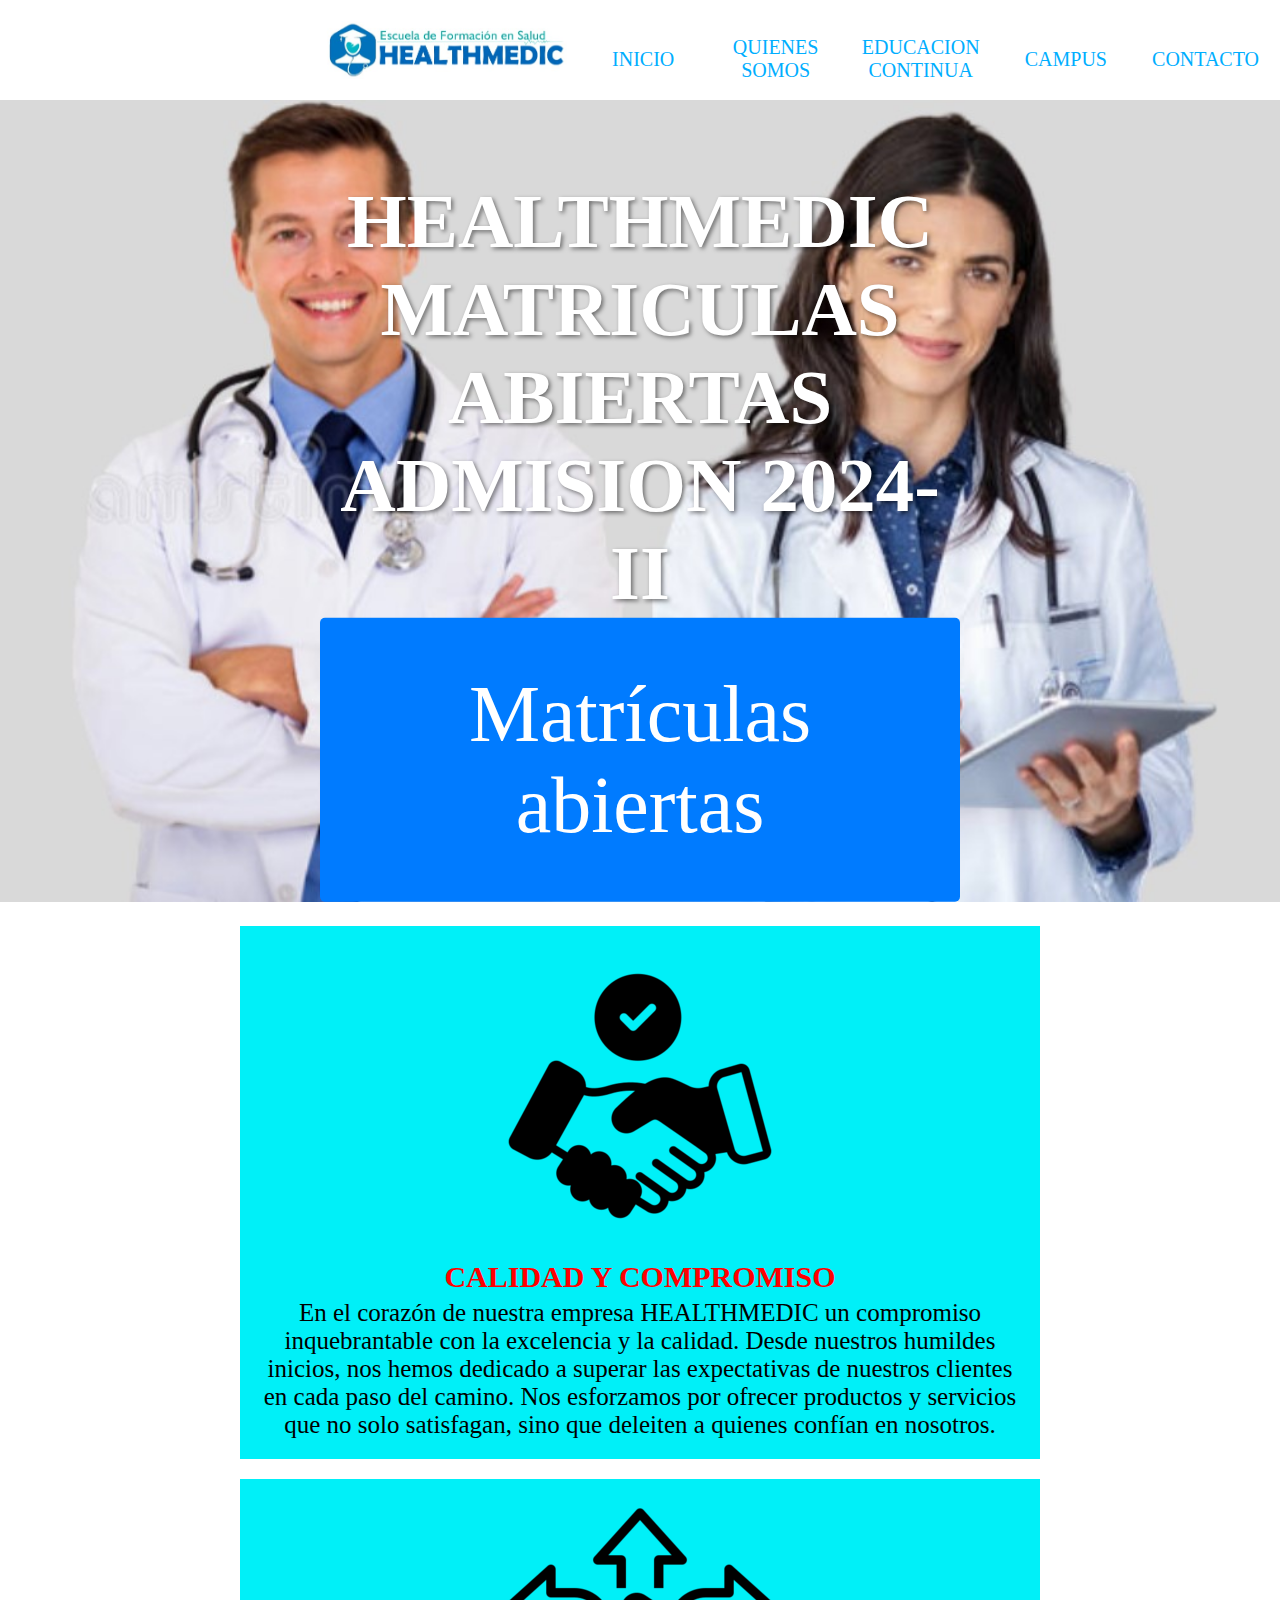
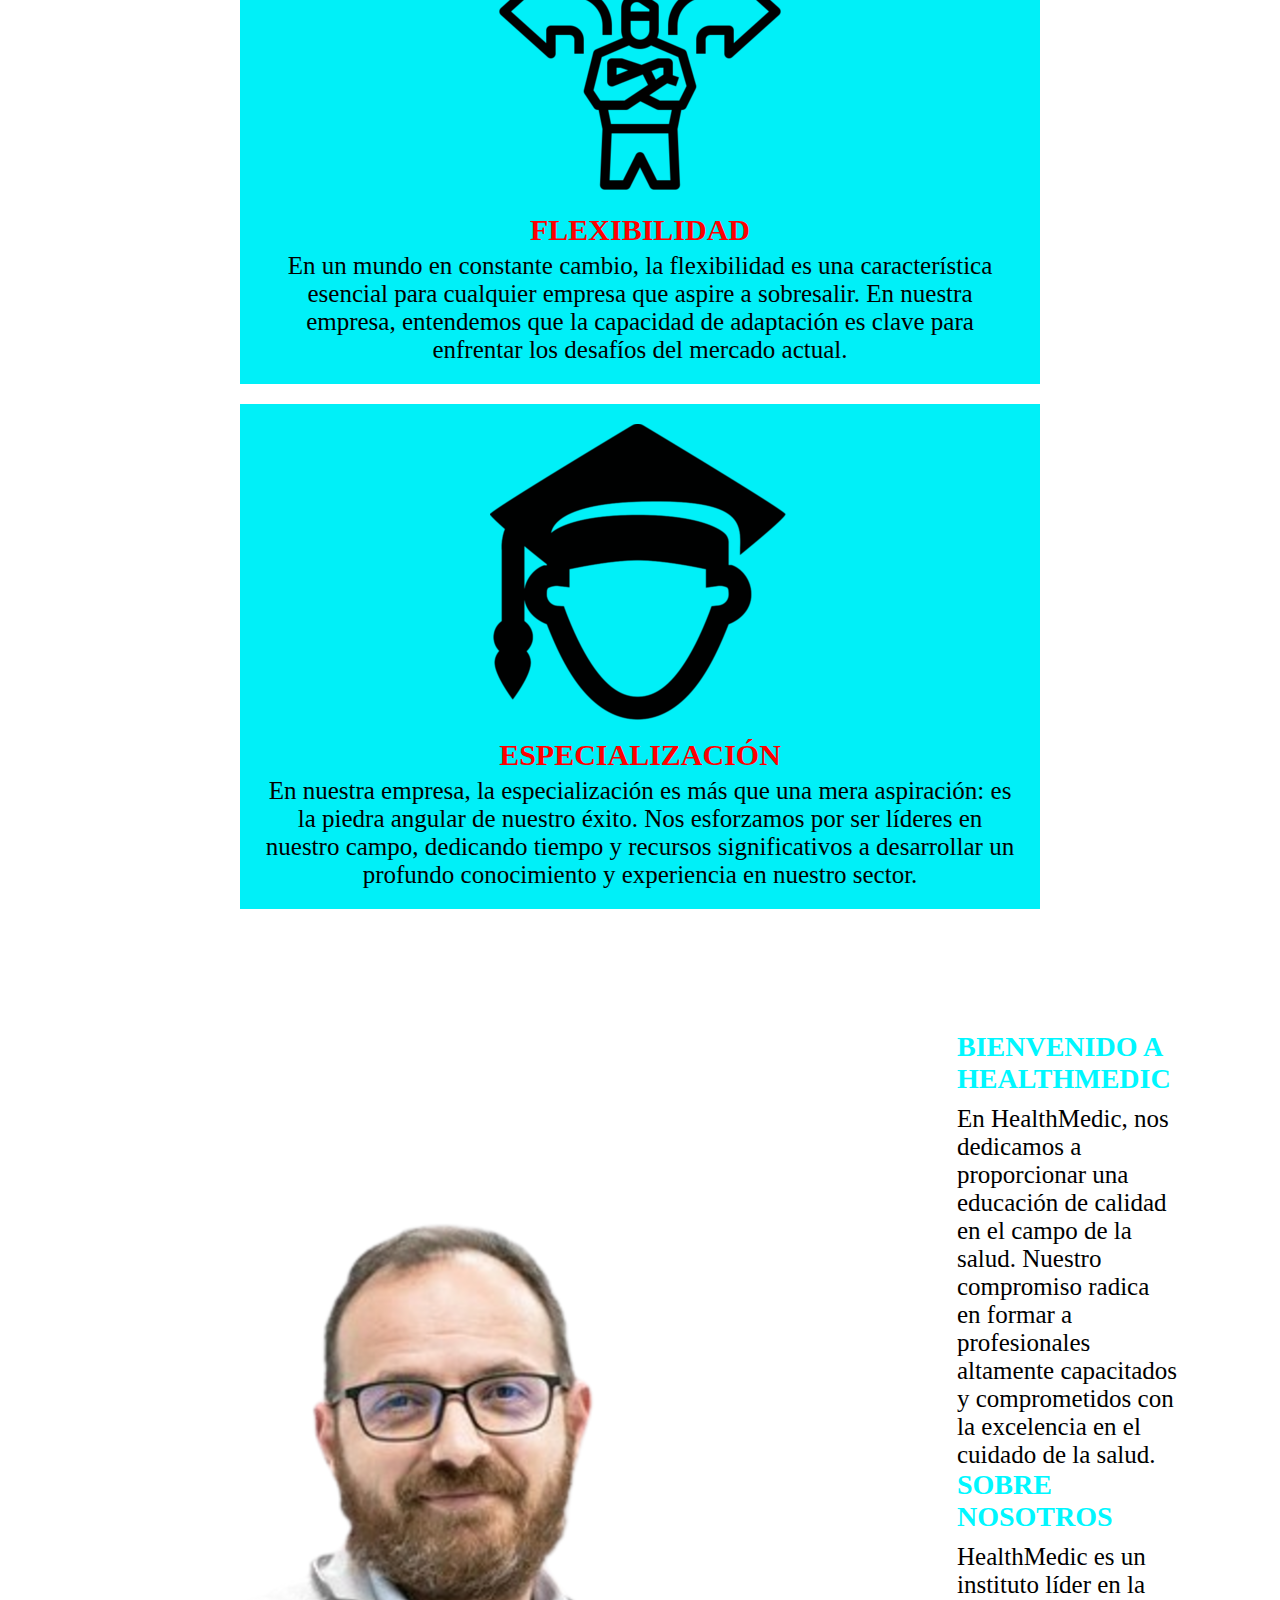
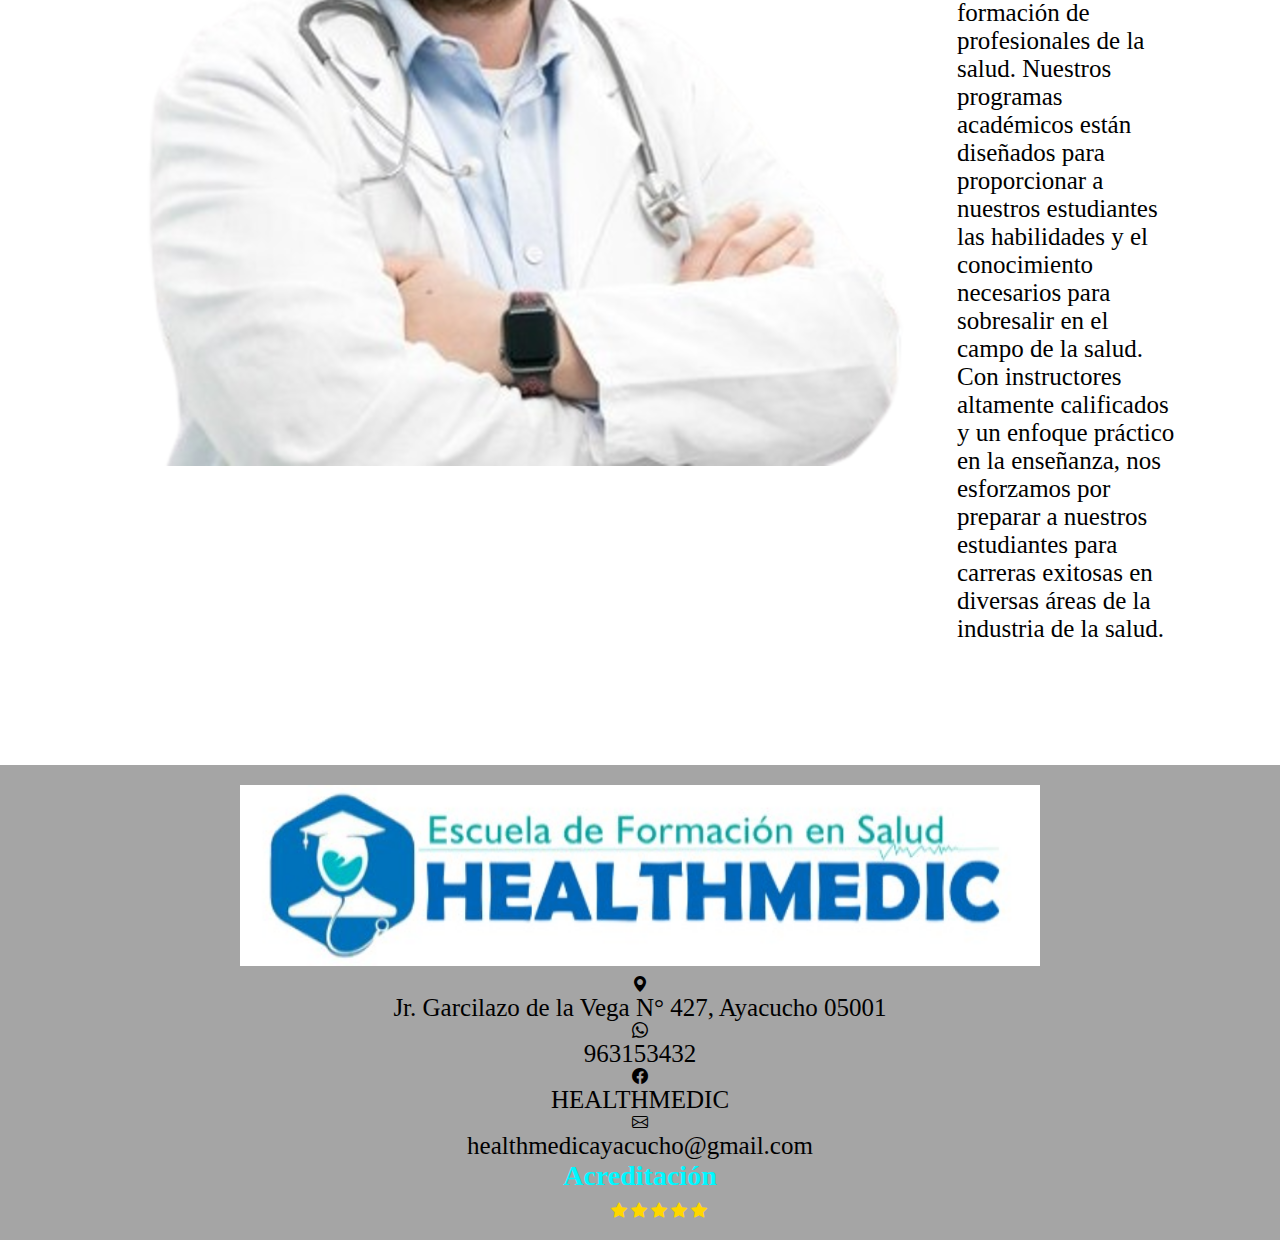
<file: index.html>
<!DOCTYPE html>
<html lang="en">
<head>
    <meta charset="UTF-8">
    <meta http-equiv="X-UA-Compatible" content="IE=edge">
    <meta name="viewport" content="width=device-width, initial-scale=1, maximum-scale=1, user-scalable=no">

    <link rel="stylesheet" href="css/style.css"> <!-- Enlaza tu archivo CSS aquí -->
    <title>XD</title>
</head>
<body>
    <header>
        <div class="logo"></div>
        <input type="checkbox" id="nav_check" hidden>
        <nav>
            <ul>
                <li>
                    <a href="" >INICIO</a>
                </li>
                <li>
                    <a href="navbar.html">QUIENES SOMOS</a>
                </li>
                <li>
                    <a href="educacioncontinua.html">EDUCACION CONTINUA</a>
                </li>
                <li>
                    <a href="campus.html">CAMPUS</a>
                </li>
                <li>
                    <a href="contacto.html">CONTACTO</a>
                </li>
            </ul>
        </nav>
        <label for="nav_check" class="hamburger">
            <div class="cody"></div>
            <div></div>
            <div></div>
        </label>
    </header>
    
    <div class="image-container">
        <!-- Inserta tu imagen aquí -->
        <img src="img/inicio.jpg" alt="Tu imagen">
    </div>
    
    <div class="center-text">
        <h1>HEALTHMEDIC</h1>
        <h1>MATRICULAS ABIERTAS ADMISION 2024-II</h1>
        <a href="https://wa.me/51963153432" class="boton">Matrículas abiertas</a>

    </div>
    
    <div class="box-container">
        <div class="content">
            <img src="img/calidad.png" alt="Imagen de compromiso">
            <h2>CALIDAD Y COMPROMISO</h2>
            <p>En el corazón de nuestra empresa HEALTHMEDIC un compromiso inquebrantable con la excelencia y la calidad.
                Desde nuestros humildes inicios, nos hemos dedicado a superar las expectativas de nuestros clientes 
                en cada paso del camino. Nos esforzamos por ofrecer productos y servicios que no solo satisfagan, 
                sino que deleiten a quienes confían en nosotros.</p>
        </div>
        <div class="content">
            <img src="img/flexibilidad.png" alt="Imagen de flexibilidad">
            <h2>FLEXIBILIDAD</h2>
            <p>En un mundo en constante cambio, la flexibilidad es una característica esencial para cualquier empresa 
                que aspire a sobresalir. En nuestra empresa, entendemos que la capacidad de adaptación es clave para
                enfrentar los desafíos del mercado actual.</p>
        </div>
        <div class="content">
            <img src="img/especializacion.png" alt="Imagen de especialización">
            <h2>ESPECIALIZACIÓN</h2>
            <p>En nuestra empresa, la especialización es más que una mera aspiración: es la piedra angular de nuestro 
                éxito. Nos esforzamos por ser líderes en nuestro campo, dedicando tiempo y recursos significativos a 
                desarrollar un profundo conocimiento y experiencia en nuestro sector.</p>
        </div>
    </div>
    <div class="additional-box">
        <div class="image">
            <img src="img/healthmedic.png" alt="Tu imagen">
        </div>
        <div class="text">
            <div class="text-content">
                <h3>BIENVENIDO A HEALTHMEDIC</h3>
                <p>En HealthMedic, nos dedicamos a proporcionar una educación de calidad 
                    en el campo de la salud. Nuestro compromiso radica en formar a
                     profesionales altamente capacitados y comprometidos con la excelencia 
                     en el cuidado de la salud.</p>
                     <h3>SOBRE NOSOTROS</h3>
                <p>HealthMedic es un instituto líder en la formación de profesionales
                     de la salud. Nuestros programas académicos están diseñados para
                      proporcionar a nuestros estudiantes las habilidades y el conocimiento 
                      necesarios para sobresalir en el campo de la salud. Con instructores 
                      altamente calificados y un enfoque práctico en la enseñanza, nos
                       esforzamos por preparar a nuestros estudiantes para carreras
                         exitosas en diversas áreas de la industria de la salud.</p>
            </div>
        </div>
        </div>
        <div class="contacto-acreditacion">
            <img src="img/logo.jpg" alt="Tu Imagen">
            <div class="contacto">
                <head>
                    <link href="https://fonts.googleapis.com/icon?family=Material+Icons" rel="stylesheet">
                    <link href="https://cdn.jsdelivr.net/npm/bootstrap-icons@1.8.0/font/bootstrap-icons.css" rel="stylesheet">
    
                  </head>
                <div>
                    <i class="bi bi-geo-alt-fill"></i>
                    <p class="contacto-text">Jr. Garcilazo de la Vega N° 427, Ayacucho 05001</p>
                </div>
                <div>
                    <i class="bi bi-whatsapp"></i>
                    <p class="contacto-text">963153432</p>
                </div>
                <div>
                    <i class="bi bi-facebook"></i>
                    <p class="contacto-text">HEALTHMEDIC</p>
                </div>
                <div>
                    <i class="bi bi-envelope"></i>
                    <p class="contacto-text">healthmedicayacucho@gmail.com</p>
                </div>
            </div>
            <div class="acreditacion">
                <h3>Acreditación</h3>
                <div class="estrellas">
                    <i class="bi bi-star-fill"></i>
                    <i class="bi bi-star-fill"></i>
                    <i class="bi bi-star-fill"></i>
                    <i class="bi bi-star-fill"></i>
                    <i class="bi bi-star-fill"></i>
                </div>
            </div>
        </div>
    </div>
</div>
        </div>
        <script src="js/script.js"></script> 
</body>
</html>
</file>
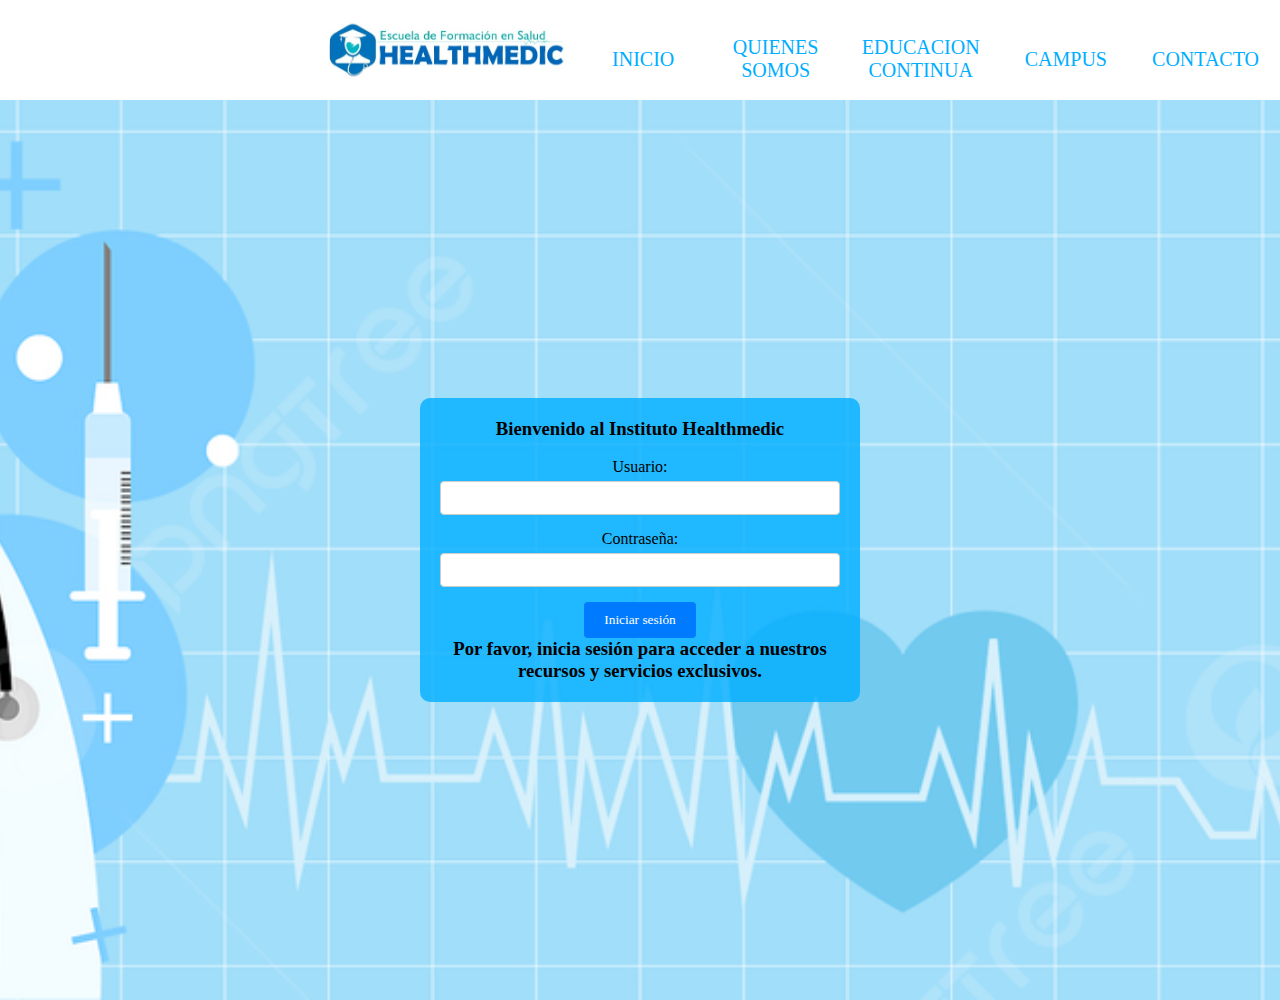
<file: campus.html>
<!DOCTYPE html>
<html lang="en">
<head>
    <meta charset="UTF-8">
    <meta http-equiv="X-UA-Compatible" content="IE=edge">
    <meta name="viewport" content="width=device-width, initial-scale=1.0">
    <link rel="stylesheet" href="css/style3.css"> <!-- Enlaza tu archivo CSS aquí -->
    <title>XD</title>
</head>
<body>
    <header>
        <div class="logo"></div>
        <input type="checkbox" id="nav_check" hidden>
        <nav>
            <ul>
                <li>
                    <a href="index.html" >INICIO</a>
                </li>
                <li>
                    <a href="navbar.html">QUIENES SOMOS</a>
                </li>
                <li>
                    <a href="educacioncontinua.html">EDUCACION CONTINUA</a>
                </li>
                <li>
                    <a href="">CAMPUS</a>
                </li>
                <li>
                    <a href="contacto.html">CONTACTO</a>
                </li>
            </ul>
        </nav>
        
        <label for="nav_check" class="hamburger">
            <div class="cody"></div>
            <div></div>
            <div></div>
        </label>
        </header>
        <div class="image-container">
            <div class="title-container">
                <div class="additional-text"></div>
                <h2></h2>
            </div>
            <div class="content">
                <div class="login-form">
                    <form id="login-form">
                        <div class="form-group">
                            <h3>Bienvenido al Instituto Healthmedic</h3><br>
                            <label for="username">Usuario:</label>
                            <input type="text" id="username" name="username">
                        </div>
                        <div class="form-group">
                            <label for="password">Contraseña:</label>
                            <input type="password" id="password" name="password">
                        </div>
                        <button type="submit">Iniciar sesión</button>
                        <p id="password-error" style="color: red; display: none;">Contraseña incorrecta</p>
                    </form>
                    <h3>Por favor, inicia sesión para acceder a nuestros recursos y servicios exclusivos.</h3>
                </div>
            </div>
        </div>
        
</body>
<script src="js/script.js"></script>
</html>
</file>
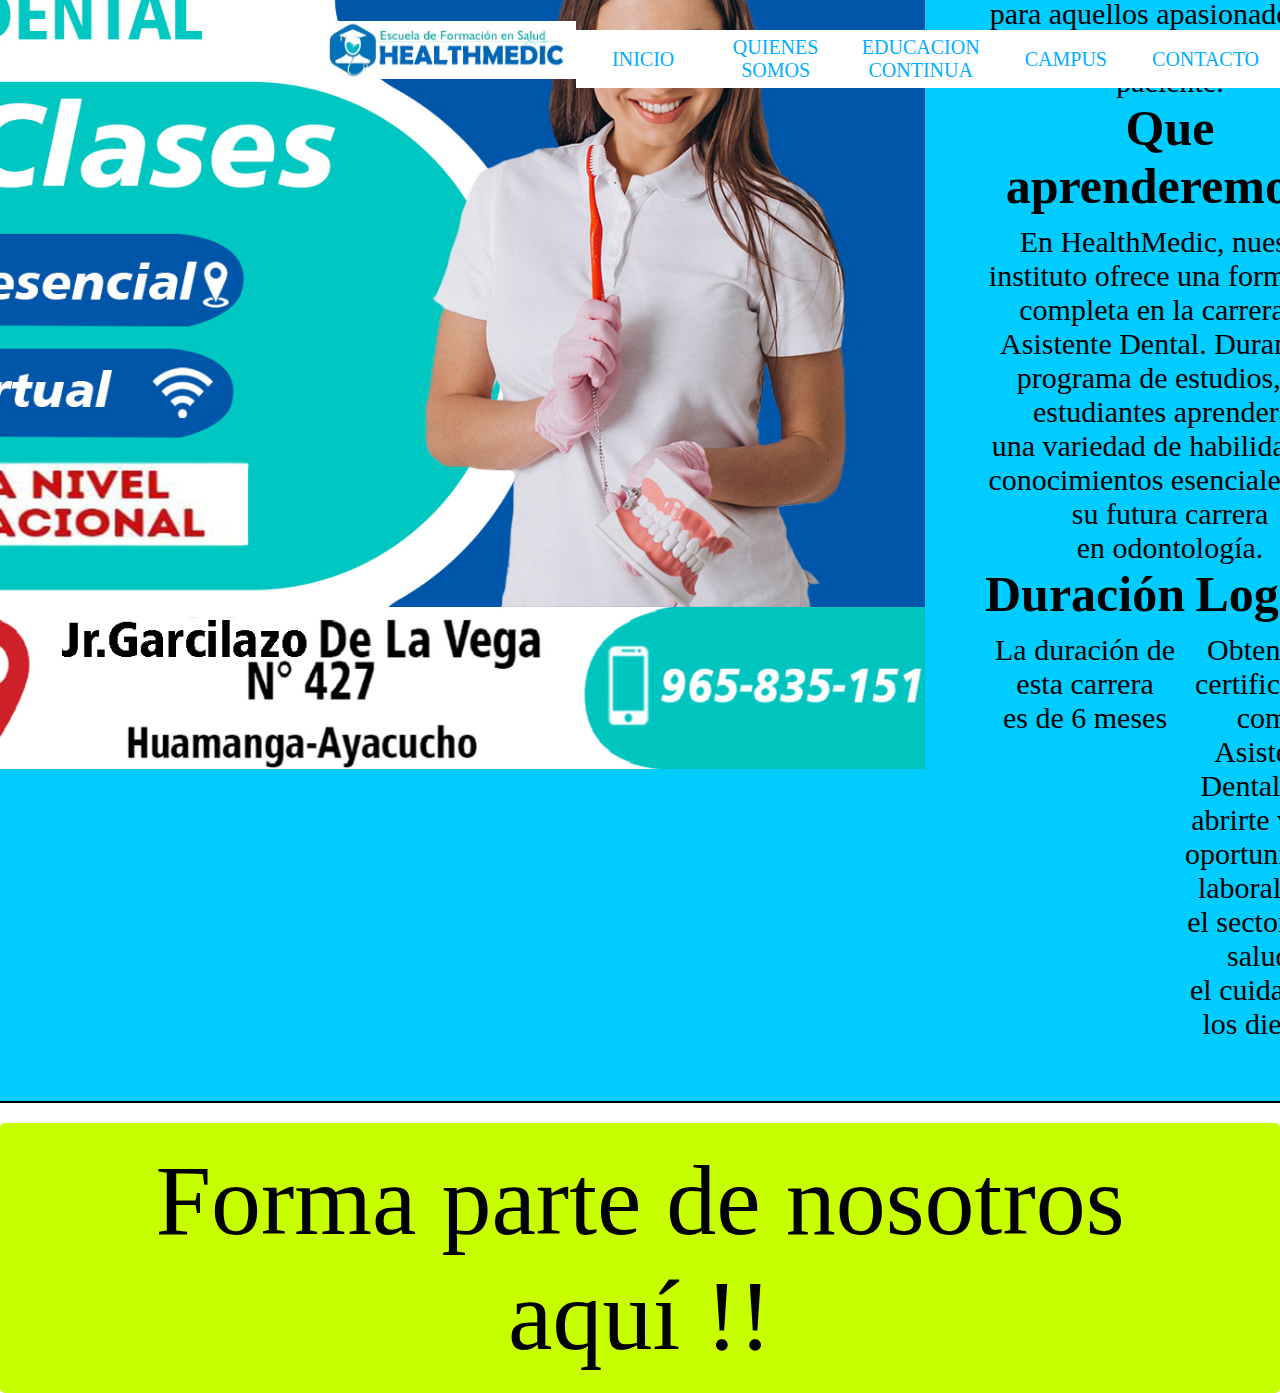
<file: carrera1.html>
<!DOCTYPE html>
<html lang="en">
<head>
    <meta charset="UTF-8">
    <meta name="viewport" content="width=device-width, initial-scale=1.0">
    <link rel="stylesheet" href="css/style5.css"> <!-- Enlaza tu archivo CSS aquí -->
    <title>Document</title>
</head>
<body>
    <header>
        <div class="logo"></div>
        <input type="checkbox" id="nav_check" hidden>
        <nav>
            <ul>
                <li>
                    <a href="index.html" >INICIO</a>
                </li>
                <li>
                    <a href="navbar.html">QUIENES SOMOS</a>
                </li>
                <li>
                    <a href="educacioncontinua.html">EDUCACION CONTINUA</a>
                </li>
                <li>
                    <a href="campus.html">CAMPUS</a>
                </li>
                <li>
                    <a href="contacto.html">CONTACTO</a>
                </li>
            </ul>
        </nav>
        <label for="nav_check" class="hamburger">
            <div class="cody"></div>
            <div></div>
            <div></div>
        </label>
    </header>
    <div class="container">
        <div class="box">
            <div style="text-align: center;">
                <img src="img/dental.jpg" alt="Imagen" class="cc-img">
            </div>
            <div class="content cc-content">
                <h2 class="cc-title">ASISTENTE DENTAL</h2>
                <p class="cc-text">
                    La carrera de Asistente Dental en HealthMedic es una emocionante oportunidad<br>
                    para aquellos apasionados por la salud bucal y el cuidado del paciente.<br> 

                </p>
                <h2 class="cc-title">Que aprenderemos?</h2>
                <p class="cc-text">
                    En HealthMedic, nuestro instituto ofrece una formación completa en la carrera
                    de<br> Asistente Dental. Durante el programa de estudios, los estudiantes 
                    aprenderán<br> una variedad de habilidades y conocimientos esenciales para su
                    futura carrera<br> en odontología.
                </p>
                <div class="cc-flex">
                    <div class="cc-item">
                        <h2 class="cc-title">Duración</h2>
                        <p class="cc-text">La duración de esta carrera<br>es de 6 meses</p>
                    </div>
                    <div class="cc-item">
                        <h2 class="cc-title">Logros</h2>
                        <p class="cc-text">Obtener la certificación como Asistente<br>
                             Dental para abrirte varias oportunidades<br> laborales en el 
                             sector de la salud y<br> el cuidado de los dientes.</p>
                    </div>
                </div>
            </div>
        </div>
        <div class="button-container"> <!-- Agrega esta clase para contener el botón -->
            <a href="https://wa.me/+51963153432?text=Hola%20quiero%20formar%20parte%20del%20equipo" target="_blank">
                <button>Forma parte de nosotros aquí !!</button>
            </a>
        </div>
        
        
    </div>
    <script src="js/script.js"></script>
</body>
</html>
</file>
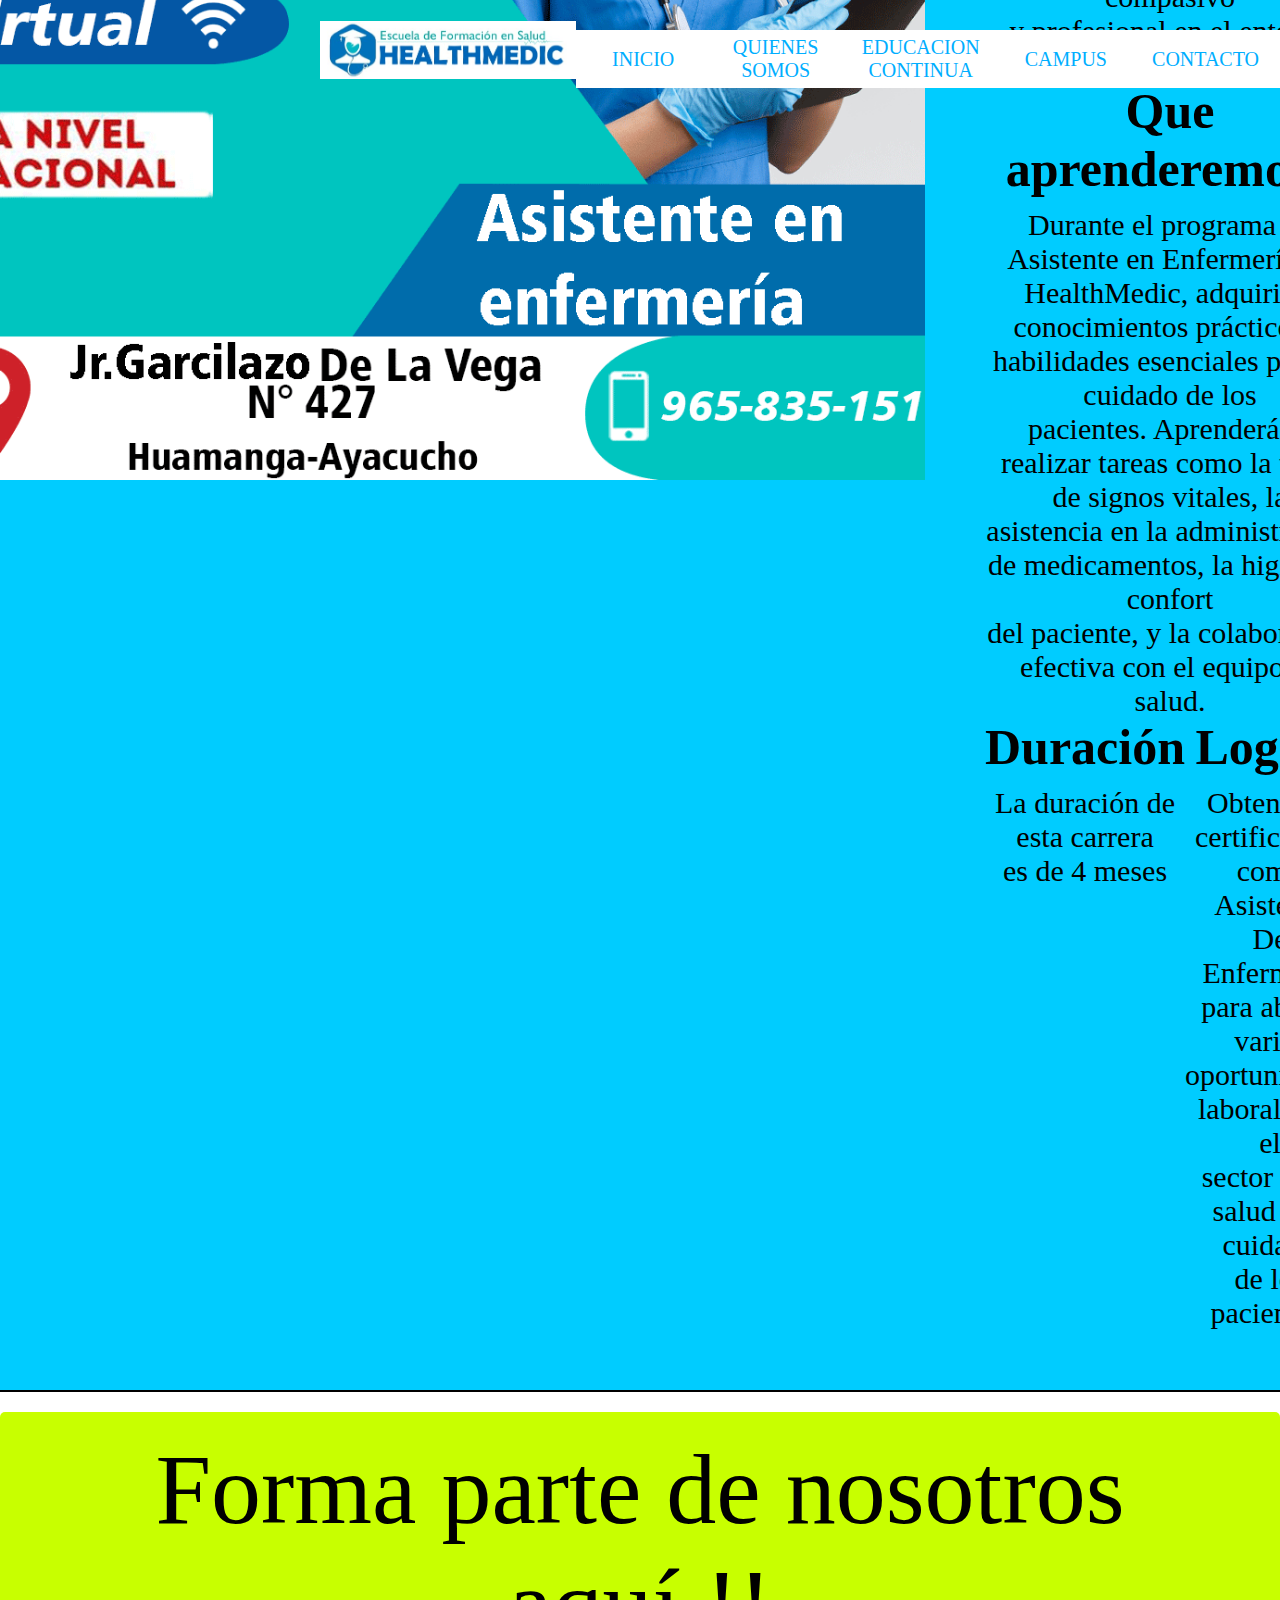
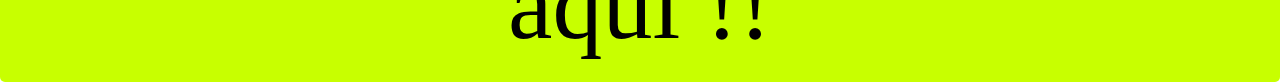
<file: carrera2.html>
<!DOCTYPE html>
<html lang="en">
<head>
    <meta charset="UTF-8">
    <meta name="viewport" content="width=device-width, initial-scale=1.0">
    <link rel="stylesheet" href="css/style6.css"> <!-- Enlaza tu archivo CSS aquí -->
    <title>Document</title>
</head>
<body>
    <header>
        <div class="logo"></div>
        <input type="checkbox" id="nav_check" hidden>
        <nav>
            <ul>
                <li>
                    <a href="index.html" >INICIO</a>
                </li>
                <li>
                    <a href="navbar.html">QUIENES SOMOS</a>
                </li>
                <li>
                    <a href="educacioncontinua.html">EDUCACION CONTINUA</a>
                </li>
                <li>
                    <a href="campus.html">CAMPUS</a>
                </li>
                <li>
                    <a href="contacto.html">CONTACTO</a>
                </li>
            </ul>
        </nav>
        <label for="nav_check" class="hamburger">
            <div class="cody"></div>
            <div></div>
            <div></div>
        </label>
    </header>
    <div class="container">
        <div class="box">
            <div style="text-align: center;">
                <img src="img/Enfermeria logo.png" alt="Imagen" class="cc-img">
            </div>
            <div class="content cc-content">
                <h2 class="cc-title">ASISTENTE EN ENFERMERIA</h2>
                <p class="cc-text">
                    En nuestro instituto, te ofrecemos una educación integral que combina
                     teoría y<br> práctica para prepararte para una carrera gratificante en el
                      cuidado de la salud.<br> Aprenderás habilidades vitales de atención al 
                      paciente, asistencia en<br> procedimientos médicos, y desarrollo de un
                       enfoque compasivo<br> y profesional en el entorno sanitario.
                </p>
                <h2 class="cc-title">Que aprenderemos?</h2>
                <p class="cc-text">
                    Durante el programa de Asistente en Enfermería en HealthMedic,
                     adquirirás<br> conocimientos prácticos y habilidades esenciales 
                     para el cuidado de los<br> pacientes. Aprenderás a realizar tareas
                      como la toma de signos vitales, la<br> asistencia en la administración
                       de medicamentos, la higiene y confort<br> del paciente, y la colaboración
                       efectiva con el equipo de salud.
                </p>
                <div class="cc-flex">
                    <div class="cc-item">
                        <h2 class="cc-title">Duración</h2>
                        <p class="cc-text">La duración de esta carrera<br>es de 4 meses</p>
                    </div>
                    <div class="cc-item">
                        <h2 class="cc-title">Logros</h2>
                        <p class="cc-text">Obtener la certificación como Asistente<br>
                             De Enfermería para abrirte varias<br> oportunidades laborales en el<br> 
                             sector de la salud y el cuidado<br> de los pacientes.</p>
                    </div>
                </div>
            </div>
        </div>
        <div class="button-container"> <!-- Agrega esta clase para contener el botón -->
            <a href="https://wa.me/+51963153432?text=Hola%20quiero%20formar%20parte%20del%20equipo" target="_blank">
                <button>Forma parte de nosotros aquí !!</button>
            </a>
        </div>
        
        
    </div>
    <script src="js/script.js"></script>
</body>
</html>
</file>
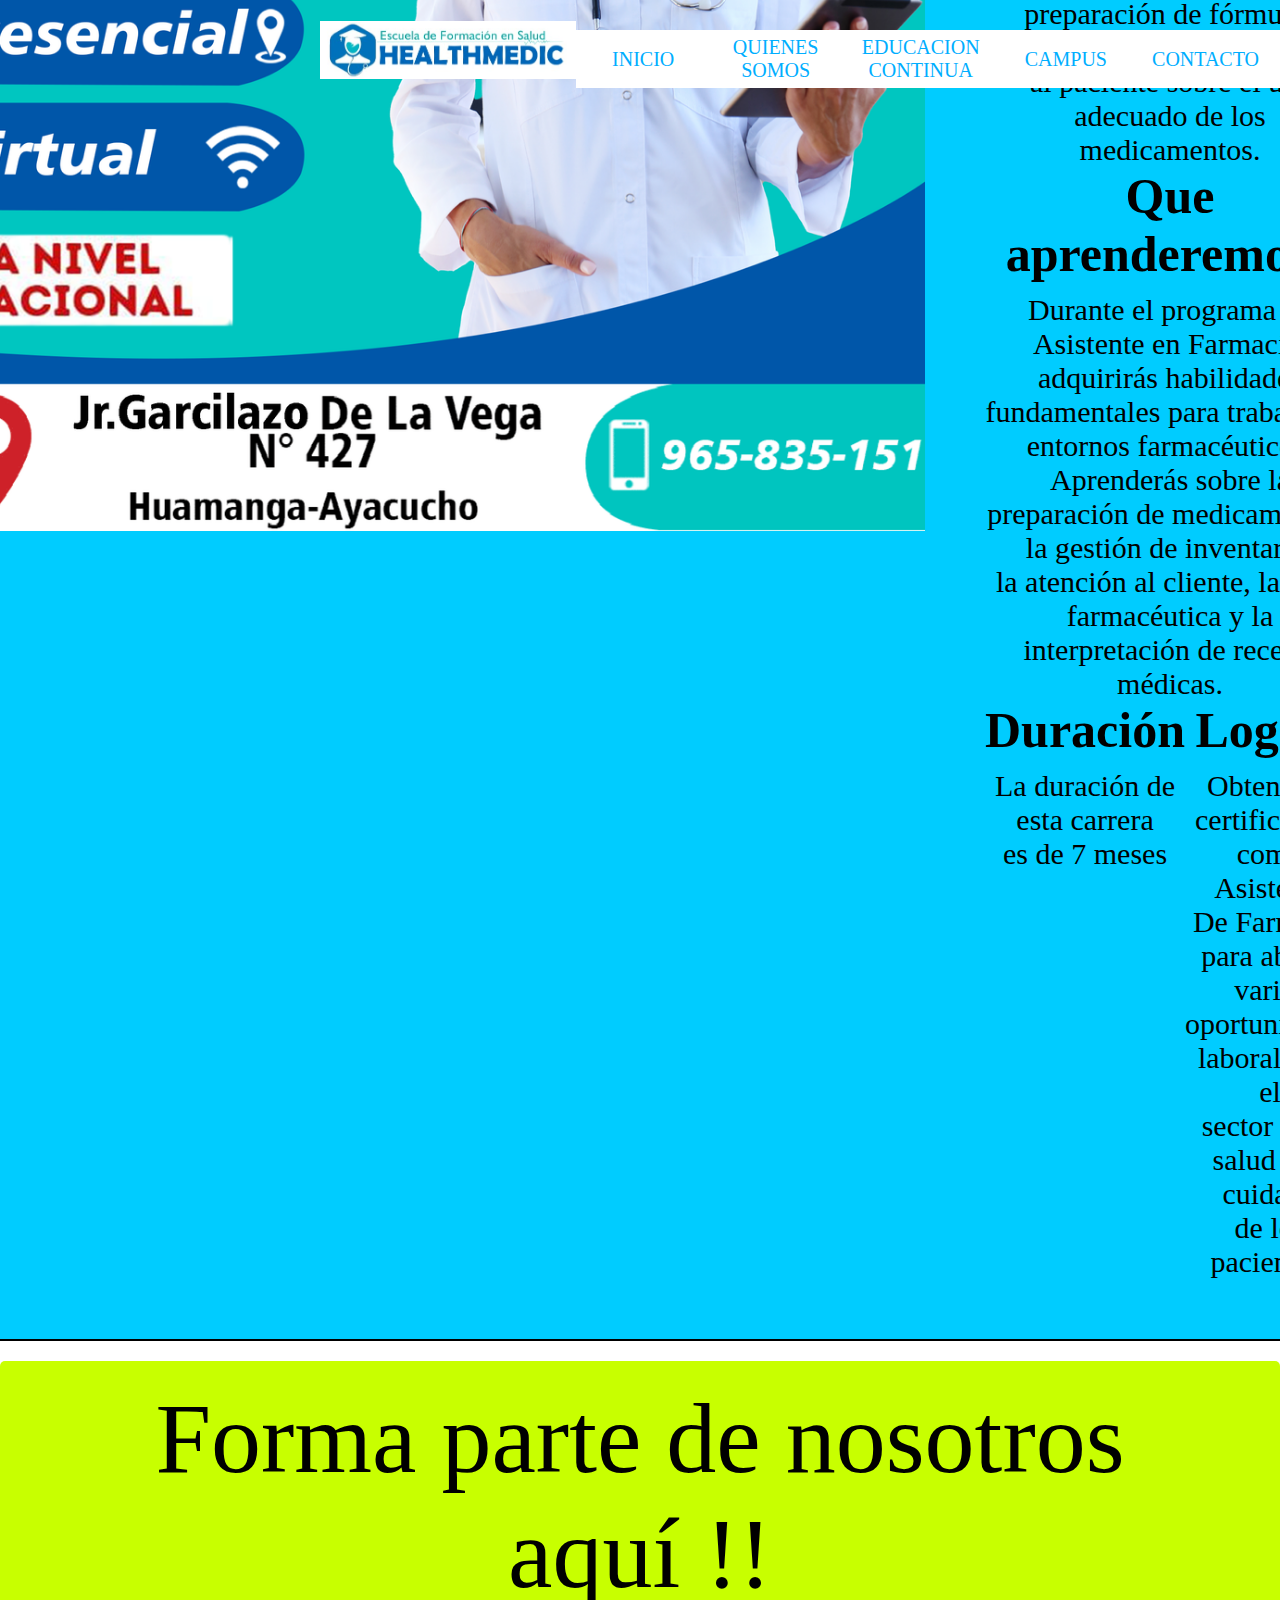
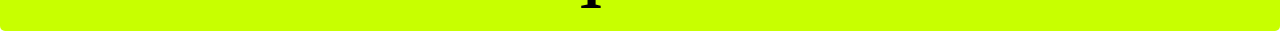
<file: carrera3.html>
<!DOCTYPE html>
<html lang="en">
<head>
    <meta charset="UTF-8">
    <meta name="viewport" content="width=device-width, initial-scale=1.0">
    <link rel="stylesheet" href="css/style7.css"> <!-- Enlaza tu archivo CSS aquí -->
    <title>Document</title>
</head>
<body>
    <header>
        <div class="logo"></div>
        <input type="checkbox" id="nav_check" hidden>
        <nav>
            <ul>
                <li>
                    <a href="index.html" >INICIO</a>
                </li>
                <li>
                    <a href="navbar.html">QUIENES SOMOS</a>
                </li>
                <li>
                    <a href="educacioncontinua.html">EDUCACION CONTINUA</a>
                </li>
                <li>
                    <a href="campus.html">CAMPUS</a>
                </li>
                <li>
                    <a href="contacto.html">CONTACTO</a>
                </li>
            </ul>
        </nav>
        <label for="nav_check" class="hamburger">
            <div class="cody"></div>
            <div></div>
            <div></div>
        </label>
    </header>
    <div class="container">
        <div class="box">
            <div style="text-align: center;">
                <img src="img/farmacia.png" alt="Imagen" class="cc-img">
            </div>
            <div class="content cc-content">
                <h2 class="cc-title">ASISTENTE EN FARMACIA</h2>
                <p class="cc-text">
                    En el programa de Asistente en Farmacia de HealthMedic, te sumergirás<br> 
                    en el mundo de los medicamentos y la atención farmacéutica.<br> Aprenderás
                     sobre la dispensación segura y precisa de medicamentos,<br> la 
                     gestión de inventario, la preparación de fórmulas magistrales y la
                      orientación<br> al paciente sobre el uso adecuado de los medicamentos.
                </p>
                <h2 class="cc-title">Que aprenderemos?</h2>
                <p class="cc-text">
                    Durante el programa de Asistente en Farmacia, adquirirás habilidades<br>
                     fundamentales para trabajar en entornos farmacéuticos.<br> Aprenderás 
                     sobre la preparación de medicamentos, la gestión de inventario,<br> la 
                     atención al cliente, la ética farmacéutica y la interpretación de
                      recetas médicas.
                </p>
                <div class="cc-flex">
                    <div class="cc-item">
                        <h2 class="cc-title">Duración</h2>
                        <p class="cc-text">La duración de esta carrera<br>es de 7 meses</p>
                    </div>
                    <div class="cc-item">
                        <h2 class="cc-title">Logros</h2>
                        <p class="cc-text">Obtener la certificación como Asistente<br>
                             De Farmacia para abrirte varias<br> oportunidades laborales en el<br> 
                             sector de la salud y el cuidado<br> de los pacientes.</p>
                    </div>
                </div>
            </div>
        </div>
        <div class="button-container"> <!-- Agrega esta clase para contener el botón -->
            <a href="https://wa.me/+51963153432?text=Hola%20quiero%20formar%20parte%20del%20equipo" target="_blank">
                <button>Forma parte de nosotros aquí !!</button>
            </a>
        </div>
        
        
    </div>
    <script src="js/script.js"></script>
</body>
</html>
</file>
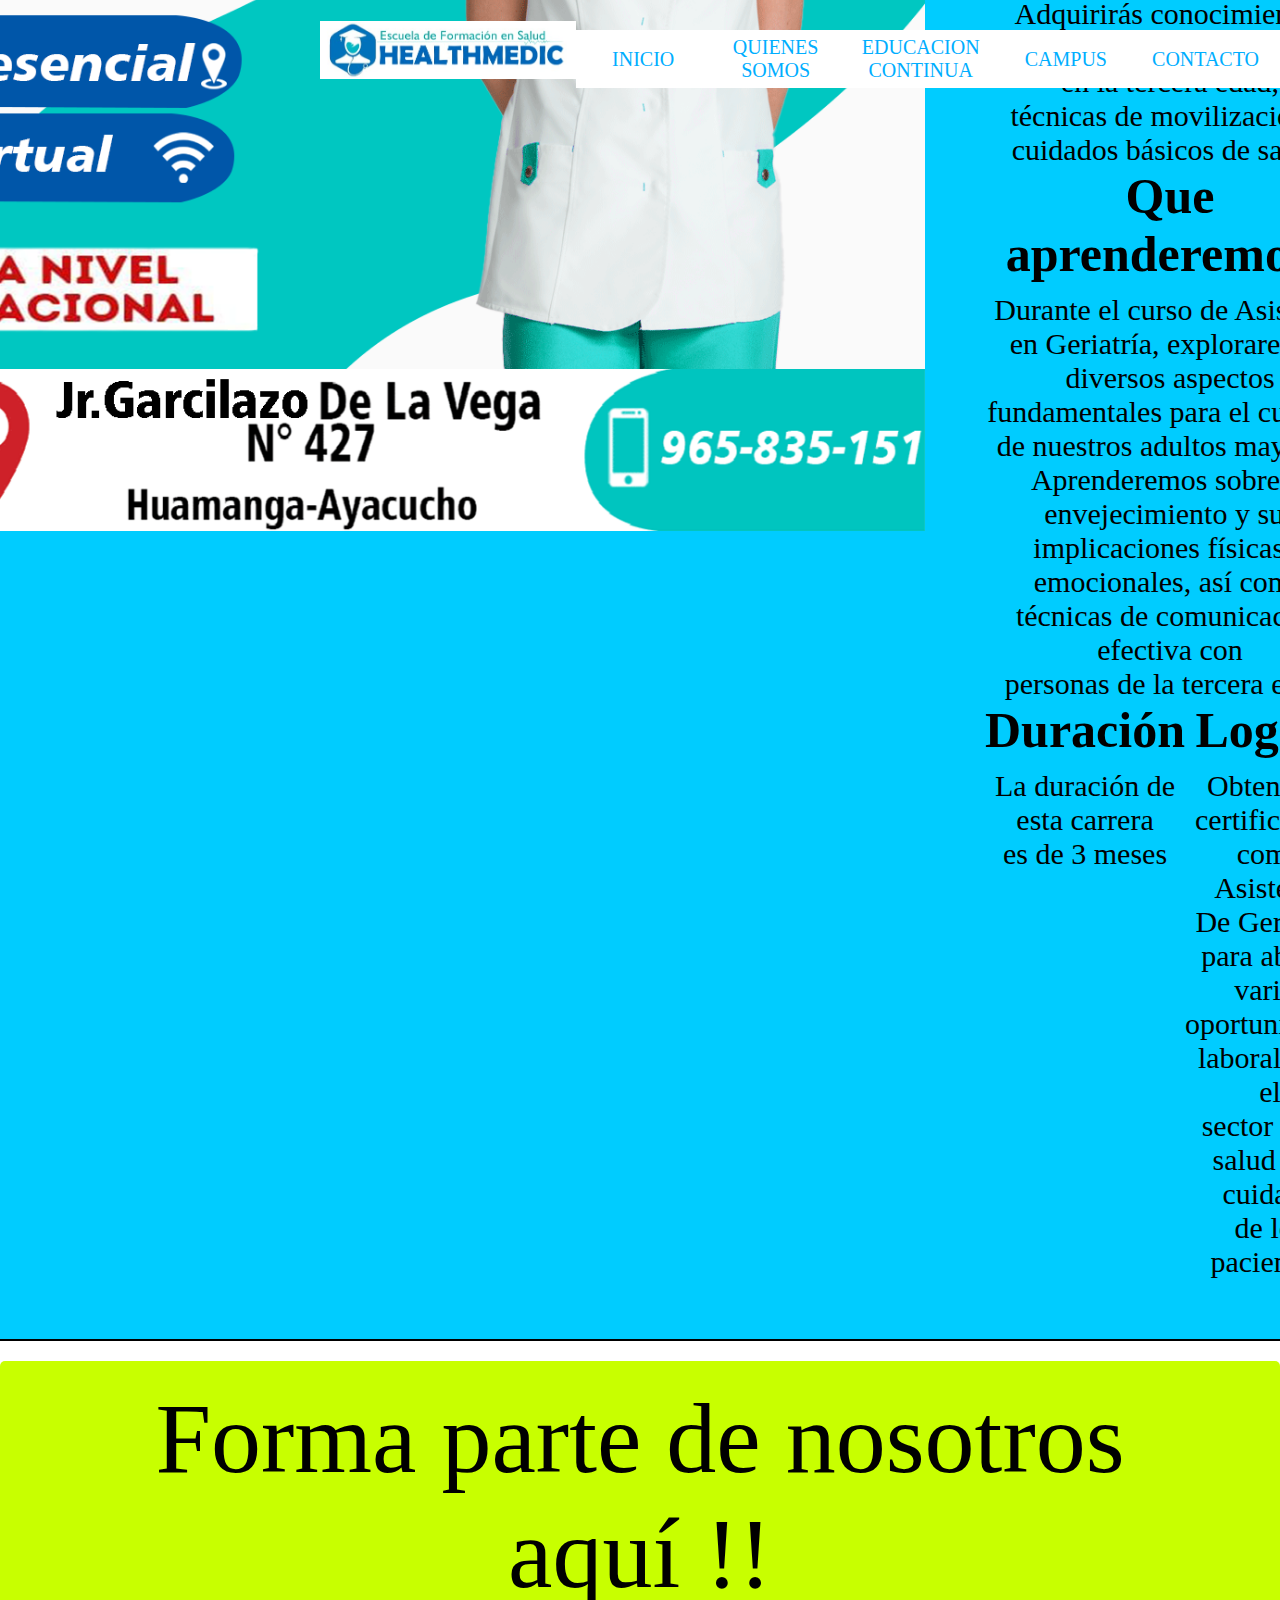
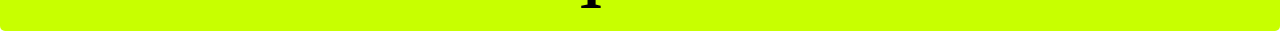
<file: carrera4.html>
<!DOCTYPE html>
<html lang="en">
<head>
    <meta charset="UTF-8">
    <meta name="viewport" content="width=device-width, initial-scale=1.0">
    <link rel="stylesheet" href="css/style8.css"> <!-- Enlaza tu archivo CSS aquí -->
    <title>Document</title>
</head>
<body>
    <header>
        <div class="logo"></div>
        <input type="checkbox" id="nav_check" hidden>
        <nav>
            <ul>
                <li>
                    <a href="index.html" >INICIO</a>
                </li>
                <li>
                    <a href="navbar.html">QUIENES SOMOS</a>
                </li>
                <li>
                    <a href="educacioncontinua.html">EDUCACION CONTINUA</a>
                </li>
                <li>
                    <a href="campus.html">CAMPUS</a>
                </li>
                <li>
                    <a href="contacto.html">CONTACTO</a>
                </li>
            </ul>
        </nav>
        <label for="nav_check" class="hamburger">
            <div class="cody"></div>
            <div></div>
            <div></div>
        </label>
    </header>
    <div class="container">
        <div class="box">
            <div style="text-align: center;">
                <img src="img/geriatria.png" alt="Imagen" class="cc-img">
            </div>
            <div class="content cc-content">
                <h2 class="cc-title">ASISTENTE EN GERIATRÍA</h2>
                <p class="cc-text">
                    En el curso de Asistente en Geriatría, te sumergirás en el mundo 
                    del cuidado y<br> la atención de adultos mayores. Aprenderás a brindar
                     asistencia personalizada,<br> comprendiendo las necesidades físicas, 
                     emocionales y sociales de los ancianos.<br> Adquirirás conocimientos
                      sobre enfermedades comunes en la tercera edad,<br> técnicas de 
                      movilización y cuidados básicos de salud.
                </p>
                <h2 class="cc-title">Que aprenderemos?</h2>
                <p class="cc-text">
                    Durante el curso de Asistente en Geriatría, exploraremos diversos
                     aspectos<br> fundamentales para el cuidado de nuestros adultos mayores.<br> 
                     Aprenderemos sobre el envejecimiento y sus implicaciones físicas y<br>
                      emocionales, así como técnicas de comunicación efectiva con<br> personas
                       de la tercera edad. 
                </p>
                <div class="cc-flex">
                    <div class="cc-item">
                        <h2 class="cc-title">Duración</h2>
                        <p class="cc-text">La duración de esta carrera<br>es de 3 meses</p>
                    </div>
                    <div class="cc-item">
                        <h2 class="cc-title">Logros</h2>
                        <p class="cc-text">Obtener la certificación como Asistente<br>
                             De Geriatría para abrirte varias<br> oportunidades laborales en el<br> 
                             sector de la salud y el cuidado<br> de los pacientes.</p>
                    </div>
                </div>
            </div>
        </div>
        <div class="button-container"> <!-- Agrega esta clase para contener el botón -->
            <a href="https://wa.me/+51963153432?text=Hola%20quiero%20formar%20parte%20del%20equipo" target="_blank">
                <button>Forma parte de nosotros aquí !!</button>
            </a>
        </div>
        
        
    </div>
    <script src="js/script.js"></script>
</body>
</html>
</file>
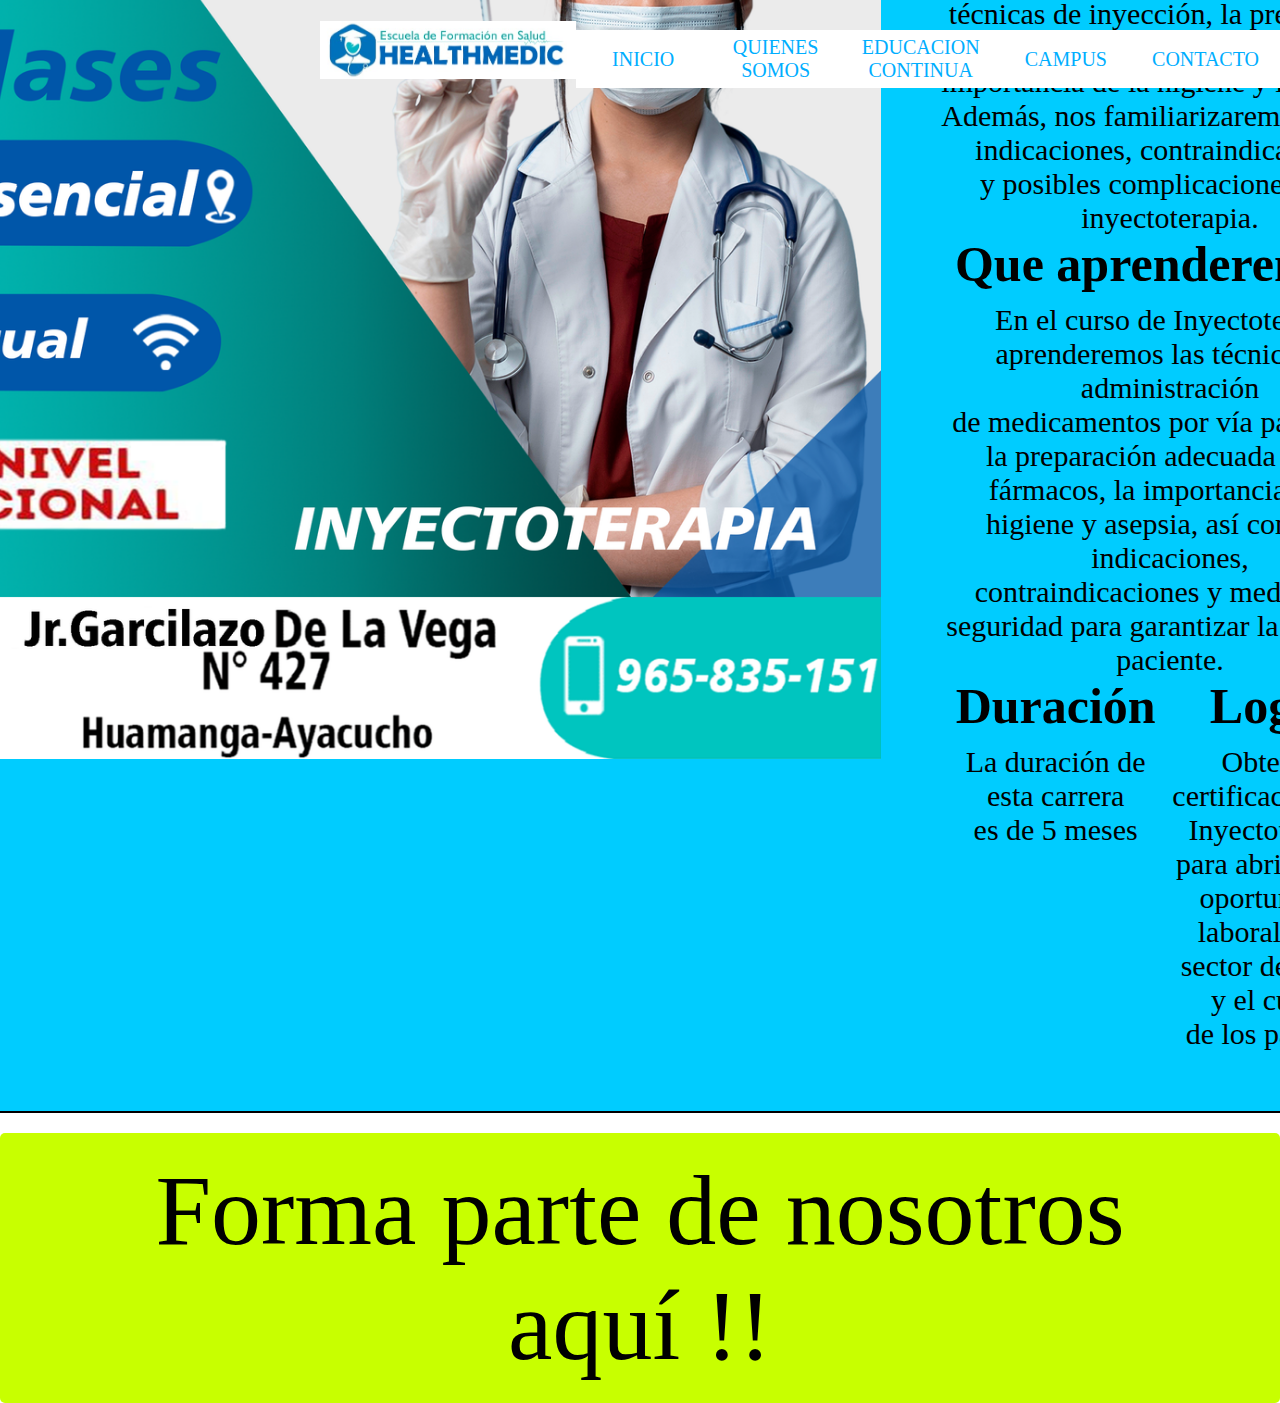
<file: carrera5.html>
<!DOCTYPE html>
<html lang="en">
<head>
    <meta charset="UTF-8">
    <meta name="viewport" content="width=device-width, initial-scale=1.0">
    <link rel="stylesheet" href="css/style9.css"> <!-- Enlaza tu archivo CSS aquí -->
    <title>Document</title>
</head>
<body>
    <header>
        <div class="logo"></div>
        <input type="checkbox" id="nav_check" hidden>
        <nav>
            <ul>
                <li>
                    <a href="index.html" >INICIO</a>
                </li>
                <li>
                    <a href="navbar.html">QUIENES SOMOS</a>
                </li>
                <li>
                    <a href="educacioncontinua.html">EDUCACION CONTINUA</a>
                </li>
                <li>
                    <a href="campus.html">CAMPUS</a>
                </li>
                <li>
                    <a href="contacto.html">CONTACTO</a>
                </li>
            </ul>
        </nav>
        <label for="nav_check" class="hamburger">
            <div class="cody"></div>
            <div></div>
            <div></div>
        </label>
    </header>
    <div class="container">
        <div class="box">
            <div style="text-align: center;">
                <img src="img/Inyectoterapia logo.png" alt="Imagen" class="cc-img">
            </div>
            <div class="content cc-content">
                <h2 class="cc-title">INYECTOTERAPIA</h2>
                <p class="cc-text">
                    En el carrera de Inyectoterapia, nos adentraremos en el mundo de la <br>
                    administración segura y eficaz de medicamentos por vía parenteral.<br>
                     Aprenderemos sobre las diferentes técnicas de inyección, la 
                     preparación<br> adecuada de medicamentos y la importancia de la 
                     higiene y la asepsia.<br> Además, nos familiarizaremos con las 
                     indicaciones, contraindicaciones<br> y posibles complicaciones 
                     de la inyectoterapia. 
                </p>
                <h2 class="cc-title">Que aprenderemos?</h2>
                <p class="cc-text">
                    En el curso de Inyectoterapia aprenderemos las técnicas de 
                    administración<br> de medicamentos por vía parenteral, la preparación
                     adecuada de los<br> fármacos, la importancia de la higiene y asepsia,
                      así como las indicaciones,<br> contraindicaciones y medidas de 
                      seguridad para garantizar la salud del paciente. 
                </p>
                <div class="cc-flex">
                    <div class="cc-item">
                        <h2 class="cc-title">Duración</h2>
                        <p class="cc-text">La duración de esta carrera<br>es de 5 meses</p>
                    </div>
                    <div class="cc-item">
                        <h2 class="cc-title">Logros</h2>
                        <p class="cc-text">Obtener la certificación como<br> Inyectoterapista
                             para abrirte varias<br> oportunidades laborales en el<br> 
                             sector de la salud y el cuidado<br> de los pacientes.</p>
                    </div>
                </div>
            </div>
        </div>
        <div class="button-container"> <!-- Agrega esta clase para contener el botón -->
            <a href="https://wa.me/+51963153432?text=Hola%20quiero%20formar%20parte%20del%20equipo" target="_blank">
                <button>Forma parte de nosotros aquí !!</button>
            </a>
        </div>
        
        
    </div>
    <script src="js/script.js"></script>
</body>
</html>
</file>
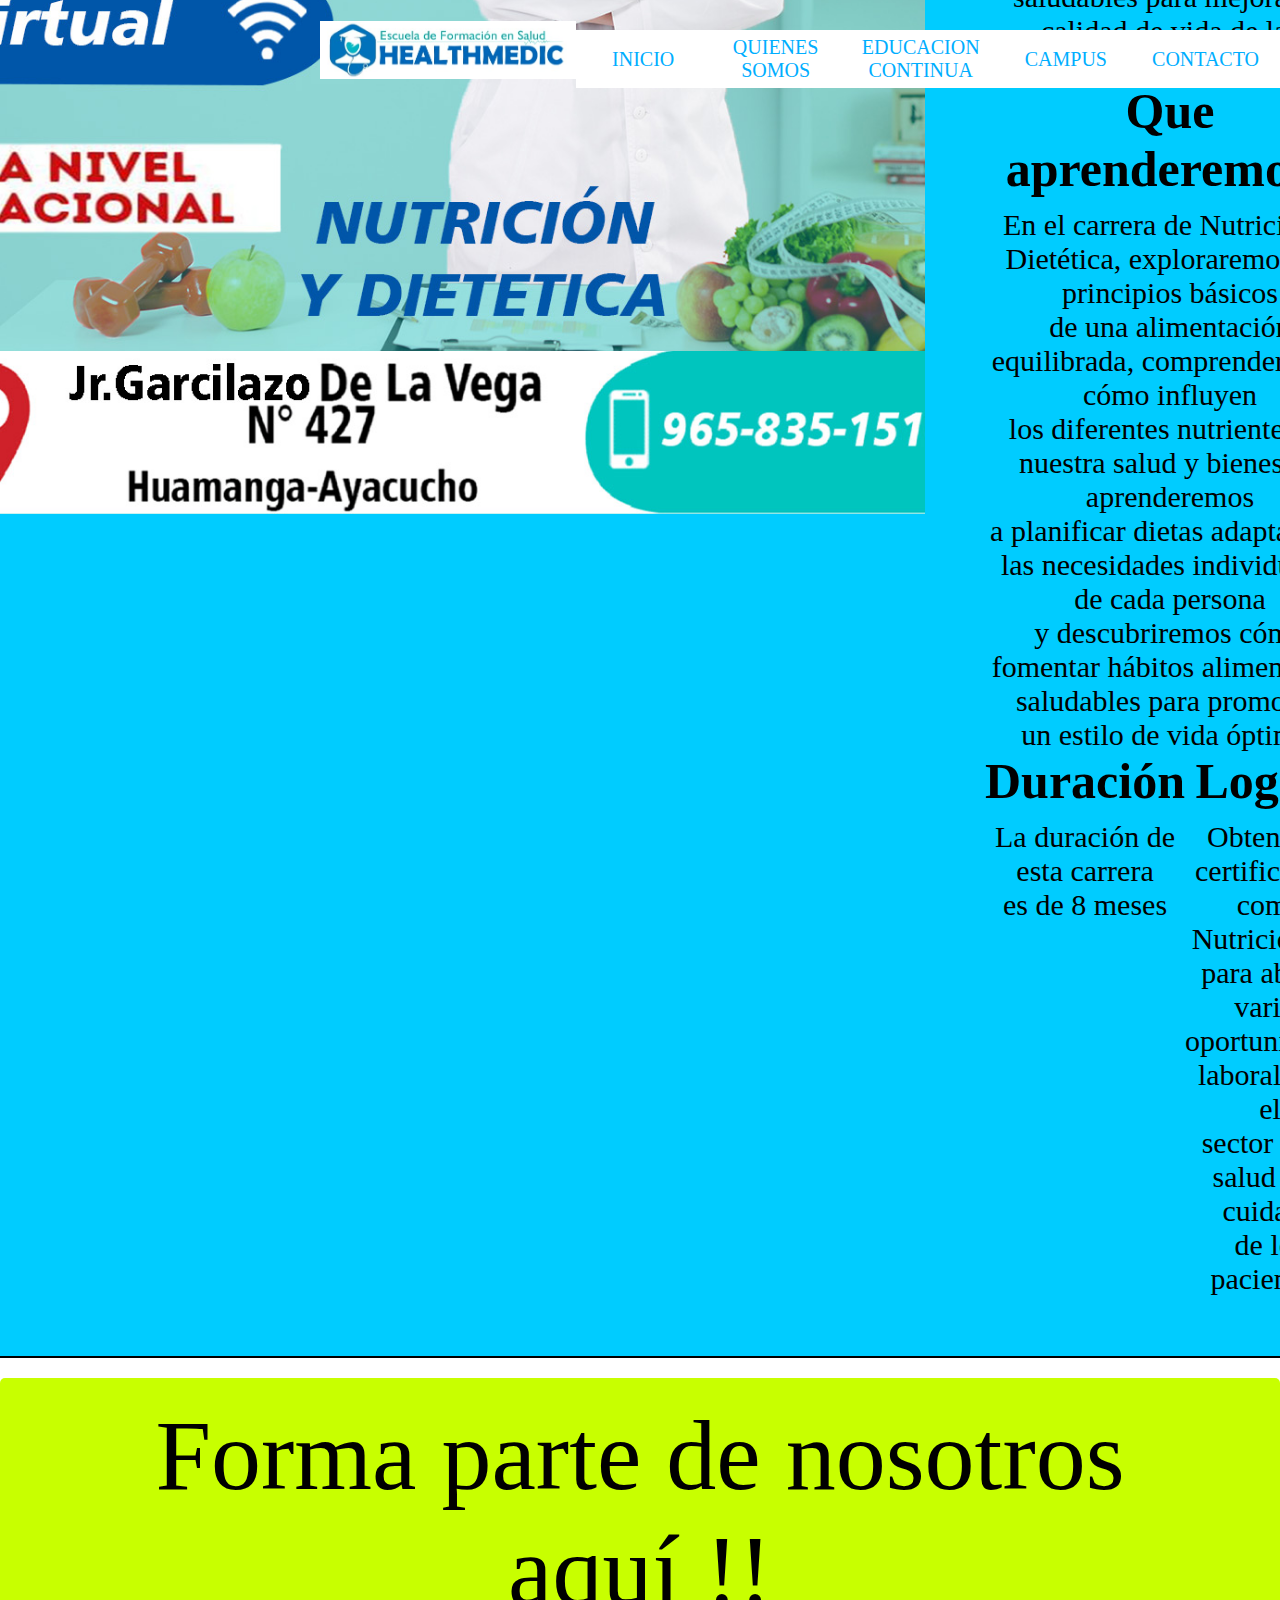
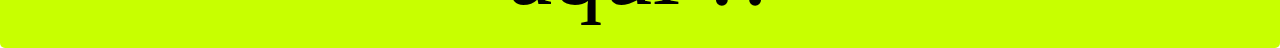
<file: carrera6.html>
<!DOCTYPE html>
<html lang="en">
<head>
    <meta charset="UTF-8">
    <meta name="viewport" content="width=device-width, initial-scale=1.0">
    <link rel="stylesheet" href="css/style10.css"> <!-- Enlaza tu archivo CSS aquí -->
    <title>Document</title>
</head>
<body>
    <header>
        <div class="logo"></div>
        <input type="checkbox" id="nav_check" hidden>
        <nav>
            <ul>
                <li>
                    <a href="index.html" >INICIO</a>
                </li>
                <li>
                    <a href="navbar.html">QUIENES SOMOS</a>
                </li>
                <li>
                    <a href="educacioncontinua.html">EDUCACION CONTINUA</a>
                </li>
                <li>
                    <a href="campus.html">CAMPUS</a>
                </li>
                <li>
                    <a href="contacto.html">CONTACTO</a>
                </li>
            </ul>
        </nav>
        <label for="nav_check" class="hamburger">
            <div class="cody"></div>
            <div></div>
            <div></div>
        </label>
    </header>
    <div class="container">
        <div class="box">
            <div style="text-align: center;">
                <img src="img/Nutricion logo.jpg" alt="Imagen" class="cc-img">
            </div>
            <div class="content cc-content">
                <h2 class="cc-title">NUTRICIÓN Y DIETETICA</h2>
                <p class="cc-text">
                    En el curso de Nutrición y Dietética aprenderemos sobre los fundamentos <br>
                    de una alimentación balanceada, cómo diseñar planes nutricionales<br>
                     personalizados, la importancia de los nutrientes en la salud, y 
                     cómo promover<br> hábitos alimenticios saludables para mejorar la 
                     calidad de vida de las personas. 
                </p>
                <h2 class="cc-title">Que aprenderemos?</h2>
                <p class="cc-text">
                    En el carrera de Nutrición y Dietética, exploraremos los principios
                     básicos<br> de una alimentación equilibrada, comprenderemos cómo influyen<br>
                      los diferentes nutrientes en nuestra salud y bienestar, aprenderemos <br>
                      a planificar dietas adaptadas a las necesidades individuales de cada
                       persona<br> y descubriremos cómo fomentar hábitos alimenticios saludables
                        para promover<br> un estilo de vida óptimo. 
                </p>
                <div class="cc-flex">
                    <div class="cc-item">
                        <h2 class="cc-title">Duración</h2>
                        <p class="cc-text">La duración de esta carrera<br>es de 8 meses</p>
                    </div>
                    <div class="cc-item">
                        <h2 class="cc-title">Logros</h2>
                        <p class="cc-text">Obtener la certificación como<br> Nutricionista
                             para abrirte varias<br> oportunidades laborales en el<br> 
                             sector de la salud y el cuidado<br> de los pacientes.</p>
                    </div>
                </div>
            </div>
        </div>
        <div class="button-container"> <!-- Agrega esta clase para contener el botón -->
            <a href="https://wa.me/+51963153432?text=Hola%20quiero%20formar%20parte%20del%20equipo" target="_blank">
                <button>Forma parte de nosotros aquí !!</button>
            </a>
        </div>
        
        
    </div>
    <script src="js/script.js"></script>
</body>
</html>
</file>
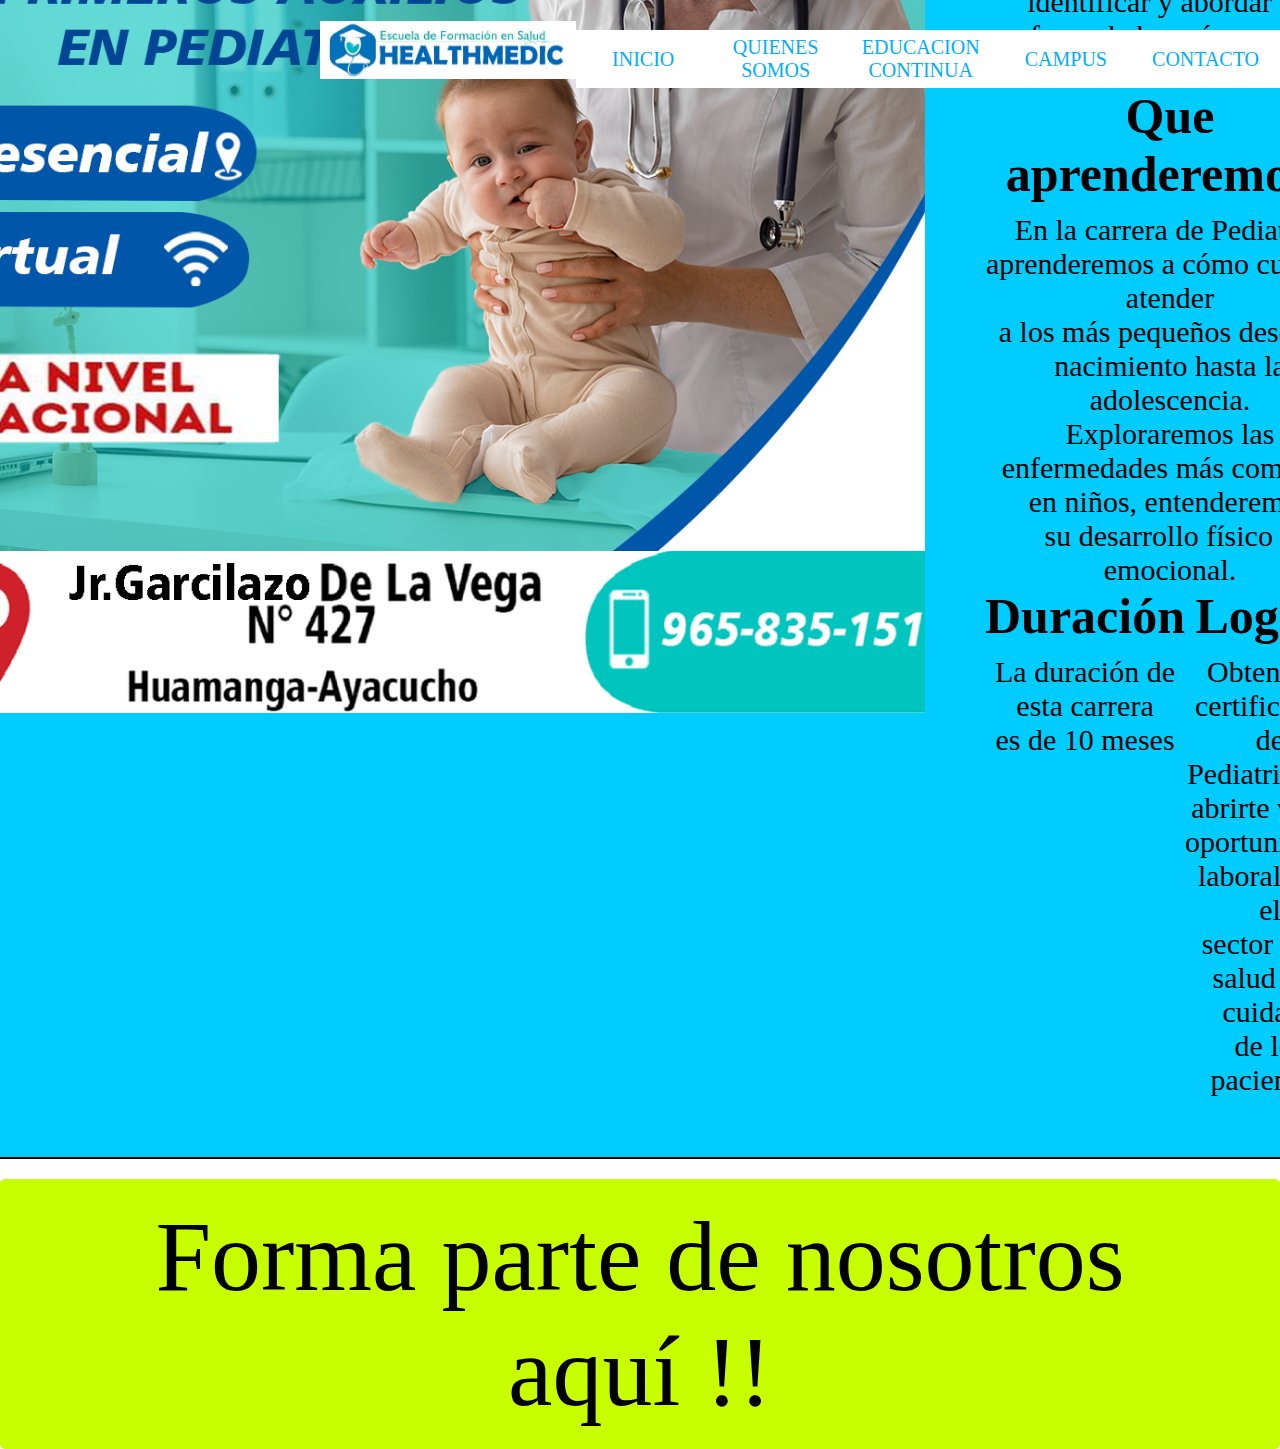
<file: carrera7.html>
<!DOCTYPE html>
<html lang="en">
<head>
    <meta charset="UTF-8">
    <meta name="viewport" content="width=device-width, initial-scale=1.0">
    <link rel="stylesheet" href="css/style11.css"> <!-- Enlaza tu archivo CSS aquí -->
    <title>Document</title>
</head>
<body>
    <header>
        <div class="logo"></div>
        <input type="checkbox" id="nav_check" hidden>
        <nav>
            <ul>
                <li>
                    <a href="index.html" >INICIO</a>
                </li>
                <li>
                    <a href="navbar.html">QUIENES SOMOS</a>
                </li>
                <li>
                    <a href="educacioncontinua.html">EDUCACION CONTINUA</a>
                </li>
                <li>
                    <a href="campus.html">CAMPUS</a>
                </li>
                <li>
                    <a href="contacto.html">CONTACTO</a>
                </li>
            </ul>
        </nav>
        <label for="nav_check" class="hamburger">
            <div class="cody"></div>
            <div></div>
            <div></div>
        </label>
    </header>
    <div class="container">
        <div class="box">
            <div style="text-align: center;">
                <img src="img/Pediatria logo.png" alt="Imagen" class="cc-img">
            </div>
            <div class="content cc-content">
                <h2 class="cc-title">PEDIATRIA</h2>
                <p class="cc-text">
                    En el área de Pediatría, nos sumergiremos en el mundo del cuidado
                     infantil,<br> explorando desde el nacimiento hasta la adolescencia. 
                     Aprenderemos a<br> identificar y abordar las enfermedades más comunes
                      en niños y bebés.
                </p>
                <h2 class="cc-title">Que aprenderemos?</h2>
                <p class="cc-text">
                    En la carrera de Pediatría, aprenderemos a
                    cómo cuidar y atender<br> a los más pequeños desde 
                    su nacimiento hasta la adolescencia.<br> Exploraremos 
                    las enfermedades más comunes en niños, entenderemos<br> su 
                    desarrollo físico y emocional.
                </p>
                
                <div class="cc-flex">
                    <div class="cc-item">
                        <h2 class="cc-title">Duración</h2>
                        <p class="cc-text">La duración de esta carrera<br>es de 10 meses</p>
                    </div>
                    <div class="cc-item">
                        <h2 class="cc-title">Logros</h2>
                        <p class="cc-text">Obtener la certificación de<br> Pediatria
                             para abrirte varias<br> oportunidades laborales en el<br> 
                             sector de la salud y el cuidado<br> de los pacientes.</p>
                    </div>
                </div>
            </div>
        </div>
        <div class="button-container"> <!-- Agrega esta clase para contener el botón -->
            <a href="https://wa.me/+51963153432?text=Hola%20quiero%20formar%20parte%20del%20equipo" target="_blank">
                <button>Forma parte de nosotros aquí !!</button>
            </a>
        </div>
        
        
    </div>
    <script src="js/script.js"></script>
</body>
</html>
</file>
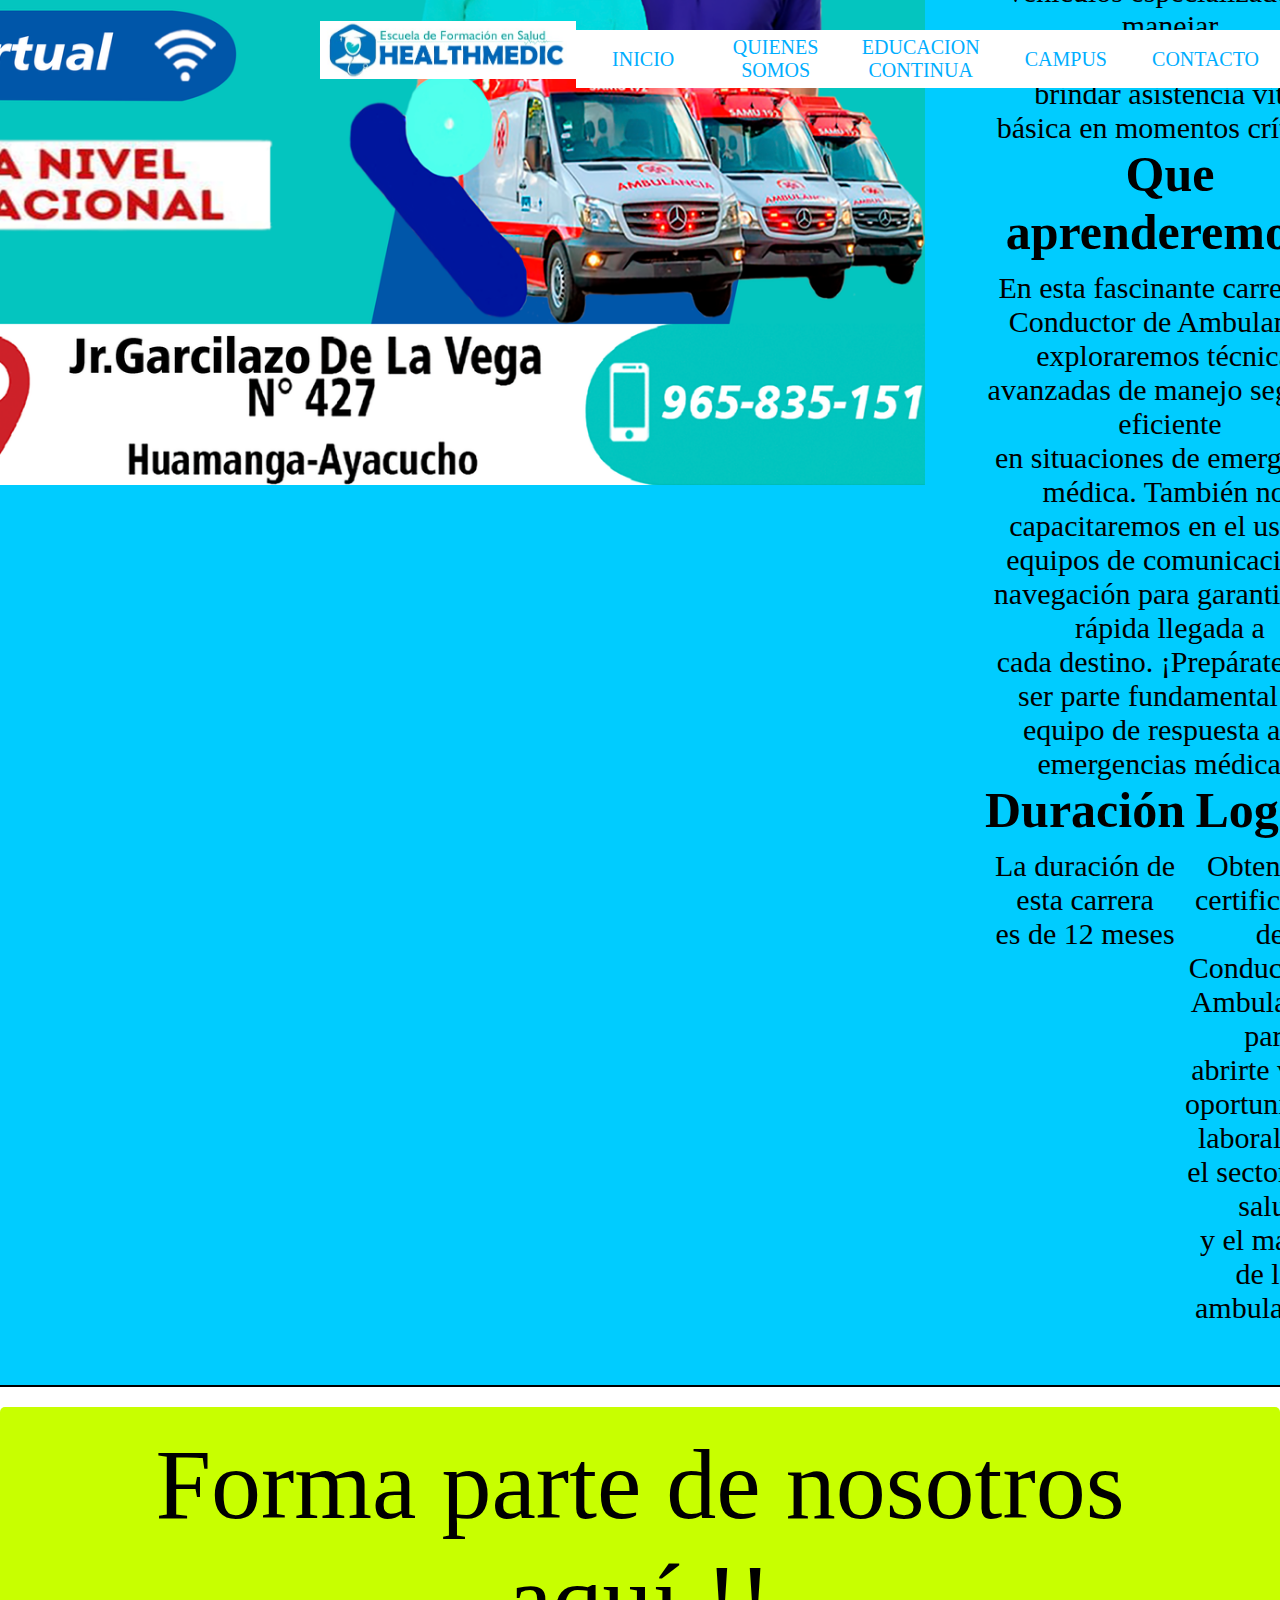
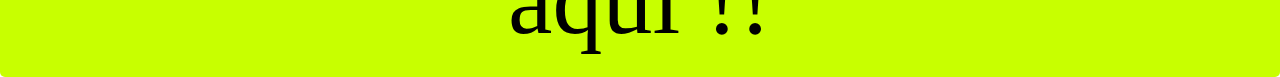
<file: carrera8.html>
<!DOCTYPE html>
<html lang="en">
<head>
    <meta charset="UTF-8">
    <meta name="viewport" content="width=device-width, initial-scale=1.0">
    <link rel="stylesheet" href="css/style12.css"> <!-- Enlaza tu archivo CSS aquí -->
    <title>Document</title>
</head>
<body>
    <header>
        <div class="logo"></div>
        <input type="checkbox" id="nav_check" hidden>
        <nav>
            <ul>
                <li>
                    <a href="index.html" >INICIO</a>
                </li>
                <li>
                    <a href="navbar.html">QUIENES SOMOS</a>
                </li>
                <li>
                    <a href="educacioncontinua.html">EDUCACION CONTINUA</a>
                </li>
                <li>
                    <a href="campus.html">CAMPUS</a>
                </li>
                <li>
                    <a href="contacto.html">CONTACTO</a>
                </li>
            </ul>
        </nav>
        <label for="nav_check" class="hamburger">
            <div class="cody"></div>
            <div></div>
            <div></div>
        </label>
    </header>
    <div class="container">
        <div class="box">
            <div style="text-align: center;">
                <img src="img/Conductor de ambulancia.png" alt="Imagen" class="cc-img">
            </div>
            <div class="content cc-content">
                <h2 class="cc-title">CONDUCTOR DE AMBULANCIA</h2>
                <p class="cc-text">                  
                En la emocionante carrera de Conductor de Ambulancia, nos<br>
                sumergiremos en la importancia de responder con rapidez<br> y
                seguridad a situaciones de emergencia médica.<br> Aprenderemos a
                operar vehículos especializados, a manejar<br> en condiciones 
                adversas y a brindar asistencia vital<br> básica en momentos críticos.
                </p>
                <h2 class="cc-title">Que aprenderemos?</h2>
                <p class="cc-text">
                En esta fascinante carrera de Conductor de Ambulancia,<br>
                exploraremos técnicas avanzadas de manejo seguro y eficiente<br> en 
                situaciones de emergencia médica. También nos<br> capacitaremos en el uso de equipos
                de comunicación y<br> navegación para garantizar la rápida llegada a <br>
                cada destino. ¡Prepárate para ser parte fundamental del<br> equipo de 
                respuesta ante emergencias médicas!
                </p>
                
                <div class="cc-flex">
                    <div class="cc-item">
                        <h2 class="cc-title">Duración</h2>
                        <p class="cc-text">La duración de esta carrera<br>es de 12 meses</p>
                    </div>
                    <div class="cc-item">
                        <h2 class="cc-title">Logros</h2>
                        <p class="cc-text">Obtener la certificación de<br> Conductor de Ambulancias
                             para<br> abrirte varias oportunidades<br> laborales en el
                             sector de la salud<br> y el manejo de las ambulancias</p>
                    </div>
                </div>
            </div>
        </div>
        <div class="button-container"> <!-- Agrega esta clase para contener el botón -->
            <a href="https://wa.me/+51963153432?text=Hola%20quiero%20formar%20parte%20del%20equipo" target="_blank">
                <button>Forma parte de nosotros aquí !!</button>
            </a>
        </div>
        
        
    </div>
    <script src="js/script.js"></script>
</body>
</html>
</file>
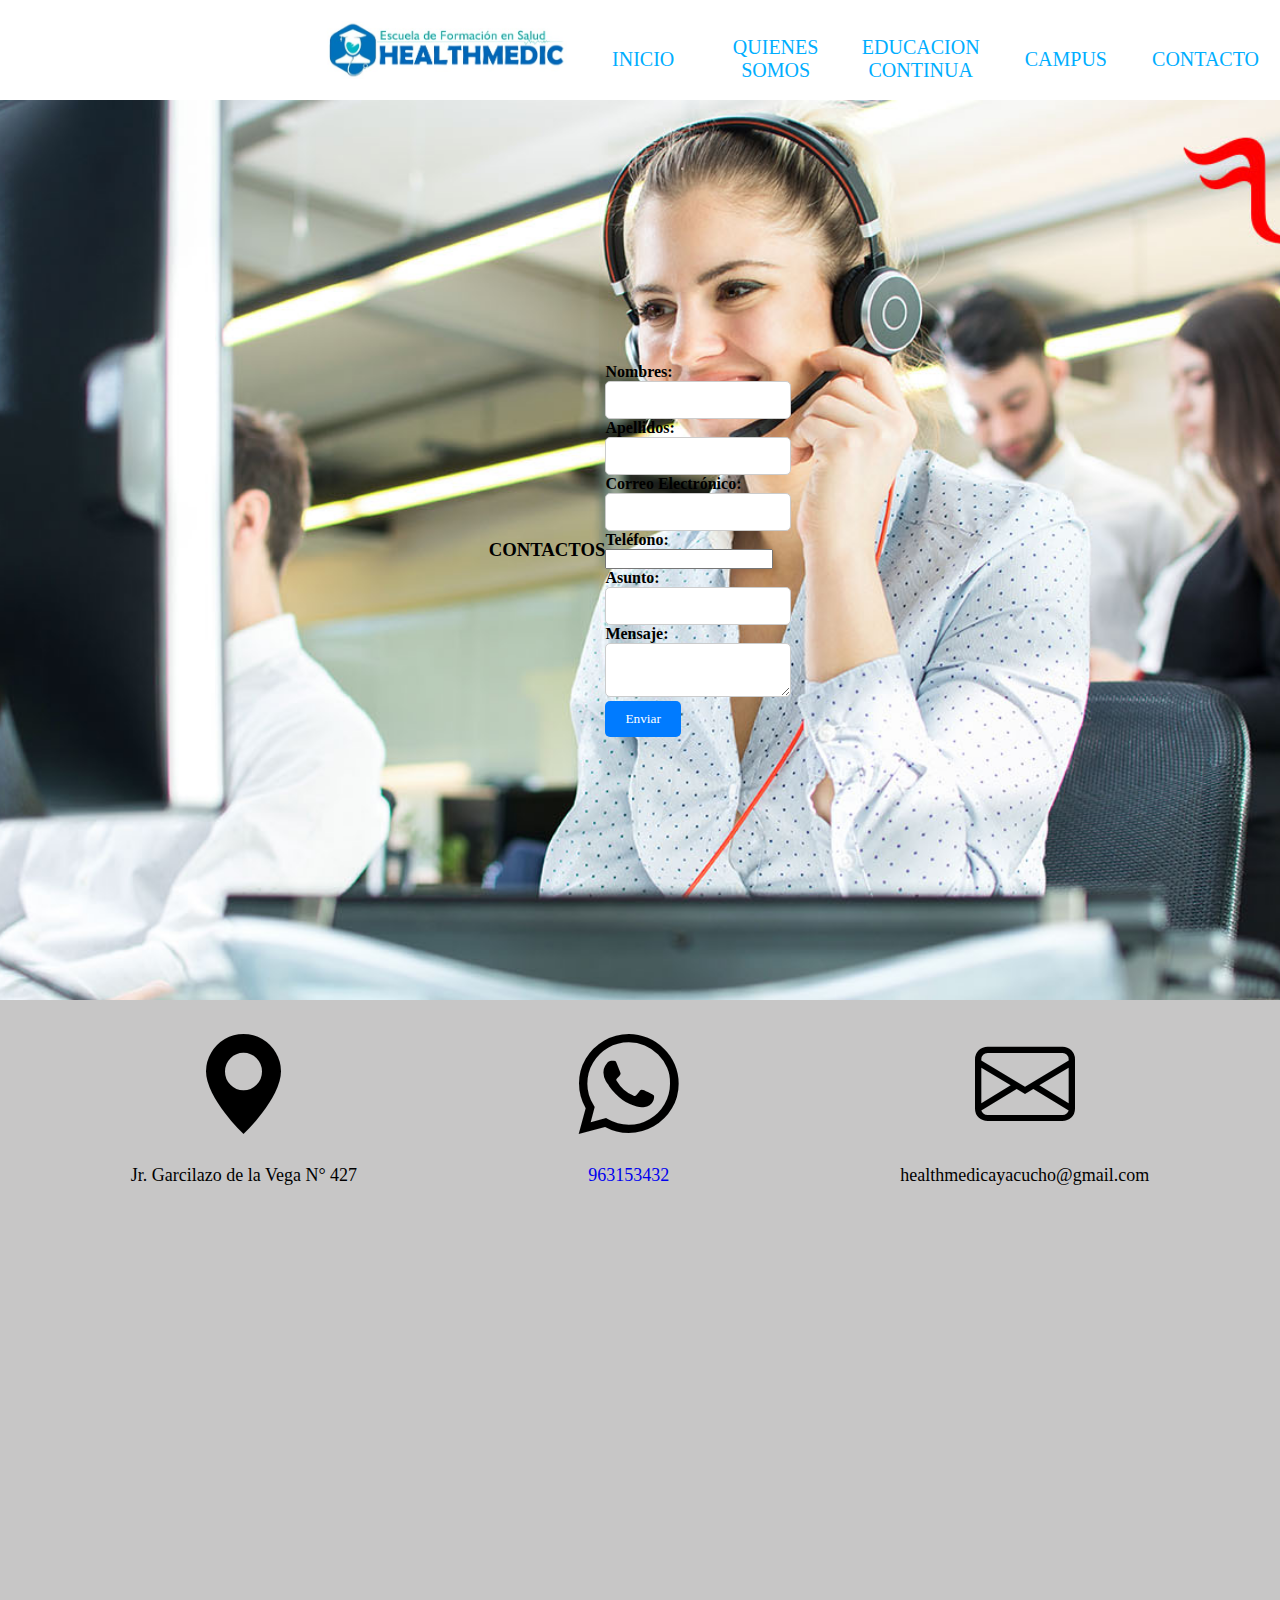
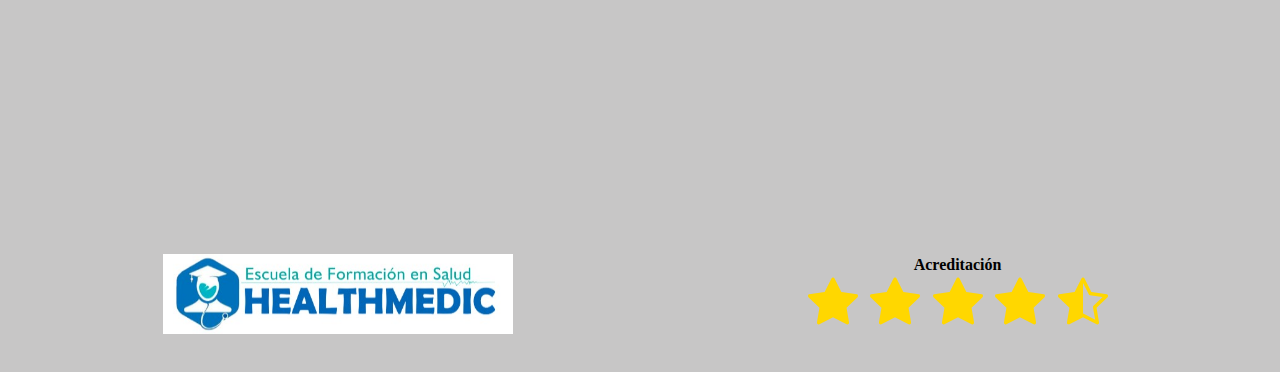
<file: contacto.html>
<!DOCTYPE html>
<html lang="en">
<head>
    <meta charset="UTF-8">
    <meta http-equiv="X-UA-Compatible" content="IE=edge">
    <meta name="viewport" content="width=device-width, initial-scale=1.0">
    <link rel="stylesheet" href="css/style4.css"> <!-- Enlaza tu archivo CSS aquí -->
    <title>XD</title>
</head>
<body>
    <header>
        <div class="logo"></div>
        <input type="checkbox" id="nav_check" hidden>
        <nav>
            <ul>
                <li>
                    <a href="index.html" >INICIO</a>
                </li>
                <li>
                    <a href="navbar.html">QUIENES SOMOS</a>
                </li>
                <li>
                    <a href="educacioncontinua.html">EDUCACION CONTINUA</a>
                </li>
                <li>
                    <a href="campus.html">CAMPUS</a>
                </li>
                <li>
                    <a href="">CONTACTO</a>
                </li>
            </ul>
        </nav>
        
        <label for="nav_check" class="hamburger">
            <div class="cody"></div>
            <div></div>
            <div></div>
        </label>
        </header>
        <div class="image-container">
            <div class="title-container">
                <div class="additional-text"></div>
                <h3>CONTACTOS</h3>
            </div>
            <div class="image-wrapper">
                <div class="form-container">
                    <form id="contact-form">
                        <div class="form-row">
                            <label for="name">Nombres:</label>
                            <input type="text" id="name" name="name" required>
                        </div>
                        <div class="form-row">
                            <label for="email">Apellidos:</label>
                            <input type="text" id="lastName" name="lastName" required>
                        </div>
                        <div class="form-row">
                            <label for="email">Correo Electrónico:</label>
                            <input type="email" id="email" name="email" required>
                        </div>
                        <div class="form-row">
                            <label for="phone">Teléfono:</label>
                            <input type="tel" id="phone" name="phone" required>
                        </div>
                        <div class="form-row">
                            <label for="subject">Asunto:</label>
                            <input type="text" id="subject" name="subject" required>
                        </div>
                        <div class="form-row">
                            <label for="message">Mensaje:</label>
                            <textarea id="message" name="message" required></textarea>
                        </div>
                        <div class="form-row">
                            <button type="submit">Enviar</button>
                        </div>
                    </form>
                </div>
            </div>
            
        </div>
        <head>
            <link href="https://fonts.googleapis.com/icon?family=Material+Icons" rel="stylesheet">
            <link href="https://cdn.jsdelivr.net/npm/bootstrap-icons@1.8.0/font/bootstrap-icons.css" rel="stylesheet">

            <div class="contacto-acreditacion">
                <div class="contacto-item">
                    <i class="bi bi-geo-alt-fill"></i>
                    <p class="contacto-text">Jr. Garcilazo de la Vega N° 427</p>
                </div>
                <div class="contacto-item">
                    <i class="bi bi-whatsapp"></i>
                    <p class="contacto-text"><a href="https://wa.me/51963153432">963153432</a></p>

                </div>
                <div class="contacto-item">
                    <i class="bi bi-envelope"></i>
                    <p class="contacto-text">healthmedicayacucho@gmail.com</p>
                </div>
                <iframe src="https://www.google.com/maps/embed?pb=!1m14!1m8!1m3!1d31080.699136516767!2d-74.2474909!3d-13.1568873!3m2!1i1024!2i768!4f13.1!3m3!1m2!1s0x91127df48a4baa6b%3A0xcac4219c56321b67!2sCESTYS%20PERU!5e0!3m2!1ses-419!2spe!4v1710203867130!5m2!1ses-419!2spe" width="2600" height="600" style="border:0;" allowfullscreen="" loading="lazy" referrerpolicy="no-referrer-when-downgrade"></iframe>            </div>
            <div class="contacto-acreditacion">
                <div class="contacto-item">
                    <img src="img/logo.jpg" alt="Imagen de contacto">
                </div>
                <div class="contacto-item">
                <div class="acreditacion-item">
                    <h4>Acreditación</h4>
                    <div class="stars">
                        <span class="bi bi-star-fill"></span>
                        <span class="bi bi-star-fill"></span>
                        <span class="bi bi-star-fill"></span>
                        <span class="bi bi-star-fill"></span>
                        <span class="bi bi-star-half"></span>
                    </div>
                </div>
            </div>
            
        
    </body> 
    <script src="js/script.js"></script> 
</body>
</html>
</file>
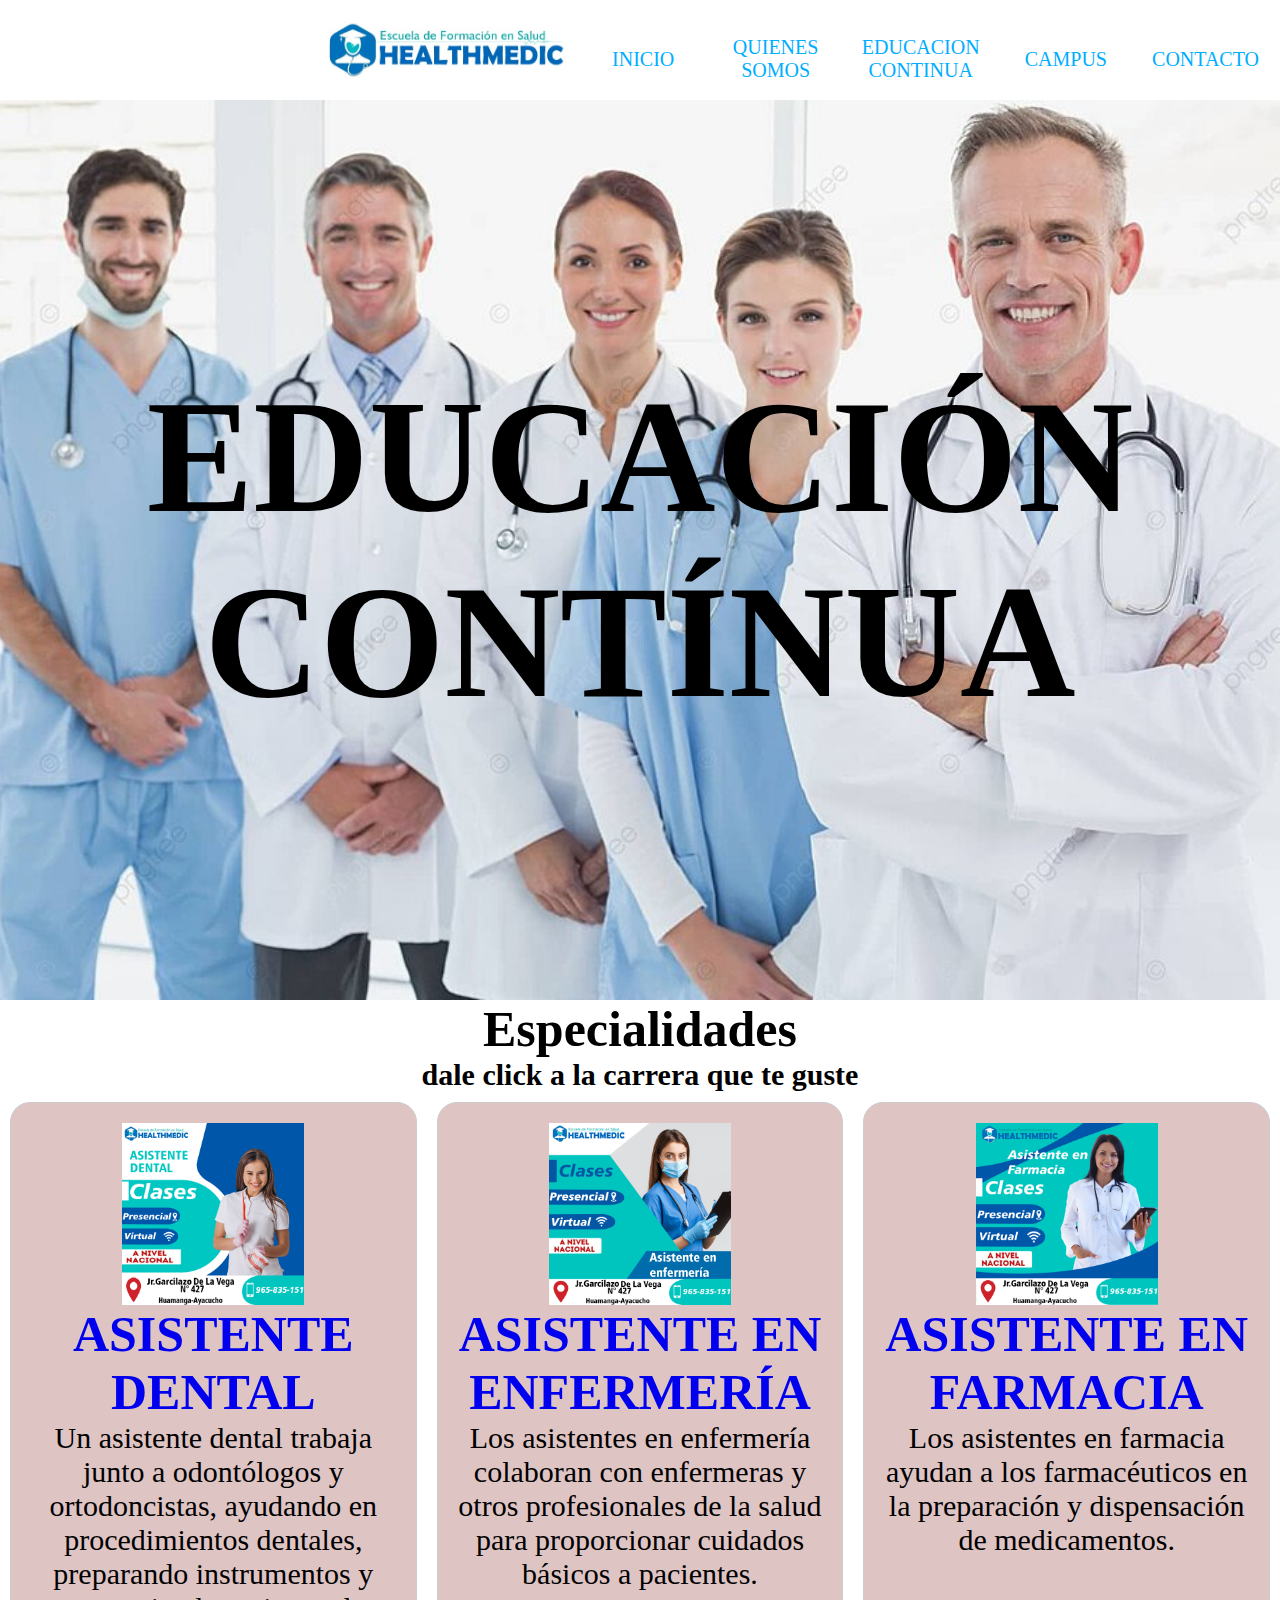
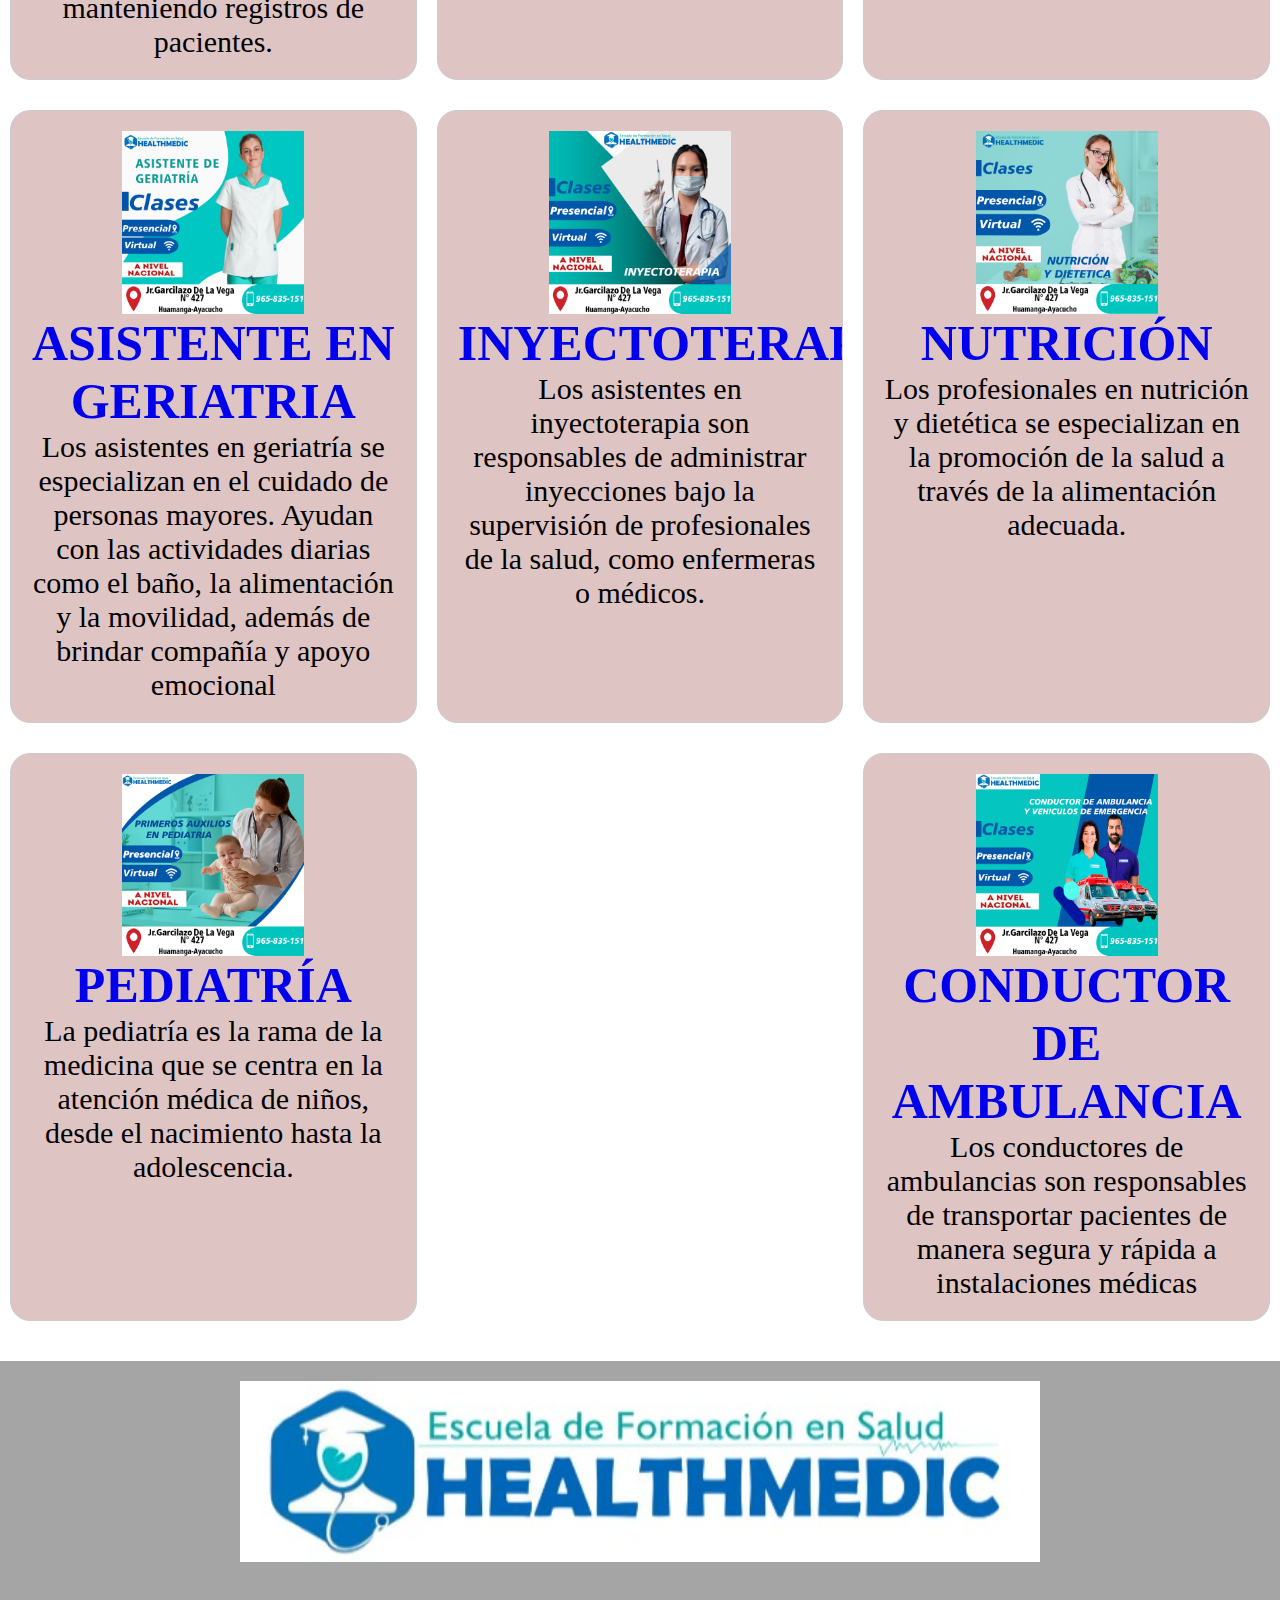
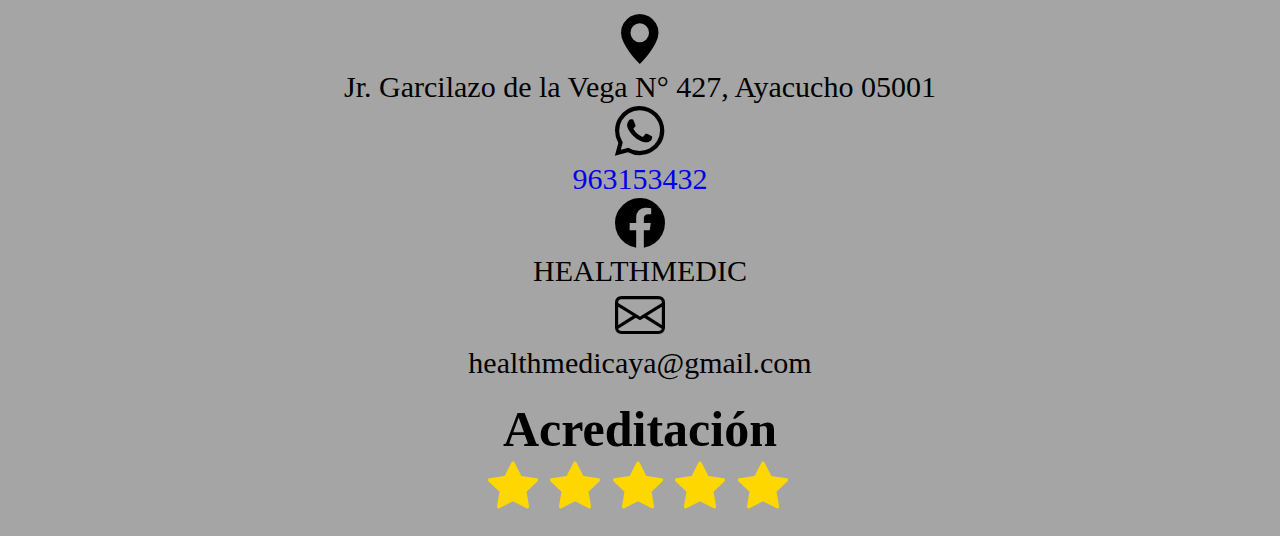
<file: educacioncontinua.html>
<!DOCTYPE html>
<html lang="en">
<head>
    <meta charset="UTF-8">
    <meta http-equiv="X-UA-Compatible" content="IE=edge">
    <meta name="viewport" content="width=device-width, initial-scale=1.0">
    <link rel="stylesheet" href="css/style2.css"> <!-- Enlaza tu archivo CSS aquí -->
    <title>XD</title>
</head>
<body>
    <header>
        <div class="logo"></div>
        <input type="checkbox" id="nav_check" hidden>
        <nav>
            <ul>
                <li>
                    <a href="index.html" >INICIO</a>
                </li>
                <li>
                    <a href="navbar.html">QUIENES SOMOS</a>
                </li>
                <li>
                    <a href="">EDUCACION CONTINUA</a>
                </li>
                <li>
                    <a href="campus.html">CAMPUS</a>
                </li>
                <li>
                    <a href="contacto.html">CONTACTO</a>
                </li>
            </ul>
        </nav>
        
        <label for="nav_check" class="hamburger">
            <div class="cody"></div>
            <div></div>
            <div></div>
        </label>
    </header>
    <div class="image-container">
        <div class="content">
            <h1>EDUCACIÓN CONTÍNUA</h1>
        </div>
    </div>
    <h3>Especialidades</h3>
    <h2>dale click a la carrera que te guste</h2>
    <div class="row">
        <div class="especialidad">
            <a href="carrera1.html">
                <img src="img/dental.jpg" alt="Especialidad 1">
                <h4>ASISTENTE DENTAL</h4>
                <p>Un asistente dental trabaja junto a odontólogos y ortodoncistas, 
                    ayudando en procedimientos dentales, preparando instrumentos y 
                    manteniendo registros de pacientes.</p>
            </a>
        </div>
        <div class="especialidad">
            <a href="carrera2.html">
                <img src="img/Enfermeria logo.png" alt="Especialidad 2">
                <h4>ASISTENTE EN ENFERMERÍA</h4>
                <p>Los asistentes en enfermería colaboran con enfermeras y otros profesionales 
                    de la salud para proporcionar cuidados básicos a pacientes.</p>
            </a>
        </div>
        <div class="especialidad">
            <a href="carrera3.html">
                <img src="img/farmacia.png" alt="Especialidad 3">
                <h4>ASISTENTE EN FARMACIA</h4>
                <p> Los asistentes en farmacia ayudan a los farmacéuticos en la preparación y 
                    dispensación de medicamentos. </p>
            </a>
        </div>
        <div class="especialidad">
            <a href="carrera4.html">
                <img src="img/geriatria.png" alt="Especialidad 4">
                <h4>ASISTENTE EN GERIATRIA</h4>
                <p>Los asistentes en geriatría se especializan en el cuidado de personas mayores.
                     Ayudan con las actividades diarias como el baño, la alimentación y la 
                     movilidad, además de brindar compañía y apoyo emocional</p>
            </a>
        </div>
        <div class="especialidad">
            <a href="carrera5.html">
                <img src="img/Inyectoterapia logo.png" alt="Especialidad 5">
                <h4>INYECTOTERAPIA</h4>
                <p>Los asistentes en inyectoterapia son responsables de administrar inyecciones
                     bajo la supervisión de profesionales de la salud, como enfermeras o 
                     médicos.</p>
            </a>
        </div>
        <div class="especialidad">
            <a href="carrera6.html">
                <img src="img/Nutricion logo.jpg" alt="Especialidad 6">
                <h4>NUTRICIÓN</h4>
                <p> Los profesionales en nutrición y dietética se especializan en la promoción
                     de la salud a través de la alimentación adecuada.</p>
            </a>
        </div>
        <div class="especialidad">
            <a href="carrera7.html">
                <img src="img/Pediatria logo.png" alt="Especialidad 7">
                <h4>PEDIATRÍA</h4>
                <p> La pediatría es la rama de la medicina que se centra en la atención médica
                     de niños, desde el nacimiento hasta la adolescencia.</p>
            </a>
        </div>
        <div class="especialidad">
            <a href="carrera8.html">
                <img src="img/Conductor de ambulancia.png" alt="Especialidad 8">
                <h4>CONDUCTOR DE AMBULANCIA</h4>
                <p>Los conductores de ambulancias son responsables de transportar pacientes de manera
                     segura y rápida a instalaciones médicas</p>
            </a>
        </div>
    </div>
    <div class="contacto-acreditacion">
        <img src="img/logo.jpg" alt="Tu Imagen">
        <div class="contacto">
            <head>
                <link href="https://fonts.googleapis.com/icon?family=Material+Icons" rel="stylesheet">
                <link href="https://cdn.jsdelivr.net/npm/bootstrap-icons@1.8.0/font/bootstrap-icons.css" rel="stylesheet">

              </head>              
              <div class="contacto-acreditacion">
                <div>
                    <i class="bi bi-geo-alt-fill"></i>
                    <p class="contacto-text">Jr. Garcilazo de la Vega N° 427, Ayacucho 05001</p>
                </div>
                <div>
                    <i class="bi bi-whatsapp"></i>
                    <p class="contacto-text"><a href="https://wa.me/51963153432">963153432</a></p>

                    </p>
                </div>
                <div>
                    <i class="bi bi-facebook"></i>
                    <p class="contacto-text">HEALTHMEDIC</p>
                </div>
                <div>
                    <i class="bi bi-envelope"></i>
                    <p class="contacto-text">healthmedicaya@gmail.com</p>
                </div>
            </div>
        </div>
        <div class="acreditacion">
            <h3>Acreditación</h3>
            <div class="estrellas">
                <i class="bi bi-star-fill"></i>
                <i class="bi bi-star-fill"></i>
                <i class="bi bi-star-fill"></i>
                <i class="bi bi-star-fill"></i>
                <i class="bi bi-star-fill"></i>
            </div>
        </div>
        
    </div>
</div>
</div>
    </div>
    <script src="js/script.js"></script>
</body>
</html>
</file>
<file: css/style.css>
* {
    margin: 0;
    padding: 0;
    font-family: "futura md bt";
    text-decoration: none;
    list-style: none;
    box-sizing: border-box;
}
header {
    background: #fff;
    width: 100%;
    height: 100px;
    display: flex;
    align-items: center;
    justify-content: center;
    padding: 0 25%; /* Ajusta el padding para que sea responsive */
}

header .logo {
    background-image: url('../img/logo.jpg');
    background-size: contain;
    background-repeat: no-repeat;
    background-position: center;
    width: 40%; /* Ajusta el tamaño del logo para que sea responsive */
    height: 100px;
    display: flex;
    align-items: center;
    justify-content: center;
    margin-right: auto;
    z-index: 1; /* Asegura que el logo esté por debajo del menú */
    position: relative; /* Establece una posición relativa para que el z-index funcione */
}

header nav {
    position: absolute; /* Posiciona el menú de navegación de forma absoluta */
    width: 55%; /* Ocupa el 60% del ancho del header */
    right: 0; /* Alinea el menú a la derecha */
    top: 30px; /* Coloca el menú debajo del header */
    background: #fff;
    padding: 1px;
    transition: 0.3s;
    z-index: 2; /* Asegura que el menú esté por encima del logo */
}

/* Media query para dispositivos más pequeños */
@media only screen and (max-width: 700px) {
    header nav {
        width: 100%; /* En dispositivos pequeños, el menú ocupa todo el ancho */
        left: 0; /* Ajusta la posición del menú para dispositivos más pequeños */
        top: 70px; /* Ajusta la posición del menú para dispositivos más pequeños */
    }
}
header nav ul {
    display: flex;
    align-items: center;
    justify-content: center;
    width: 100%;
}

header nav ul li {
    flex: 1;
    text-align: center;
    position: relative;
}

header nav ul li a {
    display: inline-block;
    color: #00aeff;
    padding: 5px 20px;
    text-transform: uppercase;
    transition: color 0.2s;
    font-size: 20px;
    position: relative;
}

header nav ul li a::before {
    content: '';
    position: absolute;
    top: 50%;
    left: -30px;
    transform: translateY(-50%);
    width: 20px;
    height: 20px;
    border-radius: 50%;
    background-color: transparent;
    transition: background-color 0.3s;
}

header nav ul li a:hover {
    color: #ff0000;
}


.hamburger {
    cursor: pointer;
    display: none;
}

.hamburger div {
    width: 30px;
    height: 3px;
    margin: 5px 0;
    background: #00b7ff;
}

@media only screen and (max-width: 900px) {
    header {
        padding: 0 5%; /* Ajusta el padding para dispositivos más pequeños */
    }
}

@media only screen and (max-width: 700px) {
    .hamburger {
        display: block;
    }
    header nav {
        position: absolute;
        width: 100%;
        left: -100%;
        top: 70px;
        width: 100%;
        background: #fff;
        padding: 10px;
        transition: 0.3s;
    }
    header #nav_check:checked ~ nav {
        left: 0;
    }
    header nav ul {
        display: block;
        text-align: center;
    }
    header nav ul li a {
        margin: 5px 0;
    }
}

.center-text {
    position: absolute;
    top: 50%;
    left: 50%;
    transform: translate(-50%, -50%);
    text-align: right;
}

.center-text h1 {
    font-size: 10rem; /* Tamaño del texto para computadoras */
    color: #050505;
}


/* Media Queries para ajustar el tamaño del texto en diferentes tamaños de pantalla */
@media only screen and (max-width: 1023px) {
    .center-text h1 {
        font-size: 5rem; /* Tamaño del texto para tabletas */
    }
}

@media only screen and (max-width: 767px) {
    .center-text h1 {
        font-size: 5rem; /* Tamaño del texto para dispositivos móviles */
    }
}



/* Estilos para computadoras */
@media only screen and (min-width: 768px) {
    .center-text {
        position: absolute;
        top: 50%; /* Posición vertical para computadoras */
        left: 50%; /* Posición horizontal para computadoras */
        transform: translate(-50%, -50%);
        z-index: 1; /* Asegura que el texto esté por encima del menú */
    }

    .center-text h1 {
        font-size: 10rem; /* Tamaño del texto para computadoras */
    }
}

/* Estilos para dispositivos móviles */
@media only screen and (max-width: 767px) {
    .center-text {
        position: relative; /* Cambiar a position: relative en lugar de absolute */
        text-align: center; /* Asegurar que el texto esté centrado */
        z-index: 1; /* Asegura que el texto esté por encima del menú */
    }

    .center-text h1 {
        font-size: 3rem; /* Tamaño del texto para dispositivos móviles */
    }
}
.box-container {
    display: flex;
    flex-wrap: wrap; /* Permite que los contenedores se envuelvan en dispositivos más pequeños */
    justify-content: space-around;
    margin-top: 20px;
}

.content {
    width: 800px; /* Ancho deseado para cada contenedor en dispositivos grandes */
    padding: 20px;
    background-color: #00f0f8;
    text-align: center;
    overflow: hidden; /* Evita que el contenido se desborde fuera del contenedor */
    margin-bottom: 20px; /* Espacio entre los contenedores */
}

.content img {
    max-width: 100%;
    height: auto;
    margin-bottom: 10px;
}

.content h2 {
    font-size: 30px;
    color: #ff0000;
    margin-bottom: 5px;
}

.content p {
    font-size: 25px;
    color: #000000;
    margin-bottom: 0;
}

/* Media Query para dispositivos más pequeños */
@media only screen and (max-width: 768px) {
    .content {
        width: calc(100% - 40px); /* Ancho completo menos el espacio de margen */
        margin: 0 auto 20px; /* Centra el contenedor y agrega espacio inferior */
    }
}
/* Estilos predeterminados para computadoras */
.additional-box {
    background-color: #ffffff; /* Color de fondo del cuadro */
    border: 2px solid #ffffff; /* Borde del cuadro */
    padding: 100px; /* Espacio interno del cuadro */
    margin-top: 20px; /* Espacio entre los cuadros */
    max-width: 2000px; /* Ancho máximo del cuadro */
    margin: auto; /* Centrar el cuadro horizontalmente */
    display: flex; /* Usa flexbox para alinear los elementos */
    align-items: center; /* Centra los elementos verticalmente */
}

.image {
    flex-shrink: 0; /* La imagen no se reduce cuando el cuadro se hace más pequeño */
    margin-right: 20px; /* Espacio entre la imagen y el texto */
}

.image img {
    max-width: 100%;
    height: auto;
}

.text {
    flex-grow: 1; /* Permite que el texto ocupe todo el espacio disponible */
}

.text-content {
    text-align: left; /* Alinea el texto a la izquierda */
}

h3 {
    font-size: 28px; /* Tamaño del título */
    color: #00f7ff; /* Color del título */
    margin-bottom: 10px; /* Espacio entre título y párrafo */
}
/* Estilos predeterminados */
h4 {
    font-size: 80px; /* Tamaño de fuente para pantallas más grandes */
    color: #00b7ff; /* Color del texto */
    text-align: center; /* Alineación centrada */
    line-height: 160px; /* Altura de línea */
    height: 160px; /* Altura del h4 */
    margin: 0; /* Eliminar márgenes por defecto */
    padding: 0; /* Eliminar relleno por defecto */
}


/* Media query para dispositivos más pequeños */
@media only screen and (max-width: 767px) {
    h4 {
        font-size: 40px; /* Tamaño de fuente más pequeño para dispositivos móviles */
        line-height: 40px; /* Altura de línea más pequeña */
        height: auto; /* Altura automática para adaptarse al contenido */
    }
}

h5 {
    font-size: 100px; /* Tamaño de fuente */
    color: #000000; /* Color del texto */
    text-align: center; /* Alineación centrada */
    line-height: 200px; /* Altura de línea */
    height: 30px; /* Altura del h4 */
    margin: 0; /* Eliminar márgenes por defecto */
    padding: 0; /* Eliminar relleno por defecto */
}
p {
    font-size: 25px; /* Tamaño del párrafo */
    color: #000000; /* Color del párrafo */
}

/* Estilos para dispositivos móviles */
@media only screen and (max-width: 767px) {
    .additional-box {
        flex-direction: column; /* Cambia la dirección del flexbox para apilar los elementos verticalmente */
        align-items: center; /* Centra horizontalmente los elementos */
        text-align: center; /* Centra horizontalmente el texto */
    }

    .image,
    .text {
        width: 100%; /* Cambia el ancho para ocupar toda la pantalla en dispositivos móviles */
        margin-right: 0; /* Elimina el margen entre la imagen y el texto en dispositivos móviles */
    }

    .image {
        margin-bottom: 20px; /* Añade espacio entre la imagen y el texto en dispositivos móviles */
    }
}
.image-slider-container {
    margin: 0 auto; /* Centra el contenedor */
    overflow: hidden; /* Oculta el contenido que excede el ancho del contenedor */
    position: relative;
}

.image-slider {
    display: grid;
    grid-template-columns: repeat(5, minmax(0, 1fr)); /* Crea 5 columnas con el mismo ancho */
    grid-gap: 10px; /* Espacio entre las imágenes */
    max-width: 100%; /* Ajusta el ancho máximo del contenedor */
}

.image-slider img {
    width: 100%; /* Establece el ancho de la imagen al 100% del contenedor */
    height: auto; /* Altura automática para mantener la relación de aspecto */
    object-fit: cover; /* Ajusta la imagen para que cubra el contenedor sin deformarse */
}

.prev,
.next {
    position: absolute;
    top: 50%;
    transform: translateY(-50%);
    background-color: rgba(0, 119, 139, 0.877);
    color: rgb(0, 0, 0);
    border: none;
    padding: 40px;
    cursor: pointer;
}

.prev {
    left: 0;
}

.next {
    right: 0;
}
.image-container {
    text-align: center;
    position: relative;
}

.image-container img {
    width: 100%;
    height: auto;
}

.center-text {
    text-align: center;
    position: absolute;
    top: 60%;
    left: 50%;
    transform: translate(-50%, -50%);
    z-index: 1;
}

.center-text h1 {
    font-size: 6vw; /* Utiliza vw para un tamaño de fuente proporcional al ancho de la ventana */
    color: #fff;
    text-shadow: 2px 2px 4px rgba(0, 0, 0, 0.5);
}

.boton {
    display: inline-block;
    padding: 4vw 8vw; /* Utiliza vw para un padding proporcional al ancho de la ventana */
    font-size: 5em; /* Ajusta el tamaño de fuente en em */
    background-color: #007bff;
    color: #fff;
    text-decoration: none;
    border-radius: 5px;
    transition: background-color 0.3s ease;
}


.boton:hover {
    background-color: #0056b3;
}

/* Media query para dispositivos más pequeños */
@media only screen and (max-width: 768px) {
    .center-text {
        top: 25%; /* Posiciona el texto en la mitad verticalmente */
        left: 50%; /* Posiciona el texto en la mitad horizontalmente */
        transform: translate(-50%, -50%); /* Centra el texto correctamente */
        width: 60%; /* Ancho del contenedor de texto */
    }

    .center-text h1 {
        font-size: 7vw; /* Tamaño de fuente más grande para dispositivos más pequeños */
        text-align: center; /* Centra horizontalmente el texto */
    }

    .boton {
        padding: 4vw 8vw; /* Espaciado más grande para dispositivos más pequeños */
        font-size: 3vw; /* Tamaño de fuente más grande para dispositivos más pequeños */
        display: block; /* Cambia a bloque para centrarlo horizontalmente */
        margin: 0 auto; /* Centra horizontalmente el botón */
    }
}

* {
    margin: 0;
    padding: 0;
    box-sizing: border-box;
}

html, body {
    height: 100%;
}

.button-container {
    display: flex;
    justify-content: center;
    align-items: center;
    height: 1vh; /* Altura predeterminada para dispositivos grandes */
}

.custom-button {
    padding: 20px 40px; /* Ajusta el padding según sea necesario */
    font-size: 50px; /* Tamaño de fuente del botón */
    background-color: #00ccff; /* Color de fondo del botón */
    color: #000000; /* Color del texto del botón */
    text-decoration: none; /* Quita el subrayado del enlace */
    border-radius: 50px; /* Añade bordes redondeados al botón */
    transition: background-color 0.3s ease; /* Agrega una transición suave al color de fondo */
    cursor: pointer; /* Cambia el cursor al pasar sobre el botón */
}

.custom-button:hover {
    background-color: #f50000; /* Cambia el color de fondo cuando se pasa el cursor sobre el botón */
}

/* Media query para dispositivos más pequeños */
@media only screen and (max-width: 768px) {
    .button-container {
        height: 10vh; /* Ajusta la altura para dispositivos más pequeños */
    }

    .custom-button {
        font-size: 16px; /* Tamaño de fuente más pequeño para dispositivos más pequeños */
    }
}
.big-box {
    display: flex;
    flex-wrap: wrap; /* Permite que los cuadros se envuelvan en dispositivos más pequeños */
    justify-content: space-around; /* Distribuye los cuadros equitativamente */
}

.small-box {
    flex: 1; /* Permite que los cuadros ocupen el mismo espacio */
    padding: 20px;
    border: 1px solid #000;
    display: flex; /* Activa flexbox para el contenido dentro de los cuadros */
    flex-direction: column; /* Alinea el contenido verticalmente */
    justify-content: space-between; /* Espacia uniformemente el contenido */
}

.small-box img {
    max-width: 100%;
    height: auto;
}

/* Media query para dispositivos más pequeños */
@media only screen and (max-width: 768px) {
    .small-box {
        margin-top: 20px; /* Agrega espacio entre los cuadros en dispositivos más pequeños */
    }
}
.map-container {
    width: 100%;
    height: 0;
    padding-bottom: 60%; /* Proporción de aspecto 3:5 para el contenedor en dispositivos grandes */
    position: relative;
}

.map {
    position: absolute;
    top: 0;
    left: 0;
    width: 100%;
    height: 100%;
}

/* Media query para dispositivos más pequeños */
@media only screen and (max-width: 768px) {
    .map-container {
        padding-bottom: 100%; /* Proporción de aspecto 1:1 para dispositivos pequeños */
    }
}
/* Estilos generales */
.contacto-acreditacion {
    display: flex;
    flex-direction: column; /* Apilar elementos verticalmente */
    align-items: center; /* Centrar horizontalmente los elementos */
    justify-content: center; /* Centrar verticalmente los elementos */
    margin-top: 20px;
    background-color: #a5a5a5; /* Color de fondo del cuadro */
    padding: 20px; /* Espaciado interno */
    border-radius: 0px; /* Redondear las esquinas */
}

.contacto-acreditacion img {
    max-width: 800px; /* Establecer el ancho máximo de la imagen */
    width: 100%; /* Asegurar que la imagen se ajuste al contenedor */
    margin-bottom: 10px; /* Agregar espacio debajo de la imagen */
}

.contacto,
.acreditacion {
    text-align: center; /* Centrar el texto */
}

.acreditacion {
    text-align: right;
}

.estrellas {
    color: gold; /* Color de las estrellas */
    display: inline-block; /* Mostrar en línea */
    margin-right: 10px; /* Espacio entre las estrellas y el texto */
}
.checked {
    color: gold;
}

.contacto-acreditacion div i {
    margin-bottom: 5px;
}

/* Estilos para dispositivos pequeños */
@media screen and (max-width: 600px) {
    .contacto-acreditacion {
        max-width: calc(100% - 40px); /* Reducir el ancho máximo del cuadro */
        margin: 10px auto; /* Alinear el cuadro al centro y agregar un poco de espacio */
        padding: 10px; /* Reducir el espacio interno del cuadro */
    }

    .contacto-acreditacion img {
        max-width: 100%; /* Establecer el ancho máximo de la imagen */
        width: auto; /* Permitir que la imagen conserve su relación de aspecto */
        margin-right: 0; /* Eliminar margen derecho en dispositivos pequeños */
        margin-bottom: 10px; /* Reducir espacio debajo de la imagen en dispositivos pequeños */
    }

    .contacto,
    .acreditacion {
        text-align: center; /* Centrar el texto en dispositivos pequeños */
        font-size: 14px; /* Reducir el tamaño del texto en dispositivos pequeños */
    }

    .contacto-acreditacion div {
        margin-bottom: 5px; /* Reducir el espacio entre elementos en dispositivos pequeños */
    }
}
</file>
<file: css/style3.css>
* {
    margin: 0;
    padding: 0;
    font-family: "futura md bt";
    text-decoration: none;
    list-style: none;
    box-sizing: border-box;
}
header {
    background: #fff;
    width: 100%;
    height: 100px;
    display: flex;
    align-items: center;
    justify-content: center;
    padding: 0 25%; /* Ajusta el padding para que sea responsive */
}

header .logo {
    background-image: url('../img/logo.jpg');
    background-size: contain;
    background-repeat: no-repeat;
    background-position: center;
    width: 40%; /* Ajusta el tamaño del logo para que sea responsive */
    height: 100px;
    display: flex;
    align-items: center;
    justify-content: center;
    margin-right: auto;
    z-index: 1; /* Asegura que el logo esté por debajo del menú */
    position: relative; /* Establece una posición relativa para que el z-index funcione */
}

header nav {
    position: absolute; /* Posiciona el menú de navegación de forma absoluta */
    width: 55%; /* Ocupa el 60% del ancho del header */
    right: 0; /* Alinea el menú a la derecha */
    top: 30px; /* Coloca el menú debajo del header */
    background: #fff;
    padding: 1px;
    transition: 0.3s;
    z-index: 2; /* Asegura que el menú esté por encima del logo */
}

/* Media query para dispositivos más pequeños */
@media only screen and (max-width: 700px) {
    header nav {
        width: 100%; /* En dispositivos pequeños, el menú ocupa todo el ancho */
        left: 0; /* Ajusta la posición del menú para dispositivos más pequeños */
        top: 70px; /* Ajusta la posición del menú para dispositivos más pequeños */
    }
}
header nav ul {
    display: flex;
    align-items: center;
    justify-content: center;
    width: 100%;
}

header nav ul li {
    flex: 1;
    text-align: center;
    position: relative;
}

header nav ul li a {
    display: inline-block;
    color: #00aeff;
    padding: 5px 20px;
    text-transform: uppercase;
    transition: color 0.2s;
    font-size: 20px;
    position: relative;
}

header nav ul li a::before {
    content: '';
    position: absolute;
    top: 50%;
    left: -30px;
    transform: translateY(-50%);
    width: 20px;
    height: 20px;
    border-radius: 50%;
    background-color: transparent;
    transition: background-color 0.3s;
}

header nav ul li a:hover {
    color: #ff0000;
}


.hamburger {
    cursor: pointer;
    display: none;
}

.hamburger div {
    width: 30px;
    height: 3px;
    margin: 5px 0;
    background: #00b7ff;
}

@media only screen and (max-width: 900px) {
    header {
        padding: 0 5%; /* Ajusta el padding para dispositivos más pequeños */
    }
}

@media only screen and (max-width: 700px) {
    .hamburger {
        display: block;
    }
    header nav {
        position: absolute;
        width: 100%;
        left: -100%;
        top: 70px;
        width: 100%;
        background: #fff;
        padding: 10px;
        transition: 0.3s;
    }
    header #nav_check:checked ~ nav {
        left: 0;
    }
    header nav ul {
        display: block;
        text-align: center;
    }
    header nav ul li a {
        margin: 5px 0;
    }
}

.center-text {
    position: absolute;
    top: 50%;
    left: 50%;
    transform: translate(-50%, -50%);
    text-align: right;
}

.center-text h1 {
    font-size: 10rem; /* Tamaño del texto para computadoras */
    color: #050505;
}


/* Media Queries para ajustar el tamaño del texto en diferentes tamaños de pantalla */
@media only screen and (max-width: 1023px) {
    .center-text h1 {
        font-size: 5rem; /* Tamaño del texto para tabletas */
    }
}

@media only screen and (max-width: 767px) {
    .center-text h1 {
        font-size: 5rem; /* Tamaño del texto para dispositivos móviles */
    }
}
/* Estilos generales */
.image-container {
    position: relative;
    width: 100%;
    height: 100vh; /* Ocupa toda la altura de la pantalla */
    background-image: url('../img/fondoo.jpg');
    background-size: cover;
    background-position: center;
    display: flex;
    align-items: center;
    justify-content: center;
}

/* Media Queries para dispositivos más pequeños */
@media only screen and (max-width: 767px) {
    .image-container {
        /* Estilos para dispositivos móviles */
        height: 35vh; /* Reducir la altura en dispositivos móviles */
    }
}

/* Media Queries para tabletas */
@media only screen and (min-width: 768px) and (max-width: 1023px) {
    .image-container {
        /* Estilos para tabletas */
        height: 35vh; /* Ajustar la altura para tabletas */
    }
}

/* Media Queries para computadoras */
@media only screen and (min-width: 1024px) {
    .image-container {
        /* Estilos para computadoras */
        height: 100vh; /* Mantener la altura completa en computadoras */
    }
}


/* Estilos para el contenedor de la imagen */
.image-container {
    position: relative;
    display: flex;
    justify-content: center;
    align-items: center;
    height: 100vh; /* Ajustar al 100% de la altura de la ventana */
}

/* Estilos para el contenido dentro del contenedor */
.content {
    background-color: rgba(0, 174, 255, 0.8);
    padding: 20px;
    border-radius: 10px;
    max-width: 90%; /* Ancho máximo del contenido */
    text-align: center;
}

/* Estilos para el formulario de inicio de sesión */
.login-form {
    width: 100%; /* Ajustar el ancho del formulario */
    max-width: 400px; /* Ancho máximo del formulario */
    margin: 0 auto; /* Centrar horizontalmente */
}

.form-group {
    margin-bottom: 15px;
}

label {
    display: block;
    margin-bottom: 5px;
}

input[type="text"],
input[type="password"] {
    width: 100%;
    padding: 8px;
    border: 1px solid #ccc;
    border-radius: 4px;
    box-sizing: border-box;
}

button {
    background-color: #007bff;
    color: white;
    border: none;
    padding: 10px 20px;
    border-radius: 4px;
    cursor: pointer;
}

button:hover {
    background-color: #0056b3;
}

/* Estilos para el texto adicional */
.additional-text {
    margin-top: 10px; /* Espacio arriba del texto adicional */
    color: #333; /* Color del texto adicional */
    font-size: 2.5em; /* Tamaño de fuente del texto adicional */
}

.title-container {
    display: flex;
    align-items: center;
    justify-content: center;
    position: absolute;
    top: 0;
    left: 0;
    width: 100%;
    height: 75%;
}

.title-container h2 {
    margin: 0;
}

.content {
    position: relative;
}
</file>
<file: css/style5.css>
* {
    margin: 0;
    padding: 0;
    font-family: "futura md bt";
    text-decoration: none;
    list-style: none;
    box-sizing: border-box;
}
header {
    background: #fff;
    width: 100%;
    height: 100px;
    display: flex;
    align-items: center;
    justify-content: center;
    padding: 0 25%; /* Ajusta el padding para que sea responsive */
}

header .logo {
    background-image: url('../img/logo.jpg');
    background-size: contain;
    background-repeat: no-repeat;
    background-position: center;
    width: 40%; /* Ajusta el tamaño del logo para que sea responsive */
    height: 100px;
    display: flex;
    align-items: center;
    justify-content: center;
    margin-right: auto;
    z-index: 1; /* Asegura que el logo esté por debajo del menú */
    position: relative; /* Establece una posición relativa para que el z-index funcione */
}

header nav {
    position: absolute; /* Posiciona el menú de navegación de forma absoluta */
    width: 55%; /* Ocupa el 60% del ancho del header */
    right: 0; /* Alinea el menú a la derecha */
    top: 30px; /* Coloca el menú debajo del header */
    background: #fff;
    padding: 1px;
    transition: 0.3s;
    z-index: 2; /* Asegura que el menú esté por encima del logo */
}

/* Media query para dispositivos más pequeños */
@media only screen and (max-width: 700px) {
    header nav {
        width: 100%; /* En dispositivos pequeños, el menú ocupa todo el ancho */
        left: 0; /* Ajusta la posición del menú para dispositivos más pequeños */
        top: 70px; /* Ajusta la posición del menú para dispositivos más pequeños */
    }
}
header nav ul {
    display: flex;
    align-items: center;
    justify-content: center;
    width: 100%;
}

header nav ul li {
    flex: 1;
    text-align: center;
    position: relative;
}

header nav ul li a {
    display: inline-block;
    color: #00aeff;
    padding: 5px 20px;
    text-transform: uppercase;
    transition: color 0.2s;
    font-size: 20px;
    position: relative;
}

header nav ul li a::before {
    content: '';
    position: absolute;
    top: 50%;
    left: -30px;
    transform: translateY(-50%);
    width: 20px;
    height: 20px;
    border-radius: 50%;
    background-color: transparent;
    transition: background-color 0.3s;
}

header nav ul li a:hover {
    color: #ff0000;
}


.hamburger {
    cursor: pointer;
    display: none;
}

.hamburger div {
    width: 30px;
    height: 3px;
    margin: 5px 0;
    background: #00b7ff;
}

@media only screen and (max-width: 900px) {
    header {
        padding: 0 5%; /* Ajusta el padding para dispositivos más pequeños */
    }
}

@media only screen and (max-width: 700px) {
    .hamburger {
        display: block;
    }
    header nav {
        position: absolute;
        width: 100%;
        left: -100%;
        top: 70px;
        width: 100%;
        background: #fff;
        padding: 10px;
        transition: 0.3s;
    }
    header #nav_check:checked ~ nav {
        left: 0;
    }
    header nav ul {
        display: block;
        text-align: center;
    }
    header nav ul li a {
        margin: 5px 0;
    }
}

.center-text {
    position: absolute;
    top: 50%;
    left: 50%;
    transform: translate(-50%, -50%);
    text-align: right;
}

.center-text h1 {
    font-size: 10rem; /* Tamaño del texto para computadoras */
    color: #050505;
}


/* Media Queries para ajustar el tamaño del texto en diferentes tamaños de pantalla */
@media only screen and (max-width: 1023px) {
    .center-text h1 {
        font-size: 5rem; /* Tamaño del texto para tabletas */
    }
}

@media only screen and (max-width: 767px) {
    .center-text h1 {
        font-size: 5rem; /* Tamaño del texto para dispositivos móviles */
    }
}
.container {
    display: flex;
    justify-content: center;
    align-items: center;
    height: 100vh;
}


.box {
    display: flex; /* Utilizamos flexbox para organizar los elementos */
    max-width: fit-content; /* Ancho máximo ajustado al contenido */
    background-color: #00ccff; /* Color de fondo del cuadro */
    border: 2px solid #000000; /* Borde del cuadro */
    border-radius: 60px; /* Radio de borde */
    padding: 40px; /* Espaciado interno */
    margin-top: 20px; /* Mover el cuadro hacia abajo */
}

.box img {
    width: 1000px; /* Ancho de la imagen */
    height: auto; /* Altura automática */
    margin-right: 60px; /* Margen a la derecha de la imagen */
}

.box .content {
    display: flex;
    flex-direction: column;
    justify-content: center; /* Centrar verticalmente el contenido */
}

.box h2 {
    color: #000000; /* Color del título */
    margin: 10; /* Eliminar el margen por defecto */
}

.box p {
    color: #000000; /* Color del texto */
    margin: 0; /* Eliminar el margen por defecto */
    display: block;
}

.cc-img {
    width: 300px;
    height: auto;
}

.cc-content {
    margin-bottom: 20px;
}

.cc-title {
    text-align: center; /* Centra horizontalmente el texto */
    margin-bottom: 10px;
    font-size: 50px;
}

.cc-text {

    margin-top: 10px;
    margin-bottom: 20px;
    font-size: 30px;
    text-align: center; /* Centra horizontalmente el texto */
}

.cc-flex {
    display: flex;
    justify-content: space-between;
}

.cc-item {
    flex-basis: 80%;
    text-align: center; /* Centra horizontalmente el texto */
}

/* Estilos para dispositivos móviles */
@media only screen and (max-width: 767px) {
    .box {
        display: block; /* Cambiamos la disposición a bloque */
        max-width: 100%; /* Ancho máximo del contenedor */
        padding: 30px; /* Reducimos el relleno */
        margin-top: 100px; /* Ajustamos el margen superior */
    }

    .box img {
        width: 100%; /* La imagen ocupa todo el ancho */
        margin-right: 0; /* Eliminamos el margen derecho */
        margin-bottom: 60px; /* Añadimos margen inferior */
    }

    .box .content {
        text-align: center; /* Centramos el texto */
    }

    .box h2 {
        font-size: 20px; /* Reducimos el tamaño del título */
        margin-bottom: 20px; /* Ajustamos el margen inferior */
    }

    .box p {
        font-size: 16px; /* Reducimos el tamaño del texto */
        margin-bottom: 10px; /* Ajustamos el margen inferior */
    }

    .cc-img {
        width: 10%; /* Ajustamos el ancho de la imagen para que sea responsive */
        max-width: 300px; /* Limitamos el ancho máximo de la imagen */
        margin: 0 auto 20px; /* Alineamos la imagen al centro y añadimos margen inferior */
    }

    .cc-title {
        font-size: 20px; /* Reducimos el tamaño del título */
    }

    .cc-text {
        font-size: 16px; /* Reducimos el tamaño del texto */
        margin-bottom: 50px; /* Ajustamos el margen inferior */
    }

    .cc-flex {
        flex-direction: column; /* Cambiamos la dirección del flexbox a columna */
        align-items: center; /* Centramos horizontalmente los elementos */
    }

    .cc-item {
        flex-basis: 100%; /* Ajustamos el ancho de los elementos al 100% */
    }
}

.container {
    display: flex;
    flex-direction: column;
    align-items: center; /* Centrar horizontalmente */
}

.button-container {
    margin-top: 20px; /* Espacio entre la caja y el botón */
}

.button-container button {
    padding: 20px 80px; /* Estilo de botón */
    font-size: 100px;
    background-color: #c8ff00;
    color: #000000;
    border: none;
    border-radius: 5px;
    cursor: pointer;
}

.button-container button:hover {
    background-color: #00fff2; /* Color de fondo al pasar el mouse */
}
@media only screen and (max-width: 767px) {
    .button-container button {
        padding: 8px 16px; /* Ajuste de padding para dispositivos pequeños */
        font-size: 1.5em; /* Tamaño de fuente relativo para dispositivos pequeños */
    }
}
</file>
<file: css/style6.css>
* {
    margin: 0;
    padding: 0;
    font-family: "futura md bt";
    text-decoration: none;
    list-style: none;
    box-sizing: border-box;
}
header {
    background: #fff;
    width: 100%;
    height: 100px;
    display: flex;
    align-items: center;
    justify-content: center;
    padding: 0 25%; /* Ajusta el padding para que sea responsive */
}

header .logo {
    background-image: url('../img/logo.jpg');
    background-size: contain;
    background-repeat: no-repeat;
    background-position: center;
    width: 40%; /* Ajusta el tamaño del logo para que sea responsive */
    height: 100px;
    display: flex;
    align-items: center;
    justify-content: center;
    margin-right: auto;
    z-index: 1; /* Asegura que el logo esté por debajo del menú */
    position: relative; /* Establece una posición relativa para que el z-index funcione */
}

header nav {
    position: absolute; /* Posiciona el menú de navegación de forma absoluta */
    width: 55%; /* Ocupa el 60% del ancho del header */
    right: 0; /* Alinea el menú a la derecha */
    top: 30px; /* Coloca el menú debajo del header */
    background: #fff;
    padding: 1px;
    transition: 0.3s;
    z-index: 2; /* Asegura que el menú esté por encima del logo */
}

/* Media query para dispositivos más pequeños */
@media only screen and (max-width: 700px) {
    header nav {
        width: 100%; /* En dispositivos pequeños, el menú ocupa todo el ancho */
        left: 0; /* Ajusta la posición del menú para dispositivos más pequeños */
        top: 70px; /* Ajusta la posición del menú para dispositivos más pequeños */
    }
}
header nav ul {
    display: flex;
    align-items: center;
    justify-content: center;
    width: 100%;
}

header nav ul li {
    flex: 1;
    text-align: center;
    position: relative;
}

header nav ul li a {
    display: inline-block;
    color: #00aeff;
    padding: 5px 20px;
    text-transform: uppercase;
    transition: color 0.2s;
    font-size: 20px;
    position: relative;
}

header nav ul li a::before {
    content: '';
    position: absolute;
    top: 50%;
    left: -30px;
    transform: translateY(-50%);
    width: 20px;
    height: 20px;
    border-radius: 50%;
    background-color: transparent;
    transition: background-color 0.3s;
}

header nav ul li a:hover {
    color: #ff0000;
}


.hamburger {
    cursor: pointer;
    display: none;
}

.hamburger div {
    width: 30px;
    height: 3px;
    margin: 5px 0;
    background: #00b7ff;
}

@media only screen and (max-width: 900px) {
    header {
        padding: 0 5%; /* Ajusta el padding para dispositivos más pequeños */
    }
}

@media only screen and (max-width: 700px) {
    .hamburger {
        display: block;
    }
    header nav {
        position: absolute;
        width: 100%;
        left: -100%;
        top: 70px;
        width: 100%;
        background: #fff;
        padding: 10px;
        transition: 0.3s;
    }
    header #nav_check:checked ~ nav {
        left: 0;
    }
    header nav ul {
        display: block;
        text-align: center;
    }
    header nav ul li a {
        margin: 5px 0;
    }
}

.center-text {
    position: absolute;
    top: 50%;
    left: 50%;
    transform: translate(-50%, -50%);
    text-align: right;
}

.center-text h1 {
    font-size: 10rem; /* Tamaño del texto para computadoras */
    color: #050505;
}


/* Media Queries para ajustar el tamaño del texto en diferentes tamaños de pantalla */
@media only screen and (max-width: 1023px) {
    .center-text h1 {
        font-size: 5rem; /* Tamaño del texto para tabletas */
    }
}

@media only screen and (max-width: 767px) {
    .center-text h1 {
        font-size: 5rem; /* Tamaño del texto para dispositivos móviles */
    }
}
.container {
    display: flex;
    justify-content: center;
    align-items: center;
    height: 100vh;
}


.box {
    display: flex; /* Utilizamos flexbox para organizar los elementos */
    max-width: fit-content; /* Ancho máximo ajustado al contenido */
    background-color: #00ccff; /* Color de fondo del cuadro */
    border: 2px solid #000000; /* Borde del cuadro */
    border-radius: 60px; /* Radio de borde */
    padding: 40px; /* Espaciado interno */
    margin-top: 20px; /* Mover el cuadro hacia abajo */
}

.box img {
    width: 1000px; /* Ancho de la imagen */
    height: auto; /* Altura automática */
    margin-right: 60px; /* Margen a la derecha de la imagen */
}

.box .content {
    display: flex;
    flex-direction: column;
    justify-content: center; /* Centrar verticalmente el contenido */
}

.box h2 {
    color: #000000; /* Color del título */
    margin: 10; /* Eliminar el margen por defecto */
}

.box p {
    color: #000000; /* Color del texto */
    margin: 0; /* Eliminar el margen por defecto */
    display: block;
}

.cc-img {
    width: 300px;
    height: auto;
}

.cc-content {
    margin-bottom: 20px;
}

.cc-title {
    text-align: center; /* Centra horizontalmente el texto */
    margin-bottom: 10px;
    font-size: 50px;
}

.cc-text {

    margin-top: 10px;
    margin-bottom: 20px;
    font-size: 30px;
    text-align: center; /* Centra horizontalmente el texto */
}

.cc-flex {
    display: flex;
    justify-content: space-between;
}

.cc-item {
    flex-basis: 80%;
    text-align: center; /* Centra horizontalmente el texto */
}

/* Estilos para dispositivos móviles */
@media only screen and (max-width: 767px) {
    .box {
        display: block; /* Cambiamos la disposición a bloque */
        max-width: 100%; /* Ancho máximo del contenedor */
        padding: 10px; /* Reducimos el relleno */
        margin-top: 220px; /* Ajustamos el margen superior */
    }

    .box img {
        width: 100%; /* La imagen ocupa todo el ancho */
        margin-right: 0; /* Eliminamos el margen derecho */
        margin-bottom: 60px; /* Añadimos margen inferior */
    }

    .box .content {
        text-align: center; /* Centramos el texto */
    }

    .box h2 {
        font-size: 20px; /* Reducimos el tamaño del título */
        margin-bottom: 20px; /* Ajustamos el margen inferior */
    }

    .box p {
        font-size: 16px; /* Reducimos el tamaño del texto */
        margin-bottom: 10px; /* Ajustamos el margen inferior */
    }

    .cc-img {
        width: 10%; /* Ajustamos el ancho de la imagen para que sea responsive */
        max-width: 300px; /* Limitamos el ancho máximo de la imagen */
        margin: 0 auto 20px; /* Alineamos la imagen al centro y añadimos margen inferior */
    }

    .cc-title {
        font-size: 20px; /* Reducimos el tamaño del título */
    }

    .cc-text {
        font-size: 16px; /* Reducimos el tamaño del texto */
        margin-bottom: 50px; /* Ajustamos el margen inferior */
    }

    .cc-flex {
        flex-direction: column; /* Cambiamos la dirección del flexbox a columna */
        align-items: center; /* Centramos horizontalmente los elementos */
    }

    .cc-item {
        flex-basis: 100%; /* Ajustamos el ancho de los elementos al 100% */
    }
}

.container {
    display: flex;
    flex-direction: column;
    align-items: center; /* Centrar horizontalmente */
}

.button-container {
    margin-top: 20px; /* Espacio entre la caja y el botón */
}

.button-container button {
    padding: 20px 80px; /* Estilo de botón */
    font-size: 100px;
    background-color: #c8ff00;
    color: #000000;
    border: none;
    border-radius: 5px;
    cursor: pointer;
}

.button-container button:hover {
    background-color: #00fff2; /* Color de fondo al pasar el mouse */
}
@media only screen and (max-width: 767px) {
    .button-container button {
        padding: 8px 16px; /* Ajuste de padding para dispositivos pequeños */
        font-size: 1.5em; /* Tamaño de fuente relativo para dispositivos pequeños */
    }
}
</file>
<file: css/style7.css>
* {
    margin: 0;
    padding: 0;
    font-family: "futura md bt";
    text-decoration: none;
    list-style: none;
    box-sizing: border-box;
}
header {
    background: #fff;
    width: 100%;
    height: 100px;
    display: flex;
    align-items: center;
    justify-content: center;
    padding: 0 25%; /* Ajusta el padding para que sea responsive */
}

header .logo {
    background-image: url('../img/logo.jpg');
    background-size: contain;
    background-repeat: no-repeat;
    background-position: center;
    width: 40%; /* Ajusta el tamaño del logo para que sea responsive */
    height: 100px;
    display: flex;
    align-items: center;
    justify-content: center;
    margin-right: auto;
    z-index: 1; /* Asegura que el logo esté por debajo del menú */
    position: relative; /* Establece una posición relativa para que el z-index funcione */
}

header nav {
    position: absolute; /* Posiciona el menú de navegación de forma absoluta */
    width: 55%; /* Ocupa el 60% del ancho del header */
    right: 0; /* Alinea el menú a la derecha */
    top: 30px; /* Coloca el menú debajo del header */
    background: #fff;
    padding: 1px;
    transition: 0.3s;
    z-index: 2; /* Asegura que el menú esté por encima del logo */
}

/* Media query para dispositivos más pequeños */
@media only screen and (max-width: 700px) {
    header nav {
        width: 100%; /* En dispositivos pequeños, el menú ocupa todo el ancho */
        left: 0; /* Ajusta la posición del menú para dispositivos más pequeños */
        top: 70px; /* Ajusta la posición del menú para dispositivos más pequeños */
    }
}
header nav ul {
    display: flex;
    align-items: center;
    justify-content: center;
    width: 100%;
}

header nav ul li {
    flex: 1;
    text-align: center;
    position: relative;
}

header nav ul li a {
    display: inline-block;
    color: #00aeff;
    padding: 5px 20px;
    text-transform: uppercase;
    transition: color 0.2s;
    font-size: 20px;
    position: relative;
}

header nav ul li a::before {
    content: '';
    position: absolute;
    top: 50%;
    left: -30px;
    transform: translateY(-50%);
    width: 20px;
    height: 20px;
    border-radius: 50%;
    background-color: transparent;
    transition: background-color 0.3s;
}

header nav ul li a:hover {
    color: #ff0000;
}


.hamburger {
    cursor: pointer;
    display: none;
}

.hamburger div {
    width: 30px;
    height: 3px;
    margin: 5px 0;
    background: #00b7ff;
}

@media only screen and (max-width: 900px) {
    header {
        padding: 0 5%; /* Ajusta el padding para dispositivos más pequeños */
    }
}

@media only screen and (max-width: 700px) {
    .hamburger {
        display: block;
    }
    header nav {
        position: absolute;
        width: 100%;
        left: -100%;
        top: 70px;
        width: 100%;
        background: #fff;
        padding: 10px;
        transition: 0.3s;
    }
    header #nav_check:checked ~ nav {
        left: 0;
    }
    header nav ul {
        display: block;
        text-align: center;
    }
    header nav ul li a {
        margin: 5px 0;
    }
}

.center-text {
    position: absolute;
    top: 50%;
    left: 50%;
    transform: translate(-50%, -50%);
    text-align: right;
}

.center-text h1 {
    font-size: 10rem; /* Tamaño del texto para computadoras */
    color: #050505;
}


/* Media Queries para ajustar el tamaño del texto en diferentes tamaños de pantalla */
@media only screen and (max-width: 1023px) {
    .center-text h1 {
        font-size: 5rem; /* Tamaño del texto para tabletas */
    }
}

@media only screen and (max-width: 767px) {
    .center-text h1 {
        font-size: 5rem; /* Tamaño del texto para dispositivos móviles */
    }
}
.container {
    display: flex;
    justify-content: center;
    align-items: center;
    height: 100vh;
}


.box {
    display: flex; /* Utilizamos flexbox para organizar los elementos */
    max-width: fit-content; /* Ancho máximo ajustado al contenido */
    background-color: #00ccff; /* Color de fondo del cuadro */
    border: 2px solid #000000; /* Borde del cuadro */
    border-radius: 60px; /* Radio de borde */
    padding: 40px; /* Espaciado interno */
    margin-top: 20px; /* Mover el cuadro hacia abajo */
}

.box img {
    width: 1000px; /* Ancho de la imagen */
    height: auto; /* Altura automática */
    margin-right: 60px; /* Margen a la derecha de la imagen */
}

.box .content {
    display: flex;
    flex-direction: column;
    justify-content: center; /* Centrar verticalmente el contenido */
}

.box h2 {
    color: #000000; /* Color del título */
    margin: 10; /* Eliminar el margen por defecto */
}

.box p {
    color: #000000; /* Color del texto */
    margin: 0; /* Eliminar el margen por defecto */
    display: block;
}

.cc-img {
    width: 300px;
    height: auto;
}

.cc-content {
    margin-bottom: 20px;
}

.cc-title {
    text-align: center; /* Centra horizontalmente el texto */
    margin-bottom: 10px;
    font-size: 50px;
}

.cc-text {

    margin-top: 10px;
    margin-bottom: 20px;
    font-size: 30px;
    text-align: center; /* Centra horizontalmente el texto */
}

.cc-flex {
    display: flex;
    justify-content: space-between;
}

.cc-item {
    flex-basis: 80%;
    text-align: center; /* Centra horizontalmente el texto */
}

/* Estilos para dispositivos móviles */
@media only screen and (max-width: 767px) {
    .box {
        display: block; /* Cambiamos la disposición a bloque */
        max-width: 100%; /* Ancho máximo del contenedor */
        padding: 10px; /* Reducimos el relleno */
        margin-top: 200px; /* Ajustamos el margen superior */
    }

    .box img {
        width: 100%; /* La imagen ocupa todo el ancho */
        margin-right: 0; /* Eliminamos el margen derecho */
        margin-bottom: 60px; /* Añadimos margen inferior */
    }

    .box .content {
        text-align: center; /* Centramos el texto */
    }

    .box h2 {
        font-size: 20px; /* Reducimos el tamaño del título */
        margin-bottom: 20px; /* Ajustamos el margen inferior */
    }

    .box p {
        font-size: 16px; /* Reducimos el tamaño del texto */
        margin-bottom: 10px; /* Ajustamos el margen inferior */
    }

    .cc-img {
        width: 10%; /* Ajustamos el ancho de la imagen para que sea responsive */
        max-width: 300px; /* Limitamos el ancho máximo de la imagen */
        margin: 0 auto 20px; /* Alineamos la imagen al centro y añadimos margen inferior */
    }

    .cc-title {
        font-size: 20px; /* Reducimos el tamaño del título */
    }

    .cc-text {
        font-size: 16px; /* Reducimos el tamaño del texto */
        margin-bottom: 50px; /* Ajustamos el margen inferior */
    }

    .cc-flex {
        flex-direction: column; /* Cambiamos la dirección del flexbox a columna */
        align-items: center; /* Centramos horizontalmente los elementos */
    }

    .cc-item {
        flex-basis: 100%; /* Ajustamos el ancho de los elementos al 100% */
    }
}

.container {
    display: flex;
    flex-direction: column;
    align-items: center; /* Centrar horizontalmente */
}

.button-container {
    margin-top: 20px; /* Espacio entre la caja y el botón */
}

.button-container button {
    padding: 20px 80px; /* Estilo de botón */
    font-size: 100px;
    background-color: #c8ff00;
    color: #000000;
    border: none;
    border-radius: 5px;
    cursor: pointer;
}

.button-container button:hover {
    background-color: #00fff2; /* Color de fondo al pasar el mouse */
}
@media only screen and (max-width: 767px) {
    .button-container button {
        padding: 8px 16px; /* Ajuste de padding para dispositivos pequeños */
        font-size: 1.5em; /* Tamaño de fuente relativo para dispositivos pequeños */
    }
}
</file>
<file: css/style8.css>
* {
    margin: 0;
    padding: 0;
    font-family: "futura md bt";
    text-decoration: none;
    list-style: none;
    box-sizing: border-box;
}
header {
    background: #fff;
    width: 100%;
    height: 100px;
    display: flex;
    align-items: center;
    justify-content: center;
    padding: 0 25%; /* Ajusta el padding para que sea responsive */
}

header .logo {
    background-image: url('../img/logo.jpg');
    background-size: contain;
    background-repeat: no-repeat;
    background-position: center;
    width: 40%; /* Ajusta el tamaño del logo para que sea responsive */
    height: 100px;
    display: flex;
    align-items: center;
    justify-content: center;
    margin-right: auto;
    z-index: 1; /* Asegura que el logo esté por debajo del menú */
    position: relative; /* Establece una posición relativa para que el z-index funcione */
}

header nav {
    position: absolute; /* Posiciona el menú de navegación de forma absoluta */
    width: 55%; /* Ocupa el 60% del ancho del header */
    right: 0; /* Alinea el menú a la derecha */
    top: 30px; /* Coloca el menú debajo del header */
    background: #fff;
    padding: 1px;
    transition: 0.3s;
    z-index: 2; /* Asegura que el menú esté por encima del logo */
}

/* Media query para dispositivos más pequeños */
@media only screen and (max-width: 700px) {
    header nav {
        width: 100%; /* En dispositivos pequeños, el menú ocupa todo el ancho */
        left: 0; /* Ajusta la posición del menú para dispositivos más pequeños */
        top: 70px; /* Ajusta la posición del menú para dispositivos más pequeños */
    }
}
header nav ul {
    display: flex;
    align-items: center;
    justify-content: center;
    width: 100%;
}

header nav ul li {
    flex: 1;
    text-align: center;
    position: relative;
}

header nav ul li a {
    display: inline-block;
    color: #00aeff;
    padding: 5px 20px;
    text-transform: uppercase;
    transition: color 0.2s;
    font-size: 20px;
    position: relative;
}

header nav ul li a::before {
    content: '';
    position: absolute;
    top: 50%;
    left: -30px;
    transform: translateY(-50%);
    width: 20px;
    height: 20px;
    border-radius: 50%;
    background-color: transparent;
    transition: background-color 0.3s;
}

header nav ul li a:hover {
    color: #ff0000;
}


.hamburger {
    cursor: pointer;
    display: none;
}

.hamburger div {
    width: 30px;
    height: 3px;
    margin: 5px 0;
    background: #00b7ff;
}

@media only screen and (max-width: 900px) {
    header {
        padding: 0 5%; /* Ajusta el padding para dispositivos más pequeños */
    }
}

@media only screen and (max-width: 700px) {
    .hamburger {
        display: block;
    }
    header nav {
        position: absolute;
        width: 100%;
        left: -100%;
        top: 70px;
        width: 100%;
        background: #fff;
        padding: 10px;
        transition: 0.3s;
    }
    header #nav_check:checked ~ nav {
        left: 0;
    }
    header nav ul {
        display: block;
        text-align: center;
    }
    header nav ul li a {
        margin: 5px 0;
    }
}

.center-text {
    position: absolute;
    top: 50%;
    left: 50%;
    transform: translate(-50%, -50%);
    text-align: right;
}

.center-text h1 {
    font-size: 10rem; /* Tamaño del texto para computadoras */
    color: #050505;
}


/* Media Queries para ajustar el tamaño del texto en diferentes tamaños de pantalla */
@media only screen and (max-width: 1023px) {
    .center-text h1 {
        font-size: 5rem; /* Tamaño del texto para tabletas */
    }
}

@media only screen and (max-width: 767px) {
    .center-text h1 {
        font-size: 5rem; /* Tamaño del texto para dispositivos móviles */
    }
}
.container {
    display: flex;
    justify-content: center;
    align-items: center;
    height: 100vh;
}


.box {
    display: flex; /* Utilizamos flexbox para organizar los elementos */
    max-width: fit-content; /* Ancho máximo ajustado al contenido */
    background-color: #00ccff; /* Color de fondo del cuadro */
    border: 2px solid #000000; /* Borde del cuadro */
    border-radius: 60px; /* Radio de borde */
    padding: 40px; /* Espaciado interno */
    margin-top: 20px; /* Mover el cuadro hacia abajo */
}

.box img {
    width: 1000px; /* Ancho de la imagen */
    height: auto; /* Altura automática */
    margin-right: 60px; /* Margen a la derecha de la imagen */
}

.box .content {
    display: flex;
    flex-direction: column;
    justify-content: center; /* Centrar verticalmente el contenido */
}

.box h2 {
    color: #000000; /* Color del título */
    margin: 10; /* Eliminar el margen por defecto */
}

.box p {
    color: #000000; /* Color del texto */
    margin: 0; /* Eliminar el margen por defecto */
    display: block;
}

.cc-img {
    width: 300px;
    height: auto;
}

.cc-content {
    margin-bottom: 20px;
}

.cc-title {
    text-align: center; /* Centra horizontalmente el texto */
    margin-bottom: 10px;
    font-size: 50px;
}

.cc-text {

    margin-top: 10px;
    margin-bottom: 20px;
    font-size: 30px;
    text-align: center; /* Centra horizontalmente el texto */
}

.cc-flex {
    display: flex;
    justify-content: space-between;
}

.cc-item {
    flex-basis: 80%;
    text-align: center; /* Centra horizontalmente el texto */
}

/* Estilos para dispositivos móviles */
@media only screen and (max-width: 767px) {
    .box {
        display: block; /* Cambiamos la disposición a bloque */
        max-width: 100%; /* Ancho máximo del contenedor */
        padding: 10px; /* Reducimos el relleno */
        margin-top: 200px; /* Ajustamos el margen superior */
    }

    .box img {
        width: 100%; /* La imagen ocupa todo el ancho */
        margin-right: 0; /* Eliminamos el margen derecho */
        margin-bottom: 60px; /* Añadimos margen inferior */
    }

    .box .content {
        text-align: center; /* Centramos el texto */
    }

    .box h2 {
        font-size: 20px; /* Reducimos el tamaño del título */
        margin-bottom: 20px; /* Ajustamos el margen inferior */
    }

    .box p {
        font-size: 16px; /* Reducimos el tamaño del texto */
        margin-bottom: 10px; /* Ajustamos el margen inferior */
    }

    .cc-img {
        width: 10%; /* Ajustamos el ancho de la imagen para que sea responsive */
        max-width: 300px; /* Limitamos el ancho máximo de la imagen */
        margin: 0 auto 20px; /* Alineamos la imagen al centro y añadimos margen inferior */
    }

    .cc-title {
        font-size: 20px; /* Reducimos el tamaño del título */
    }

    .cc-text {
        font-size: 16px; /* Reducimos el tamaño del texto */
        margin-bottom: 50px; /* Ajustamos el margen inferior */
    }

    .cc-flex {
        flex-direction: column; /* Cambiamos la dirección del flexbox a columna */
        align-items: center; /* Centramos horizontalmente los elementos */
    }

    .cc-item {
        flex-basis: 100%; /* Ajustamos el ancho de los elementos al 100% */
    }
}

.container {
    display: flex;
    flex-direction: column;
    align-items: center; /* Centrar horizontalmente */
}

.button-container {
    margin-top: 20px; /* Espacio entre la caja y el botón */
}

.button-container button {
    padding: 20px 80px; /* Estilo de botón */
    font-size: 100px;
    background-color: #c8ff00;
    color: #000000;
    border: none;
    border-radius: 5px;
    cursor: pointer;
}

.button-container button:hover {
    background-color: #00fff2; /* Color de fondo al pasar el mouse */
}
@media only screen and (max-width: 767px) {
    .button-container button {
        padding: 8px 16px; /* Ajuste de padding para dispositivos pequeños */
        font-size: 1.5em; /* Tamaño de fuente relativo para dispositivos pequeños */
    }
}
</file>
<file: css/style9.css>
* {
    margin: 0;
    padding: 0;
    font-family: "futura md bt";
    text-decoration: none;
    list-style: none;
    box-sizing: border-box;
}
header {
    background: #fff;
    width: 100%;
    height: 100px;
    display: flex;
    align-items: center;
    justify-content: center;
    padding: 0 25%; /* Ajusta el padding para que sea responsive */
}

header .logo {
    background-image: url('../img/logo.jpg');
    background-size: contain;
    background-repeat: no-repeat;
    background-position: center;
    width: 40%; /* Ajusta el tamaño del logo para que sea responsive */
    height: 100px;
    display: flex;
    align-items: center;
    justify-content: center;
    margin-right: auto;
    z-index: 1; /* Asegura que el logo esté por debajo del menú */
    position: relative; /* Establece una posición relativa para que el z-index funcione */
}

header nav {
    position: absolute; /* Posiciona el menú de navegación de forma absoluta */
    width: 55%; /* Ocupa el 60% del ancho del header */
    right: 0; /* Alinea el menú a la derecha */
    top: 30px; /* Coloca el menú debajo del header */
    background: #fff;
    padding: 1px;
    transition: 0.3s;
    z-index: 2; /* Asegura que el menú esté por encima del logo */
}

/* Media query para dispositivos más pequeños */
@media only screen and (max-width: 700px) {
    header nav {
        width: 100%; /* En dispositivos pequeños, el menú ocupa todo el ancho */
        left: 0; /* Ajusta la posición del menú para dispositivos más pequeños */
        top: 70px; /* Ajusta la posición del menú para dispositivos más pequeños */
    }
}
header nav ul {
    display: flex;
    align-items: center;
    justify-content: center;
    width: 100%;
}

header nav ul li {
    flex: 1;
    text-align: center;
    position: relative;
}

header nav ul li a {
    display: inline-block;
    color: #00aeff;
    padding: 5px 20px;
    text-transform: uppercase;
    transition: color 0.2s;
    font-size: 20px;
    position: relative;
}

header nav ul li a::before {
    content: '';
    position: absolute;
    top: 50%;
    left: -30px;
    transform: translateY(-50%);
    width: 20px;
    height: 20px;
    border-radius: 50%;
    background-color: transparent;
    transition: background-color 0.3s;
}

header nav ul li a:hover {
    color: #ff0000;
}


.hamburger {
    cursor: pointer;
    display: none;
}

.hamburger div {
    width: 30px;
    height: 3px;
    margin: 5px 0;
    background: #00b7ff;
}

@media only screen and (max-width: 900px) {
    header {
        padding: 0 5%; /* Ajusta el padding para dispositivos más pequeños */
    }
}

@media only screen and (max-width: 700px) {
    .hamburger {
        display: block;
    }
    header nav {
        position: absolute;
        width: 100%;
        left: -100%;
        top: 70px;
        width: 100%;
        background: #fff;
        padding: 10px;
        transition: 0.3s;
    }
    header #nav_check:checked ~ nav {
        left: 0;
    }
    header nav ul {
        display: block;
        text-align: center;
    }
    header nav ul li a {
        margin: 5px 0;
    }
}

.center-text {
    position: absolute;
    top: 50%;
    left: 50%;
    transform: translate(-50%, -50%);
    text-align: right;
}

.center-text h1 {
    font-size: 10rem; /* Tamaño del texto para computadoras */
    color: #050505;
}


/* Media Queries para ajustar el tamaño del texto en diferentes tamaños de pantalla */
@media only screen and (max-width: 1023px) {
    .center-text h1 {
        font-size: 5rem; /* Tamaño del texto para tabletas */
    }
}

@media only screen and (max-width: 767px) {
    .center-text h1 {
        font-size: 5rem; /* Tamaño del texto para dispositivos móviles */
    }
}
.container {
    display: flex;
    justify-content: center;
    align-items: center;
    height: 100vh;
}


.box {
    display: flex; /* Utilizamos flexbox para organizar los elementos */
    max-width: fit-content; /* Ancho máximo ajustado al contenido */
    background-color: #00ccff; /* Color de fondo del cuadro */
    border: 2px solid #000000; /* Borde del cuadro */
    border-radius: 60px; /* Radio de borde */
    padding: 40px; /* Espaciado interno */
    margin-top: 20px; /* Mover el cuadro hacia abajo */
}

.box img {
    width: 1000px; /* Ancho de la imagen */
    height: auto; /* Altura automática */
    margin-right: 60px; /* Margen a la derecha de la imagen */
}

.box .content {
    display: flex;
    flex-direction: column;
    justify-content: center; /* Centrar verticalmente el contenido */
}

.box h2 {
    color: #000000; /* Color del título */
    margin: 10; /* Eliminar el margen por defecto */
}

.box p {
    color: #000000; /* Color del texto */
    margin: 0; /* Eliminar el margen por defecto */
    display: block;
}

.cc-img {
    width: 300px;
    height: auto;
}

.cc-content {
    margin-bottom: 20px;
}

.cc-title {
    text-align: center; /* Centra horizontalmente el texto */
    margin-bottom: 10px;
    font-size: 50px;
}

.cc-text {

    margin-top: 10px;
    margin-bottom: 20px;
    font-size: 30px;
    text-align: center; /* Centra horizontalmente el texto */
}

.cc-flex {
    display: flex;
    justify-content: space-between;
}

.cc-item {
    flex-basis: 80%;
    text-align: center; /* Centra horizontalmente el texto */
}

/* Estilos para dispositivos móviles */
@media only screen and (max-width: 767px) {
    .box {
        display: block; /* Cambiamos la disposición a bloque */
        max-width: 100%; /* Ancho máximo del contenedor */
        padding: 10px; /* Reducimos el relleno */
        margin-top: 200px; /* Ajustamos el margen superior */
    }

    .box img {
        width: 100%; /* La imagen ocupa todo el ancho */
        margin-right: 0; /* Eliminamos el margen derecho */
        margin-bottom: 60px; /* Añadimos margen inferior */
    }

    .box .content {
        text-align: center; /* Centramos el texto */
    }

    .box h2 {
        font-size: 20px; /* Reducimos el tamaño del título */
        margin-bottom: 20px; /* Ajustamos el margen inferior */
    }

    .box p {
        font-size: 16px; /* Reducimos el tamaño del texto */
        margin-bottom: 10px; /* Ajustamos el margen inferior */
    }

    .cc-img {
        width: 10%; /* Ajustamos el ancho de la imagen para que sea responsive */
        max-width: 300px; /* Limitamos el ancho máximo de la imagen */
        margin: 0 auto 20px; /* Alineamos la imagen al centro y añadimos margen inferior */
    }

    .cc-title {
        font-size: 20px; /* Reducimos el tamaño del título */
    }

    .cc-text {
        font-size: 16px; /* Reducimos el tamaño del texto */
        margin-bottom: 50px; /* Ajustamos el margen inferior */
    }

    .cc-flex {
        flex-direction: column; /* Cambiamos la dirección del flexbox a columna */
        align-items: center; /* Centramos horizontalmente los elementos */
    }

    .cc-item {
        flex-basis: 100%; /* Ajustamos el ancho de los elementos al 100% */
    }
}

.container {
    display: flex;
    flex-direction: column;
    align-items: center; /* Centrar horizontalmente */
}

.button-container {
    margin-top: 20px; /* Espacio entre la caja y el botón */
}

.button-container button {
    padding: 20px 80px; /* Estilo de botón */
    font-size: 100px;
    background-color: #c8ff00;
    color: #000000;
    border: none;
    border-radius: 5px;
    cursor: pointer;
}

.button-container button:hover {
    background-color: #00fff2; /* Color de fondo al pasar el mouse */
}
@media only screen and (max-width: 767px) {
    .button-container button {
        padding: 8px 16px; /* Ajuste de padding para dispositivos pequeños */
        font-size: 1.5em; /* Tamaño de fuente relativo para dispositivos pequeños */
    }
}
</file>
<file: css/style10.css>
* {
    margin: 0;
    padding: 0;
    font-family: "futura md bt";
    text-decoration: none;
    list-style: none;
    box-sizing: border-box;
}
header {
    background: #fff;
    width: 100%;
    height: 100px;
    display: flex;
    align-items: center;
    justify-content: center;
    padding: 0 25%; /* Ajusta el padding para que sea responsive */
}

header .logo {
    background-image: url('../img/logo.jpg');
    background-size: contain;
    background-repeat: no-repeat;
    background-position: center;
    width: 40%; /* Ajusta el tamaño del logo para que sea responsive */
    height: 100px;
    display: flex;
    align-items: center;
    justify-content: center;
    margin-right: auto;
    z-index: 1; /* Asegura que el logo esté por debajo del menú */
    position: relative; /* Establece una posición relativa para que el z-index funcione */
}

header nav {
    position: absolute; /* Posiciona el menú de navegación de forma absoluta */
    width: 55%; /* Ocupa el 60% del ancho del header */
    right: 0; /* Alinea el menú a la derecha */
    top: 30px; /* Coloca el menú debajo del header */
    background: #fff;
    padding: 1px;
    transition: 0.3s;
    z-index: 2; /* Asegura que el menú esté por encima del logo */
}

/* Media query para dispositivos más pequeños */
@media only screen and (max-width: 700px) {
    header nav {
        width: 100%; /* En dispositivos pequeños, el menú ocupa todo el ancho */
        left: 0; /* Ajusta la posición del menú para dispositivos más pequeños */
        top: 70px; /* Ajusta la posición del menú para dispositivos más pequeños */
    }
}
header nav ul {
    display: flex;
    align-items: center;
    justify-content: center;
    width: 100%;
}

header nav ul li {
    flex: 1;
    text-align: center;
    position: relative;
}

header nav ul li a {
    display: inline-block;
    color: #00aeff;
    padding: 5px 20px;
    text-transform: uppercase;
    transition: color 0.2s;
    font-size: 20px;
    position: relative;
}

header nav ul li a::before {
    content: '';
    position: absolute;
    top: 50%;
    left: -30px;
    transform: translateY(-50%);
    width: 20px;
    height: 20px;
    border-radius: 50%;
    background-color: transparent;
    transition: background-color 0.3s;
}

header nav ul li a:hover {
    color: #ff0000;
}


.hamburger {
    cursor: pointer;
    display: none;
}

.hamburger div {
    width: 30px;
    height: 3px;
    margin: 5px 0;
    background: #00b7ff;
}

@media only screen and (max-width: 900px) {
    header {
        padding: 0 5%; /* Ajusta el padding para dispositivos más pequeños */
    }
}

@media only screen and (max-width: 700px) {
    .hamburger {
        display: block;
    }
    header nav {
        position: absolute;
        width: 100%;
        left: -100%;
        top: 70px;
        width: 100%;
        background: #fff;
        padding: 10px;
        transition: 0.3s;
    }
    header #nav_check:checked ~ nav {
        left: 0;
    }
    header nav ul {
        display: block;
        text-align: center;
    }
    header nav ul li a {
        margin: 5px 0;
    }
}

.center-text {
    position: absolute;
    top: 50%;
    left: 50%;
    transform: translate(-50%, -50%);
    text-align: right;
}

.center-text h1 {
    font-size: 10rem; /* Tamaño del texto para computadoras */
    color: #050505;
}


/* Media Queries para ajustar el tamaño del texto en diferentes tamaños de pantalla */
@media only screen and (max-width: 1023px) {
    .center-text h1 {
        font-size: 5rem; /* Tamaño del texto para tabletas */
    }
}

@media only screen and (max-width: 767px) {
    .center-text h1 {
        font-size: 5rem; /* Tamaño del texto para dispositivos móviles */
    }
}
.container {
    display: flex;
    justify-content: center;
    align-items: center;
    height: 100vh;
}


.box {
    display: flex; /* Utilizamos flexbox para organizar los elementos */
    max-width: fit-content; /* Ancho máximo ajustado al contenido */
    background-color: #00ccff; /* Color de fondo del cuadro */
    border: 2px solid #000000; /* Borde del cuadro */
    border-radius: 60px; /* Radio de borde */
    padding: 40px; /* Espaciado interno */
    margin-top: 20px; /* Mover el cuadro hacia abajo */
}

.box img {
    width: 1000px; /* Ancho de la imagen */
    height: auto; /* Altura automática */
    margin-right: 60px; /* Margen a la derecha de la imagen */
}

.box .content {
    display: flex;
    flex-direction: column;
    justify-content: center; /* Centrar verticalmente el contenido */
}

.box h2 {
    color: #000000; /* Color del título */
    margin: 10; /* Eliminar el margen por defecto */
}

.box p {
    color: #000000; /* Color del texto */
    margin: 0; /* Eliminar el margen por defecto */
    display: block;
}

.cc-img {
    width: 300px;
    height: auto;
}

.cc-content {
    margin-bottom: 20px;
}

.cc-title {
    text-align: center; /* Centra horizontalmente el texto */
    margin-bottom: 10px;
    font-size: 50px;
}

.cc-text {

    margin-top: 10px;
    margin-bottom: 20px;
    font-size: 30px;
    text-align: center; /* Centra horizontalmente el texto */
}

.cc-flex {
    display: flex;
    justify-content: space-between;
}

.cc-item {
    flex-basis: 80%;
    text-align: center; /* Centra horizontalmente el texto */
}

/* Estilos para dispositivos móviles */
@media only screen and (max-width: 767px) {
    .box {
        display: block; /* Cambiamos la disposición a bloque */
        max-width: 100%; /* Ancho máximo del contenedor */
        padding: 10px; /* Reducimos el relleno */
        margin-top: 200px; /* Ajustamos el margen superior */
    }

    .box img {
        width: 100%; /* La imagen ocupa todo el ancho */
        margin-right: 0; /* Eliminamos el margen derecho */
        margin-bottom: 60px; /* Añadimos margen inferior */
    }

    .box .content {
        text-align: center; /* Centramos el texto */
    }

    .box h2 {
        font-size: 20px; /* Reducimos el tamaño del título */
        margin-bottom: 20px; /* Ajustamos el margen inferior */
    }

    .box p {
        font-size: 16px; /* Reducimos el tamaño del texto */
        margin-bottom: 10px; /* Ajustamos el margen inferior */
    }

    .cc-img {
        width: 10%; /* Ajustamos el ancho de la imagen para que sea responsive */
        max-width: 300px; /* Limitamos el ancho máximo de la imagen */
        margin: 0 auto 20px; /* Alineamos la imagen al centro y añadimos margen inferior */
    }

    .cc-title {
        font-size: 20px; /* Reducimos el tamaño del título */
    }

    .cc-text {
        font-size: 16px; /* Reducimos el tamaño del texto */
        margin-bottom: 50px; /* Ajustamos el margen inferior */
    }

    .cc-flex {
        flex-direction: column; /* Cambiamos la dirección del flexbox a columna */
        align-items: center; /* Centramos horizontalmente los elementos */
    }

    .cc-item {
        flex-basis: 100%; /* Ajustamos el ancho de los elementos al 100% */
    }
}

.container {
    display: flex;
    flex-direction: column;
    align-items: center; /* Centrar horizontalmente */
}

.button-container {
    margin-top: 20px; /* Espacio entre la caja y el botón */
}

.button-container button {
    padding: 20px 80px; /* Estilo de botón */
    font-size: 100px;
    background-color: #c8ff00;
    color: #000000;
    border: none;
    border-radius: 5px;
    cursor: pointer;
}

.button-container button:hover {
    background-color: #00fff2; /* Color de fondo al pasar el mouse */
}
@media only screen and (max-width: 767px) {
    .button-container button {
        padding: 8px 16px; /* Ajuste de padding para dispositivos pequeños */
        font-size: 1.5em; /* Tamaño de fuente relativo para dispositivos pequeños */
    }
}
</file>
<file: css/style11.css>
* {
    margin: 0;
    padding: 0;
    font-family: "futura md bt";
    text-decoration: none;
    list-style: none;
    box-sizing: border-box;
}
header {
    background: #fff;
    width: 100%;
    height: 100px;
    display: flex;
    align-items: center;
    justify-content: center;
    padding: 0 25%; /* Ajusta el padding para que sea responsive */
}

header .logo {
    background-image: url('../img/logo.jpg');
    background-size: contain;
    background-repeat: no-repeat;
    background-position: center;
    width: 40%; /* Ajusta el tamaño del logo para que sea responsive */
    height: 100px;
    display: flex;
    align-items: center;
    justify-content: center;
    margin-right: auto;
    z-index: 1; /* Asegura que el logo esté por debajo del menú */
    position: relative; /* Establece una posición relativa para que el z-index funcione */
}

header nav {
    position: absolute; /* Posiciona el menú de navegación de forma absoluta */
    width: 55%; /* Ocupa el 60% del ancho del header */
    right: 0; /* Alinea el menú a la derecha */
    top: 30px; /* Coloca el menú debajo del header */
    background: #fff;
    padding: 1px;
    transition: 0.3s;
    z-index: 2; /* Asegura que el menú esté por encima del logo */
}

/* Media query para dispositivos más pequeños */
@media only screen and (max-width: 700px) {
    header nav {
        width: 100%; /* En dispositivos pequeños, el menú ocupa todo el ancho */
        left: 0; /* Ajusta la posición del menú para dispositivos más pequeños */
        top: 70px; /* Ajusta la posición del menú para dispositivos más pequeños */
    }
}
header nav ul {
    display: flex;
    align-items: center;
    justify-content: center;
    width: 100%;
}

header nav ul li {
    flex: 1;
    text-align: center;
    position: relative;
}

header nav ul li a {
    display: inline-block;
    color: #00aeff;
    padding: 5px 20px;
    text-transform: uppercase;
    transition: color 0.2s;
    font-size: 20px;
    position: relative;
}

header nav ul li a::before {
    content: '';
    position: absolute;
    top: 50%;
    left: -30px;
    transform: translateY(-50%);
    width: 20px;
    height: 20px;
    border-radius: 50%;
    background-color: transparent;
    transition: background-color 0.3s;
}

header nav ul li a:hover {
    color: #ff0000;
}


.hamburger {
    cursor: pointer;
    display: none;
}

.hamburger div {
    width: 30px;
    height: 3px;
    margin: 5px 0;
    background: #00b7ff;
}

@media only screen and (max-width: 900px) {
    header {
        padding: 0 5%; /* Ajusta el padding para dispositivos más pequeños */
    }
}

@media only screen and (max-width: 700px) {
    .hamburger {
        display: block;
    }
    header nav {
        position: absolute;
        width: 100%;
        left: -100%;
        top: 70px;
        width: 100%;
        background: #fff;
        padding: 10px;
        transition: 0.3s;
    }
    header #nav_check:checked ~ nav {
        left: 0;
    }
    header nav ul {
        display: block;
        text-align: center;
    }
    header nav ul li a {
        margin: 5px 0;
    }
}

.center-text {
    position: absolute;
    top: 50%;
    left: 50%;
    transform: translate(-50%, -50%);
    text-align: right;
}

.center-text h1 {
    font-size: 10rem; /* Tamaño del texto para computadoras */
    color: #050505;
}


/* Media Queries para ajustar el tamaño del texto en diferentes tamaños de pantalla */
@media only screen and (max-width: 1023px) {
    .center-text h1 {
        font-size: 5rem; /* Tamaño del texto para tabletas */
    }
}

@media only screen and (max-width: 767px) {
    .center-text h1 {
        font-size: 5rem; /* Tamaño del texto para dispositivos móviles */
    }
}
.container {
    display: flex;
    justify-content: center;
    align-items: center;
    height: 100vh;
}


.box {
    display: flex; /* Utilizamos flexbox para organizar los elementos */
    max-width: fit-content; /* Ancho máximo ajustado al contenido */
    background-color: #00ccff; /* Color de fondo del cuadro */
    border: 2px solid #000000; /* Borde del cuadro */
    border-radius: 60px; /* Radio de borde */
    padding: 40px; /* Espaciado interno */
    margin-top: 20px; /* Mover el cuadro hacia abajo */
}

.box img {
    width: 1000px; /* Ancho de la imagen */
    height: auto; /* Altura automática */
    margin-right: 60px; /* Margen a la derecha de la imagen */
}

.box .content {
    display: flex;
    flex-direction: column;
    justify-content: center; /* Centrar verticalmente el contenido */
}

.box h2 {
    color: #000000; /* Color del título */
    margin: 10; /* Eliminar el margen por defecto */
}

.box p {
    color: #000000; /* Color del texto */
    margin: 0; /* Eliminar el margen por defecto */
    display: block;
}

.cc-img {
    width: 300px;
    height: auto;
}

.cc-content {
    margin-bottom: 20px;
}

.cc-title {
    text-align: center; /* Centra horizontalmente el texto */
    margin-bottom: 10px;
    font-size: 50px;
}

.cc-text {

    margin-top: 10px;
    margin-bottom: 20px;
    font-size: 30px;
    text-align: center; /* Centra horizontalmente el texto */
}

.cc-flex {
    display: flex;
    justify-content: space-between;
}

.cc-item {
    flex-basis: 80%;
    text-align: center; /* Centra horizontalmente el texto */
}

/* Estilos para dispositivos móviles */
@media only screen and (max-width: 767px) {
    .box {
        display: block; /* Cambiamos la disposición a bloque */
        max-width: 100%; /* Ancho máximo del contenedor */
        padding: 10px; /* Reducimos el relleno */
        margin-top:100px; /* Ajustamos el margen superior */
    }

    .box img {
        width: 100%; /* La imagen ocupa todo el ancho */
        margin-right: 0; /* Eliminamos el margen derecho */
        margin-bottom: 60px; /* Añadimos margen inferior */
    }

    .box .content {
        text-align: center; /* Centramos el texto */
    }

    .box h2 {
        font-size: 20px; /* Reducimos el tamaño del título */
        margin-bottom: 20px; /* Ajustamos el margen inferior */
    }

    .box p {
        font-size: 16px; /* Reducimos el tamaño del texto */
        margin-bottom: 10px; /* Ajustamos el margen inferior */
    }

    .cc-img {
        width: 10%; /* Ajustamos el ancho de la imagen para que sea responsive */
        max-width: 300px; /* Limitamos el ancho máximo de la imagen */
        margin: 0 auto 20px; /* Alineamos la imagen al centro y añadimos margen inferior */
    }

    .cc-title {
        font-size: 20px; /* Reducimos el tamaño del título */
    }

    .cc-text {
        font-size: 16px; /* Reducimos el tamaño del texto */
        margin-bottom: 50px; /* Ajustamos el margen inferior */
    }

    .cc-flex {
        flex-direction: column; /* Cambiamos la dirección del flexbox a columna */
        align-items: center; /* Centramos horizontalmente los elementos */
    }

    .cc-item {
        flex-basis: 100%; /* Ajustamos el ancho de los elementos al 100% */
    }
}

.container {
    display: flex;
    flex-direction: column;
    align-items: center; /* Centrar horizontalmente */
}

.button-container {
    margin-top: 20px; /* Espacio entre la caja y el botón */
}

.button-container button {
    padding: 20px 80px; /* Estilo de botón */
    font-size: 100px;
    background-color: #c8ff00;
    color: #000000;
    border: none;
    border-radius: 5px;
    cursor: pointer;
}

.button-container button:hover {
    background-color: #00fff2; /* Color de fondo al pasar el mouse */
}
@media only screen and (max-width: 767px) {
    .button-container button {
        padding: 8px 16px; /* Ajuste de padding para dispositivos pequeños */
        font-size: 1.5em; /* Tamaño de fuente relativo para dispositivos pequeños */
    }
}
</file>
<file: css/style12.css>
* {
    margin: 0;
    padding: 0;
    font-family: "futura md bt";
    text-decoration: none;
    list-style: none;
    box-sizing: border-box;
}
header {
    background: #fff;
    width: 100%;
    height: 100px;
    display: flex;
    align-items: center;
    justify-content: center;
    padding: 0 25%; /* Ajusta el padding para que sea responsive */
}

header .logo {
    background-image: url('../img/logo.jpg');
    background-size: contain;
    background-repeat: no-repeat;
    background-position: center;
    width: 40%; /* Ajusta el tamaño del logo para que sea responsive */
    height: 100px;
    display: flex;
    align-items: center;
    justify-content: center;
    margin-right: auto;
    z-index: 1; /* Asegura que el logo esté por debajo del menú */
    position: relative; /* Establece una posición relativa para que el z-index funcione */
}

header nav {
    position: absolute; /* Posiciona el menú de navegación de forma absoluta */
    width: 55%; /* Ocupa el 60% del ancho del header */
    right: 0; /* Alinea el menú a la derecha */
    top: 30px; /* Coloca el menú debajo del header */
    background: #fff;
    padding: 1px;
    transition: 0.3s;
    z-index: 2; /* Asegura que el menú esté por encima del logo */
}

/* Media query para dispositivos más pequeños */
@media only screen and (max-width: 700px) {
    header nav {
        width: 100%; /* En dispositivos pequeños, el menú ocupa todo el ancho */
        left: 0; /* Ajusta la posición del menú para dispositivos más pequeños */
        top: 70px; /* Ajusta la posición del menú para dispositivos más pequeños */
    }
}
header nav ul {
    display: flex;
    align-items: center;
    justify-content: center;
    width: 100%;
}

header nav ul li {
    flex: 1;
    text-align: center;
    position: relative;
}

header nav ul li a {
    display: inline-block;
    color: #00aeff;
    padding: 5px 20px;
    text-transform: uppercase;
    transition: color 0.2s;
    font-size: 20px;
    position: relative;
}

header nav ul li a::before {
    content: '';
    position: absolute;
    top: 50%;
    left: -30px;
    transform: translateY(-50%);
    width: 20px;
    height: 20px;
    border-radius: 50%;
    background-color: transparent;
    transition: background-color 0.3s;
}

header nav ul li a:hover {
    color: #ff0000;
}


.hamburger {
    cursor: pointer;
    display: none;
}

.hamburger div {
    width: 30px;
    height: 3px;
    margin: 5px 0;
    background: #00b7ff;
}

@media only screen and (max-width: 900px) {
    header {
        padding: 0 5%; /* Ajusta el padding para dispositivos más pequeños */
    }
}

@media only screen and (max-width: 700px) {
    .hamburger {
        display: block;
    }
    header nav {
        position: absolute;
        width: 100%;
        left: -100%;
        top: 70px;
        width: 100%;
        background: #fff;
        padding: 10px;
        transition: 0.3s;
    }
    header #nav_check:checked ~ nav {
        left: 0;
    }
    header nav ul {
        display: block;
        text-align: center;
    }
    header nav ul li a {
        margin: 5px 0;
    }
}

.center-text {
    position: absolute;
    top: 50%;
    left: 50%;
    transform: translate(-50%, -50%);
    text-align: right;
}

.center-text h1 {
    font-size: 10rem; /* Tamaño del texto para computadoras */
    color: #050505;
}


/* Media Queries para ajustar el tamaño del texto en diferentes tamaños de pantalla */
@media only screen and (max-width: 1023px) {
    .center-text h1 {
        font-size: 5rem; /* Tamaño del texto para tabletas */
    }
}

@media only screen and (max-width: 767px) {
    .center-text h1 {
        font-size: 5rem; /* Tamaño del texto para dispositivos móviles */
    }
}
.container {
    display: flex;
    justify-content: center;
    align-items: center;
    height: 100vh;
}


.box {
    display: flex; /* Utilizamos flexbox para organizar los elementos */
    max-width: fit-content; /* Ancho máximo ajustado al contenido */
    background-color: #00ccff; /* Color de fondo del cuadro */
    border: 2px solid #000000; /* Borde del cuadro */
    border-radius: 60px; /* Radio de borde */
    padding: 40px; /* Espaciado interno */
    margin-top: 20px; /* Mover el cuadro hacia abajo */
}

.box img {
    width: 1000px; /* Ancho de la imagen */
    height: auto; /* Altura automática */
    margin-right: 60px; /* Margen a la derecha de la imagen */
}

.box .content {
    display: flex;
    flex-direction: column;
    justify-content: center; /* Centrar verticalmente el contenido */
}

.box h2 {
    color: #000000; /* Color del título */
    margin: 10; /* Eliminar el margen por defecto */
}

.box p {
    color: #000000; /* Color del texto */
    margin: 0; /* Eliminar el margen por defecto */
    display: block;
}

.cc-img {
    width: 300px;
    height: auto;
}

.cc-content {
    margin-bottom: 20px;
}

.cc-title {
    text-align: center; /* Centra horizontalmente el texto */
    margin-bottom: 10px;
    font-size: 50px;
}

.cc-text {

    margin-top: 10px;
    margin-bottom: 20px;
    font-size: 30px;
    text-align: center; /* Centra horizontalmente el texto */
}

.cc-flex {
    display: flex;
    justify-content: space-between;
}

.cc-item {
    flex-basis: 80%;
    text-align: center; /* Centra horizontalmente el texto */
}

/* Estilos para dispositivos móviles */
@media only screen and (max-width: 767px) {
    .box {
        display: block; /* Cambiamos la disposición a bloque */
        max-width: 100%; /* Ancho máximo del contenedor */
        padding: 10px; /* Reducimos el relleno */
        margin-top: 200px; /* Ajustamos el margen superior */
    }

    .box img {
        width: 100%; /* La imagen ocupa todo el ancho */
        margin-right: 0; /* Eliminamos el margen derecho */
        margin-bottom: 60px; /* Añadimos margen inferior */
    }

    .box .content {
        text-align: center; /* Centramos el texto */
    }

    .box h2 {
        font-size: 20px; /* Reducimos el tamaño del título */
        margin-bottom: 20px; /* Ajustamos el margen inferior */
    }

    .box p {
        font-size: 16px; /* Reducimos el tamaño del texto */
        margin-bottom: 10px; /* Ajustamos el margen inferior */
    }

    .cc-img {
        width: 10%; /* Ajustamos el ancho de la imagen para que sea responsive */
        max-width: 300px; /* Limitamos el ancho máximo de la imagen */
        margin: 0 auto 20px; /* Alineamos la imagen al centro y añadimos margen inferior */
    }

    .cc-title {
        font-size: 20px; /* Reducimos el tamaño del título */
    }

    .cc-text {
        font-size: 16px; /* Reducimos el tamaño del texto */
        margin-bottom: 50px; /* Ajustamos el margen inferior */
    }

    .cc-flex {
        flex-direction: column; /* Cambiamos la dirección del flexbox a columna */
        align-items: center; /* Centramos horizontalmente los elementos */
    }

    .cc-item {
        flex-basis: 100%; /* Ajustamos el ancho de los elementos al 100% */
    }
}

.container {
    display: flex;
    flex-direction: column;
    align-items: center; /* Centrar horizontalmente */
}

.button-container {
    margin-top: 20px; /* Espacio entre la caja y el botón */
}

.button-container button {
    padding: 20px 80px; /* Estilo de botón */
    font-size: 100px;
    background-color: #c8ff00;
    color: #000000;
    border: none;
    border-radius: 5px;
    cursor: pointer;
}

.button-container button:hover {
    background-color: #00fff2; /* Color de fondo al pasar el mouse */
}
@media only screen and (max-width: 767px) {
    .button-container button {
        padding: 8px 16px; /* Ajuste de padding para dispositivos pequeños */
        font-size: 1.5em; /* Tamaño de fuente relativo para dispositivos pequeños */
    }
}
</file>
<file: css/style4.css>
* {
    margin: 0;
    padding: 0;
    font-family: "futura md bt";
    text-decoration: none;
    list-style: none;
    box-sizing: border-box;
}
header {
    background: #fff;
    width: 100%;
    height: 100px;
    display: flex;
    align-items: center;
    justify-content: center;
    padding: 0 25%; /* Ajusta el padding para que sea responsive */
}

header .logo {
    background-image: url('../img/logo.jpg');
    background-size: contain;
    background-repeat: no-repeat;
    background-position: center;
    width: 40%; /* Ajusta el tamaño del logo para que sea responsive */
    height: 100px;
    display: flex;
    align-items: center;
    justify-content: center;
    margin-right: auto;
    z-index: 1; /* Asegura que el logo esté por debajo del menú */
    position: relative; /* Establece una posición relativa para que el z-index funcione */
}

header nav {
    position: absolute; /* Posiciona el menú de navegación de forma absoluta */
    width: 55%; /* Ocupa el 60% del ancho del header */
    right: 0; /* Alinea el menú a la derecha */
    top: 30px; /* Coloca el menú debajo del header */
    background: #fff;
    padding: 1px;
    transition: 0.3s;
    z-index: 2; /* Asegura que el menú esté por encima del logo */
}

/* Media query para dispositivos más pequeños */
@media only screen and (max-width: 700px) {
    header nav {
        width: 100%; /* En dispositivos pequeños, el menú ocupa todo el ancho */
        left: 0; /* Ajusta la posición del menú para dispositivos más pequeños */
        top: 70px; /* Ajusta la posición del menú para dispositivos más pequeños */
    }
}
header nav ul {
    display: flex;
    align-items: center;
    justify-content: center;
    width: 100%;
}

header nav ul li {
    flex: 1;
    text-align: center;
    position: relative;
}

header nav ul li a {
    display: inline-block;
    color: #00aeff;
    padding: 5px 20px;
    text-transform: uppercase;
    transition: color 0.2s;
    font-size: 20px;
    position: relative;
}

header nav ul li a::before {
    content: '';
    position: absolute;
    top: 50%;
    left: -30px;
    transform: translateY(-50%);
    width: 20px;
    height: 20px;
    border-radius: 50%;
    background-color: transparent;
    transition: background-color 0.3s;
}

header nav ul li a:hover {
    color: #ff0000;
}


.hamburger {
    cursor: pointer;
    display: none;
}

.hamburger div {
    width: 30px;
    height: 3px;
    margin: 5px 0;
    background: #00b7ff;
}

@media only screen and (max-width: 900px) {
    header {
        padding: 0 5%; /* Ajusta el padding para dispositivos más pequeños */
    }
}

@media only screen and (max-width: 700px) {
    .hamburger {
        display: block;
    }
    header nav {
        position: absolute;
        width: 100%;
        left: -100%;
        top: 70px;
        width: 100%;
        background: #fff;
        padding: 10px;
        transition: 0.3s;
    }
    header #nav_check:checked ~ nav {
        left: 0;
    }
    header nav ul {
        display: block;
        text-align: center;
    }
    header nav ul li a {
        margin: 5px 0;
    }
}

.center-text {
    position: absolute;
    top: 50%;
    left: 50%;
    transform: translate(-50%, -50%);
    text-align: right;
}

.center-text h1 {
    font-size: 10rem; /* Tamaño del texto para computadoras */
    color: #050505;
}


/* Media Queries para ajustar el tamaño del texto en diferentes tamaños de pantalla */
@media only screen and (max-width: 1023px) {
    .center-text h1 {
        font-size: 5rem; /* Tamaño del texto para tabletas */
    }
}

@media only screen and (max-width: 767px) {
    .center-text h1 {
        font-size: 5rem; /* Tamaño del texto para dispositivos móviles */
    }
}
/* Estilos generales */
.image-container {
    position: relative;
    width: 100%;
    height: 100vh; /* Ocupa toda la altura de la pantalla */
    background-image: url('../img/logocontacto.jpg');
    background-size: cover;
    background-position: center;
    display: flex;
    align-items: center;
    justify-content: center;
}

/* Media Queries para dispositivos más pequeños */
@media only screen and (max-width: 767px) {
    .image-container {
        /* Estilos para dispositivos móviles */
        height: 35vh; /* Reducir la altura en dispositivos móviles */
    }
}

/* Media Queries para tabletas */
@media only screen and (min-width: 768px) and (max-width: 1023px) {
    .image-container {
        /* Estilos para tabletas */
        height: 35vh; /* Ajustar la altura para tabletas */
    }
}

/* Media Queries para computadoras */
@media only screen and (min-width: 1024px) {
    .image-container {
        /* Estilos para computadoras */
        height: 100vh; /* Mantener la altura completa en computadoras */
    }
}
/* Media Queries para dispositivos más pequeños */
@media only screen and (max-width: 767px) {
    .image-container {
        /* Estilos para dispositivos móviles */
        height: 35vh; /* Reducir la altura en dispositivos móviles */
    }
}

/* Media Queries para tabletas */
@media only screen and (min-width: 768px) and (max-width: 1023px) {
    .image-container {
        /* Estilos para tabletas */
        height: 35vh; /* Ajustar la altura para tabletas */
    }
}

/* Media Queries para computadoras */
@media only screen and (min-width: 1024px) {
    .image-container {
        /* Estilos para computadoras */
        height: 100vh; /* Mantener la altura completa en computadoras */
    }
}
/* Estilo para dispositivos pequeños */
@media screen and (max-width: 768px) {
    .title-container h3 {
        color: #000000; /* Color del texto */
        font-size: 18px; /* Tamaño de fuente más pequeño para dispositivos pequeños */
        opacity: 0.8; /* Opacidad del texto */
        font-weight: bold; /* Peso de la fuente */
        text-align: center; /* Alineación del texto */
    }

    .image-wrapper {
        max-width: 80%; /* El cuadro ocupa el 80% del ancho de la pantalla */
        margin: 20px auto; /* Margen superior e inferior de 20px y centrado horizontal */
        padding: 10px; /* Espacio interior del cuadro */
    }

    .form-container {
        width: 90%; /* El formulario ocupa el 90% del ancho disponible */
        max-width: 90%; /* Ancho máximo del formulario */
        margin: 0 auto; /* Centrar el formulario horizontalmente */
        padding: 10px; /* Espacio interior del formulario */
        background-color: rgba(255, 255, 255, 0.9); /* Fondo semi-transparente */
        border-radius: 10px; /* Bordes redondeados */
        box-shadow: 0px 0px 10px rgba(0, 0, 0, 0.1); /* Sombra */
    }
}

label {
    display: block;
    font-weight: bold;
}

input[type="text"],
input[type="email"],
textarea {
    width: 100%;
    padding: 10px;
    border: 1px solid #ccc;
    border-radius: 5px;
}

button[type="submit"] {
    background-color: #007bff;
    color: white;
    border: none;
    padding: 10px 20px;
    border-radius: 5px;
    cursor: pointer;
}

button[type="submit"]:hover {
    background-color: #0056b3;
}
/* Estilos para dispositivos pequeños */
@media screen and (max-width: 768px) {
    /* Ajuste del tamaño del cuadro para dispositivos pequeños */
    .image-container {
        width: 80%; /* El cuadro ocupa el 80% del ancho de la pantalla */
        margin: 20px auto; /* Margen superior e inferior de 20px y centrado horizontal */
        padding: 10px; /* Espacio interior del cuadro */
    }

    /* Ajuste del tamaño del título para dispositivos pequeños */
    .title-container h3 {
        font-size: 24px; /* Tamaño de fuente más pequeño para dispositivos pequeños */
    }
}


.contacto-acreditacion {
    display: flex;
    flex-wrap: wrap;
    justify-content: center; /* Centra horizontalmente */
    align-items: center; /* Centra verticalmente */
}

.contacto-item {
    display: flex;
    flex-direction: column;
    align-items: center;
    margin-right: 250px; /* Espacio entre los íconos */
    margin-bottom: 20px; /* Espacio entre los elementos .contacto-item */
}

.contacto-item i {
    font-size: 100px; /* Tamaño del ícono */
    margin-bottom: 20px; /* Espacio entre el ícono y el texto */
}

.contacto-text {
    font-size: 40px; /* Tamaño del texto */
    text-align: center; /* Centrar el texto */
}

.contacto-acreditacion {
    display: flex;
    justify-content: space-around;
    align-items: center;
    background-color: #c7c6c6; /* Cambia el color de fondo del cuadro */
    padding: 20px; /* Añade espacio alrededor del contenido */
}

.contacto-item {
    text-align: center;
    margin: 10px;
}

.contacto-item img {
    width: 350px; /* Ajusta el tamaño de la imagen según sea necesario */
    height: auto; /* Mantiene la proporción de la imagen */
}

.contacto-item p {
    font-size: 18px; /* Cambia el tamaño del texto de contacto */
}

.acreditacion-item {
    text-align: center;
    margin: 10px;
}

.stars {
    color: #ffd700; /* Cambia el color de las estrellas */
    font-size: 50px; /* Cambia el tamaño de las estrellas */
}
</file>
<file: css/style2.css>
* {
    margin: 0;
    padding: 0;
    font-family: "futura md bt";
    text-decoration: none;
    list-style: none;
    box-sizing: border-box;
}
header {
    background: #fff;
    width: 100%;
    height: 100px;
    display: flex;
    align-items: center;
    justify-content: center;
    padding: 0 25%; /* Ajusta el padding para que sea responsive */
}

header .logo {
    background-image: url('../img/logo.jpg');
    background-size: contain;
    background-repeat: no-repeat;
    background-position: center;
    width: 40%; /* Ajusta el tamaño del logo para que sea responsive */
    height: 100px;
    display: flex;
    align-items: center;
    justify-content: center;
    margin-right: auto;
    z-index: 1; /* Asegura que el logo esté por debajo del menú */
    position: relative; /* Establece una posición relativa para que el z-index funcione */
}

header nav {
    position: absolute; /* Posiciona el menú de navegación de forma absoluta */
    width: 55%; /* Ocupa el 60% del ancho del header */
    right: 0; /* Alinea el menú a la derecha */
    top: 30px; /* Coloca el menú debajo del header */
    background: #fff;
    padding: 1px;
    transition: 0.3s;
    z-index: 2; /* Asegura que el menú esté por encima del logo */
}

/* Media query para dispositivos más pequeños */
@media only screen and (max-width: 700px) {
    header nav {
        width: 100%; /* En dispositivos pequeños, el menú ocupa todo el ancho */
        left: 0; /* Ajusta la posición del menú para dispositivos más pequeños */
        top: 70px; /* Ajusta la posición del menú para dispositivos más pequeños */
    }
}
header nav ul {
    display: flex;
    align-items: center;
    justify-content: center;
    width: 100%;
}

header nav ul li {
    flex: 1;
    text-align: center;
    position: relative;
}

header nav ul li a {
    display: inline-block;
    color: #00aeff;
    padding: 5px 20px;
    text-transform: uppercase;
    transition: color 0.2s;
    font-size: 20px;
    position: relative;
}

header nav ul li a::before {
    content: '';
    position: absolute;
    top: 50%;
    left: -30px;
    transform: translateY(-50%);
    width: 20px;
    height: 20px;
    border-radius: 50%;
    background-color: transparent;
    transition: background-color 0.3s;
}

header nav ul li a:hover {
    color: #ff0000;
}


.hamburger {
    cursor: pointer;
    display: none;
}

.hamburger div {
    width: 30px;
    height: 3px;
    margin: 5px 0;
    background: #00b7ff;
}

@media only screen and (max-width: 900px) {
    header {
        padding: 0 5%; /* Ajusta el padding para dispositivos más pequeños */
    }
}

@media only screen and (max-width: 700px) {
    .hamburger {
        display: block;
    }
    header nav {
        position: absolute;
        width: 100%;
        left: -100%;
        top: 70px;
        width: 100%;
        background: #fff;
        padding: 10px;
        transition: 0.3s;
    }
    header #nav_check:checked ~ nav {
        left: 0;
    }
    header nav ul {
        display: block;
        text-align: center;
    }
    header nav ul li a {
        margin: 5px 0;
    }
}

.center-text {
    position: absolute;
    top: 50%;
    left: 50%;
    transform: translate(-50%, -50%);
    text-align: right;
}

.center-text h1 {
    font-size: 10rem; /* Tamaño del texto para computadoras */
    color: #050505;
}


/* Media Queries para ajustar el tamaño del texto en diferentes tamaños de pantalla */
@media only screen and (max-width: 1023px) {
    .center-text h1 {
        font-size: 5rem; /* Tamaño del texto para tabletas */
    }
}

@media only screen and (max-width: 767px) {
    .center-text h1 {
        font-size: 5rem; /* Tamaño del texto para dispositivos móviles */
    }
}
/* Estilos generales */
.image-container {
    position: relative;
    width: 100%;
    height: 100vh; /* Ocupa toda la altura de la pantalla */
    background-image: url('../img/logo3.jpg');
    background-size: cover;
    background-position: center;
    display: flex;
    align-items: center;
    justify-content: center;
}

/* Media Queries para dispositivos más pequeños */
@media only screen and (max-width: 767px) {
    .image-container {
        /* Estilos para dispositivos móviles */
        height: 35vh; /* Reducir la altura en dispositivos móviles */
    }
}

/* Media Queries para tabletas */
@media only screen and (min-width: 768px) and (max-width: 1023px) {
    .image-container {
        /* Estilos para tabletas */
        height: 35vh; /* Ajustar la altura para tabletas */
    }
}

/* Media Queries para computadoras */
@media only screen and (min-width: 1024px) {
    .image-container {
        /* Estilos para computadoras */
        height: 100vh; /* Mantener la altura completa en computadoras */
    }
}
/* Estilos generales */
/* Estilos generales */
.content {
    text-align: center;
    color: rgb(0, 0, 0); /* Color del texto dentro de la imagen */
    font-size: 80px; /* Tamaño del texto dentro de la imagen */
    z-index: 1; /* Asegura que el contenido esté por encima de la imagen */
}

/* Media Queries para ajustar el tamaño del texto en dispositivos más pequeños */
@media only screen and (max-width: 767px) {
    .content {
        font-size: 30px; /* Reducir el tamaño del texto para dispositivos móviles */
    }
}

/* Estilos para el contenido fuera de la imagen */
h2, p {
    text-align: center;
    color: black; /* Color del texto fuera de la imagen */
    font-size: 30px; /* Tamaño del texto fuera de la imagen */
}

h3, div {
    text-align: center;
    color: rgb(0, 0, 0); /* Color del texto fuera de la imagen */
    font-size: 50px; /* Tamaño del texto fuera de la imagen */
}

.row {
    display: flex;
    justify-content: center;
}

/* Media Queries para dispositivos más pequeños */
@media only screen and (max-width: 767px) {
    .row {
        flex-direction: column; /* Cambia la dirección del flex para dispositivos móviles */
        align-items: center; /* Centra los elementos verticalmente */
    }
}

/* Media Queries para tabletas */
@media only screen and (min-width: 768px) and (max-width: 1023px) {
    /* No es necesario realizar cambios en el estilo del contenedor .row para tabletas */
}

/* Media Queries para computadoras */
@media only screen and (min-width: 1024px) {
    /* No es necesario realizar cambios en el estilo del contenedor .row para computadoras */
}

/* Estilos para cada especialidad */
.especialidad {
    border: 1px solid #ccc;
    margin: 10px;
    padding: 20px;
    width: calc(33.33% - 20px); /* Ancho del cuadro (33.33% del ancho total) */
    box-sizing: border-box; /* Incluir el padding y border en el ancho */
    background-color: #ffffff; /* Color de fondo predeterminado */
    display: inline-block; /* Mostrar como bloque en línea para ajustar automáticamente */
}

/* Estilos para dispositivos más pequeños */
@media only screen and (max-width: 767px) {
    .especialidad {
        width: calc(100% - 20px); /* Ancho del cuadro en dispositivos móviles */
    }
}

/* Estilos para cada especialidad */
.especialidad {
    border: 1px solid #ccc;
    margin: 10px;
    padding: 20px;
    width: calc(33.33% - 20px); /* Ancho del cuadro (33.33% del ancho total) */
    box-sizing: border-box; /* Incluir el padding y border en el ancho */
    background-color: #ffffff; /* Color de fondo predeterminado */
    display: inline-block; /* Mostrar como bloque en línea para ajustar automáticamente */
    transition: transform 0.3s; /* Transición suave al cambiar el tamaño */
}

/* Estilos para dispositivos más pequeños */
@media only screen and (max-width: 767px) {
    .especialidad {
        width: calc(100% - 20px); /* Ancho del cuadro en dispositivos móviles */
    }
}
/* Estilos para cada fila de especialidades */
.row {
    display: flex;
    flex-wrap: wrap; /* Envolver las especialidades en múltiples filas */
    justify-content: space-between; /* Distribuir uniformemente las especialidades */
}

/* Estilos para el contenido dentro del cuadro */
.especialidad {
    display: flex; /* Usar flexbox para alinear verticalmente el contenido */
    flex-direction: column; /* Apilar elementos verticalmente */
    justify-content: space-between; /* Espacio uniformemente entre los elementos */
    background-color: #dfc4c4; /* Color de fondo predeterminado */
    padding: 20px; /* Espaciado interno */
    margin-bottom: 20px; /* Margen inferior */
    border-radius: 20px; /* Redondear las esquinas */
    overflow: hidden; /* Ocultar contenido que se desborda */
    transition: background-color 0.3s; /* Transición suave al cambiar el color de fondo */
    width: calc(33.33% - 20px); /* Ancho de cada cuadro */
    box-sizing: border-box; /* Incluir bordes y relleno en el ancho */
}

.especialidad img {
    max-width: 50%; /* Ajustar imagen al ancho del cuadro */
    transition: max-width 0.3s; /* Transición suave al cambiar el tamaño */
    display: block; /* Hacer que la imagen sea un bloque para centrarla */
    margin: 0 auto; /* Centrar la imagen horizontalmente */
}

.especialidad-content {
    text-align: center;
}

.especialidad-content h4 {
    margin-top: 10px;
}

.especialidad-content p {
    margin-bottom: 10px;
    text-overflow: ellipsis; /* Mostrar puntos suspensivos para texto que desborde */
    white-space: nowrap; /* Evitar el salto de línea para textos largos */
    overflow: hidden; /* Ocultar el texto que desborde */
}

/* Estilos para los botones de las especialidades */
.especialidad button {
    background-color: #00b7ff; /* Color de fondo naranja */
    color: white; /* Color del texto blanco */
    padding: 7px 40px; /* Aumentar el padding para hacer el botón más grande */
    font-size: 30px; /* Aumentar el tamaño del texto */
    border: none; /* Eliminar borde */  
    border-radius: 5px; /* Agregar bordes redondeados */
    cursor: pointer;
    transition: background-color 0.3s ease; /* Transición suave */
}

.especialidad button:hover {
    background-color: #48db60; /* Color de fondo naranja más oscuro al pasar el mouse */
}

.especialidad-content button {
    background-color: #ec00008f; /* Color de fondo del botón */
    color: rgb(0, 0, 0); /* Color del texto del botón */
    border: none; /* Elimina el borde del botón */
    padding: 16px 16px; /* Espaciado interno del botón (arriba/abajo izquierda/derecha) */
    border-radius: 4px; /* Radio de borde del botón */
    cursor: pointer; /* Cambia el cursor al pasar por encima del botón */
}

.especialidad-content button:hover {
    background-color: #ff0000; /* Color de fondo del botón al pasar el mouse */
}

.especialidad:hover {
    background-color: #f03f3fda; /* Cambiar color de fondo al hacer hover */
}

.especialidad:hover img {
    max-width: 60%; /* Hacer crecer la imagen al hacer hover */
}

/* Media query para pantallas más anchas */
@media screen and (max-width: 1024px) {
    .especialidad {
        width: calc(100% - 20px); /* Ancho de cada cuadro en pantallas más pequeñas */
    }
}

@media screen and (max-width: 600px) {
    .especialidad {
        width: calc(100% - 20px); /* Ancho completo en pantallas aún más pequeñas */
    }
}
/* Estilos generales */
.contacto-acreditacion {
    display: flex;
    flex-direction: column; /* Apilar elementos verticalmente */
    align-items: center; /* Centrar horizontalmente los elementos */
    justify-content: center; /* Centrar verticalmente los elementos */
    margin-top: 20px;
    background-color: #a5a5a5; /* Color de fondo del cuadro */
    padding: 20px; /* Espaciado interno */
    border-radius: 0px; /* Redondear las esquinas */
}

.contacto-acreditacion img {
    max-width: 800px; /* Establecer el ancho máximo de la imagen */
    width: 100%; /* Asegurar que la imagen se ajuste al contenedor */
    margin-bottom: 10px; /* Agregar espacio debajo de la imagen */
}

.contacto,
.acreditacion {
    text-align: center; /* Centrar el texto */
}

.acreditacion {
    text-align: right;
}

.estrellas {
    color: gold; /* Color de las estrellas */
    display: inline-block; /* Mostrar en línea */
    margin-right: 5px; /* Espacio entre las estrellas y el texto */
}

.checked {
    color: gold;
}


.contacto-acreditacion div i {
    margin-bottom: 5px;
}

/* Estilos para dispositivos pequeños */
@media screen and (max-width: 600px) {
    .contacto-acreditacion {
        max-width: calc(100% - 40px); /* Reducir el ancho máximo del cuadro */
        margin: 10px auto; /* Alinear el cuadro al centro y agregar un poco de espacio */
        padding: 10px; /* Reducir el espacio interno del cuadro */
    }

    .contacto-acreditacion img {
        max-width: 100%; /* Establecer el ancho máximo de la imagen */
        width: auto; /* Permitir que la imagen conserve su relación de aspecto */
        margin-right: 0; /* Eliminar margen derecho en dispositivos pequeños */
        margin-bottom: 10px; /* Reducir espacio debajo de la imagen en dispositivos pequeños */
    }

    .contacto,
    .acreditacion {
        text-align: center; /* Centrar el texto en dispositivos pequeños */
        font-size: 14px; /* Reducir el tamaño del texto en dispositivos pequeños */
    }

    .contacto-acreditacion div {
        margin-bottom: 5px; /* Reducir el espacio entre elementos en dispositivos pequeños */
    }
}
</file>
